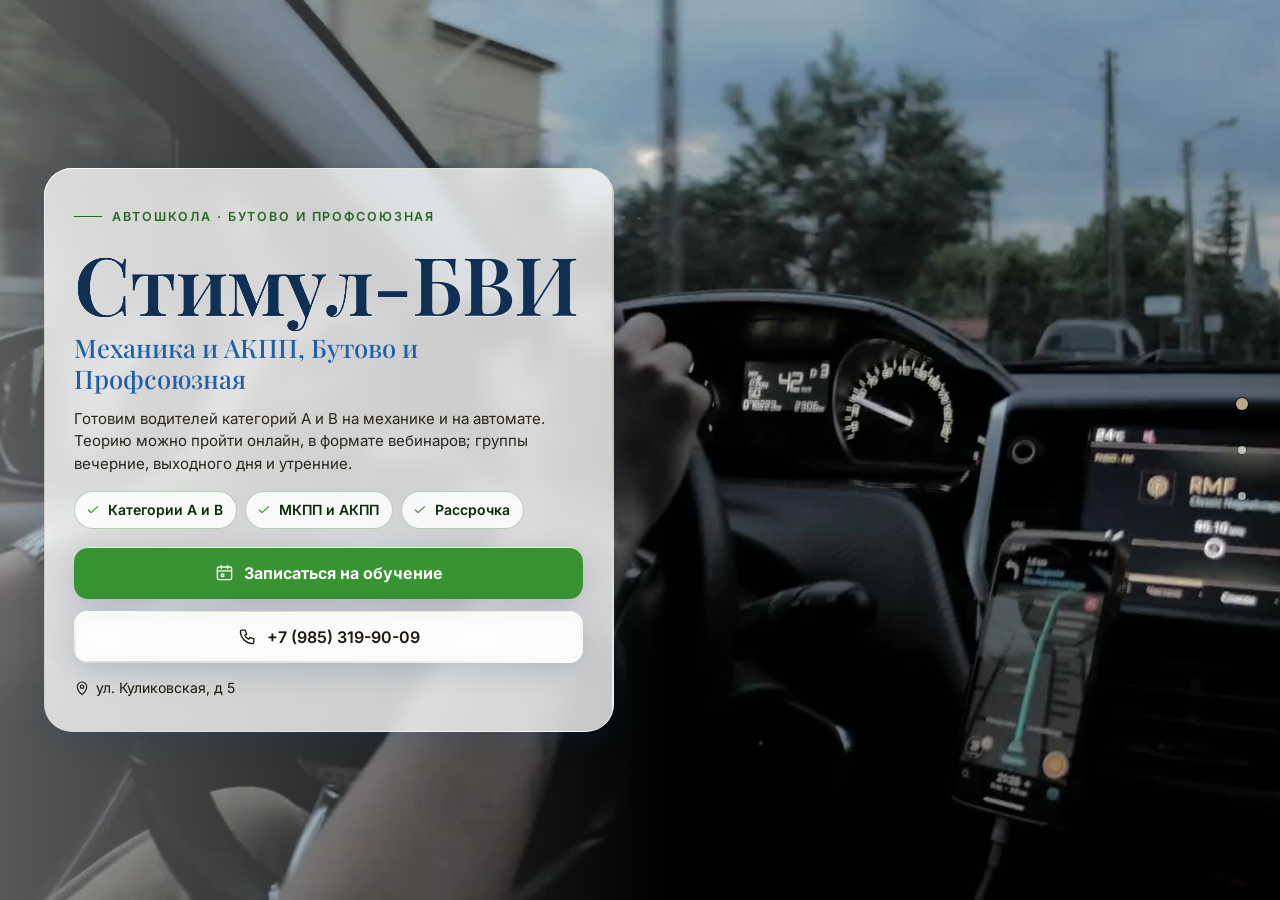
<file: index.html>
<!DOCTYPE html>
<html lang="ru" data-theme="light">
<head>
<meta charset="utf-8">
<meta name="viewport" content="width=device-width, initial-scale=1, viewport-fit=cover">
<title>Автошкола «Стимул-БВИ» — права категорий А и В, Москва, от 13 000 ₽</title>
<meta name="description" content="Автошкола «Стимул-БВИ» в Москве: категории А и В, механика и автомат, теория онлайн. Филиалы в Северном и Южном Бутово и на Профсоюзной. Телефон +7 (985) 319-90-09.">
<meta name="robots" content="noindex, nofollow, noarchive">
<meta name="geo.region" content="RU-SPE">
<meta name="geo.placename" content="Санкт-Петербург">
<meta name="geo.position" content="59.8944504;30.4585142">
<meta name="ICBM" content="59.8944504, 30.4585142">
<meta property="og:type" content="website">
<meta property="og:locale" content="ru_RU">
<meta property="og:site_name" content="Автошкола «Стимул-БВИ»">
<meta property="og:title" content="Автошкола «Стимул-БВИ» — права категорий А и В, Москва, от 13 000 ₽">
<meta property="og:description" content="Автошкола «Стимул-БВИ» в Москве: категории А и В, механика и автомат, теория онлайн. Филиалы в Северном и Южном Бутово и на Профсоюзной. Телефон +7 (985) 319-90-09.">
<meta name="twitter:card" content="summary_large_image">
<meta name="twitter:title" content="Автошкола «Стимул-БВИ» — права категорий А и В, Москва, от 13 000 ₽">
<meta name="twitter:description" content="Автошкола «Стимул-БВИ» в Москве: категории А и В, механика и автомат, теория онлайн. Филиалы в Северном и Южном Бутово и на Профсоюзной. Телефон +7 (985) 319-90-09.">
<meta name="theme-color" content="#f1fef0">
<link rel="icon" href="data:image/svg+xml,%3Csvg%20xmlns%3D%22http%3A//www.w3.org/2000/svg%22%20viewBox%3D%220%200%2064%2064%22%3E%3Crect%20width%3D%2264%22%20height%3D%2264%22%20rx%3D%2214%22%20fill%3D%22%231f5fa8%22/%3E%3Ccircle%20cx%3D%2232%22%20cy%3D%2232%22%20r%3D%2217%22%20fill%3D%22none%22%20stroke%3D%22%23fff%22%20stroke-width%3D%225%22/%3E%3Ccircle%20cx%3D%2232%22%20cy%3D%2232%22%20r%3D%225%22%20fill%3D%22%23ffc54d%22/%3E%3C/svg%3E">
<script>document.documentElement.classList.add('js');try{var _i=parseInt(localStorage.getItem('nb_fs2'),10),_f=[1,1.15,1.3,1.5][_i];if(_f)document.documentElement.style.setProperty('--fs',_f)}catch(e){}</script>
<style id="hero-timing">:root{--hero-d:1.2s}</style>
<link rel="preload" as="image" href="img/hero-poster.jpg" fetchpriority="high">
<!-- шрифты лежат внутри сайта: Google Fonts у российской аудитории режется -->
<style>
@font-face{font-family:'Inter';font-style:normal;font-weight:400;font-display:swap;src:url(assets/fonts/inter-400-cyrillic-ext.woff2) format('woff2');unicode-range:U+0460-052F, U+1C80-1C8A, U+20B4, U+2DE0-2DFF, U+A640-A69F, U+FE2E-FE2F}
@font-face{font-family:'Inter';font-style:normal;font-weight:400;font-display:swap;src:url(assets/fonts/inter-400-cyrillic.woff2) format('woff2');unicode-range:U+0301, U+0400-045F, U+0490-0491, U+04B0-04B1, U+2116}
@font-face{font-family:'Inter';font-style:normal;font-weight:400;font-display:swap;src:url(assets/fonts/inter-400-latin-ext.woff2) format('woff2');unicode-range:U+0100-02BA, U+02BD-02C5, U+02C7-02CC, U+02CE-02D7, U+02DD-02FF, U+0304, U+0308, U+0329, U+1D00-1DBF, U+1E00-1E9F, U+1EF2-1EFF, U+2020, U+20A0-20AB, U+20AD-20C0, U+2113, U+2C60-2C7F, U+A720-A7FF}
@font-face{font-family:'Inter';font-style:normal;font-weight:400;font-display:swap;src:url(assets/fonts/inter-400-latin.woff2) format('woff2');unicode-range:U+0000-00FF, U+0131, U+0152-0153, U+02BB-02BC, U+02C6, U+02DA, U+02DC, U+0304, U+0308, U+0329, U+2000-206F, U+20AC, U+2122, U+2191, U+2193, U+2212, U+2215, U+FEFF, U+FFFD}
@font-face{font-family:'Inter';font-style:normal;font-weight:500;font-display:swap;src:url(assets/fonts/inter-500-cyrillic-ext.woff2) format('woff2');unicode-range:U+0460-052F, U+1C80-1C8A, U+20B4, U+2DE0-2DFF, U+A640-A69F, U+FE2E-FE2F}
@font-face{font-family:'Inter';font-style:normal;font-weight:500;font-display:swap;src:url(assets/fonts/inter-500-cyrillic.woff2) format('woff2');unicode-range:U+0301, U+0400-045F, U+0490-0491, U+04B0-04B1, U+2116}
@font-face{font-family:'Inter';font-style:normal;font-weight:500;font-display:swap;src:url(assets/fonts/inter-500-latin-ext.woff2) format('woff2');unicode-range:U+0100-02BA, U+02BD-02C5, U+02C7-02CC, U+02CE-02D7, U+02DD-02FF, U+0304, U+0308, U+0329, U+1D00-1DBF, U+1E00-1E9F, U+1EF2-1EFF, U+2020, U+20A0-20AB, U+20AD-20C0, U+2113, U+2C60-2C7F, U+A720-A7FF}
@font-face{font-family:'Inter';font-style:normal;font-weight:500;font-display:swap;src:url(assets/fonts/inter-500-latin.woff2) format('woff2');unicode-range:U+0000-00FF, U+0131, U+0152-0153, U+02BB-02BC, U+02C6, U+02DA, U+02DC, U+0304, U+0308, U+0329, U+2000-206F, U+20AC, U+2122, U+2191, U+2193, U+2212, U+2215, U+FEFF, U+FFFD}
@font-face{font-family:'Inter';font-style:normal;font-weight:600;font-display:swap;src:url(assets/fonts/inter-600-cyrillic-ext.woff2) format('woff2');unicode-range:U+0460-052F, U+1C80-1C8A, U+20B4, U+2DE0-2DFF, U+A640-A69F, U+FE2E-FE2F}
@font-face{font-family:'Inter';font-style:normal;font-weight:600;font-display:swap;src:url(assets/fonts/inter-600-cyrillic.woff2) format('woff2');unicode-range:U+0301, U+0400-045F, U+0490-0491, U+04B0-04B1, U+2116}
@font-face{font-family:'Inter';font-style:normal;font-weight:600;font-display:swap;src:url(assets/fonts/inter-600-latin-ext.woff2) format('woff2');unicode-range:U+0100-02BA, U+02BD-02C5, U+02C7-02CC, U+02CE-02D7, U+02DD-02FF, U+0304, U+0308, U+0329, U+1D00-1DBF, U+1E00-1E9F, U+1EF2-1EFF, U+2020, U+20A0-20AB, U+20AD-20C0, U+2113, U+2C60-2C7F, U+A720-A7FF}
@font-face{font-family:'Inter';font-style:normal;font-weight:600;font-display:swap;src:url(assets/fonts/inter-600-latin.woff2) format('woff2');unicode-range:U+0000-00FF, U+0131, U+0152-0153, U+02BB-02BC, U+02C6, U+02DA, U+02DC, U+0304, U+0308, U+0329, U+2000-206F, U+20AC, U+2122, U+2191, U+2193, U+2212, U+2215, U+FEFF, U+FFFD}
@font-face{font-family:'Inter';font-style:normal;font-weight:700;font-display:swap;src:url(assets/fonts/inter-700-cyrillic-ext.woff2) format('woff2');unicode-range:U+0460-052F, U+1C80-1C8A, U+20B4, U+2DE0-2DFF, U+A640-A69F, U+FE2E-FE2F}
@font-face{font-family:'Inter';font-style:normal;font-weight:700;font-display:swap;src:url(assets/fonts/inter-700-cyrillic.woff2) format('woff2');unicode-range:U+0301, U+0400-045F, U+0490-0491, U+04B0-04B1, U+2116}
@font-face{font-family:'Inter';font-style:normal;font-weight:700;font-display:swap;src:url(assets/fonts/inter-700-latin-ext.woff2) format('woff2');unicode-range:U+0100-02BA, U+02BD-02C5, U+02C7-02CC, U+02CE-02D7, U+02DD-02FF, U+0304, U+0308, U+0329, U+1D00-1DBF, U+1E00-1E9F, U+1EF2-1EFF, U+2020, U+20A0-20AB, U+20AD-20C0, U+2113, U+2C60-2C7F, U+A720-A7FF}
@font-face{font-family:'Inter';font-style:normal;font-weight:700;font-display:swap;src:url(assets/fonts/inter-700-latin.woff2) format('woff2');unicode-range:U+0000-00FF, U+0131, U+0152-0153, U+02BB-02BC, U+02C6, U+02DA, U+02DC, U+0304, U+0308, U+0329, U+2000-206F, U+20AC, U+2122, U+2191, U+2193, U+2212, U+2215, U+FEFF, U+FFFD}
@font-face{font-family:'Playfair Display';font-style:normal;font-weight:500;font-display:swap;src:url(assets/fonts/playfair-display-500-cyrillic.woff2) format('woff2');unicode-range:U+0301, U+0400-045F, U+0490-0491, U+04B0-04B1, U+2116}
@font-face{font-family:'Playfair Display';font-style:normal;font-weight:500;font-display:swap;src:url(assets/fonts/playfair-display-500-latin-ext.woff2) format('woff2');unicode-range:U+0100-02BA, U+02BD-02C5, U+02C7-02CC, U+02CE-02D7, U+02DD-02FF, U+0304, U+0308, U+0329, U+1D00-1DBF, U+1E00-1E9F, U+1EF2-1EFF, U+2020, U+20A0-20AB, U+20AD-20C0, U+2113, U+2C60-2C7F, U+A720-A7FF}
@font-face{font-family:'Playfair Display';font-style:normal;font-weight:500;font-display:swap;src:url(assets/fonts/playfair-display-500-latin.woff2) format('woff2');unicode-range:U+0000-00FF, U+0131, U+0152-0153, U+02BB-02BC, U+02C6, U+02DA, U+02DC, U+0304, U+0308, U+0329, U+2000-206F, U+20AC, U+2122, U+2191, U+2193, U+2212, U+2215, U+FEFF, U+FFFD}
@font-face{font-family:'Playfair Display';font-style:normal;font-weight:600;font-display:swap;src:url(assets/fonts/playfair-display-600-cyrillic.woff2) format('woff2');unicode-range:U+0301, U+0400-045F, U+0490-0491, U+04B0-04B1, U+2116}
@font-face{font-family:'Playfair Display';font-style:normal;font-weight:600;font-display:swap;src:url(assets/fonts/playfair-display-600-latin-ext.woff2) format('woff2');unicode-range:U+0100-02BA, U+02BD-02C5, U+02C7-02CC, U+02CE-02D7, U+02DD-02FF, U+0304, U+0308, U+0329, U+1D00-1DBF, U+1E00-1E9F, U+1EF2-1EFF, U+2020, U+20A0-20AB, U+20AD-20C0, U+2113, U+2C60-2C7F, U+A720-A7FF}
@font-face{font-family:'Playfair Display';font-style:normal;font-weight:600;font-display:swap;src:url(assets/fonts/playfair-display-600-latin.woff2) format('woff2');unicode-range:U+0000-00FF, U+0131, U+0152-0153, U+02BB-02BC, U+02C6, U+02DA, U+02DC, U+0304, U+0308, U+0329, U+2000-206F, U+20AC, U+2122, U+2191, U+2193, U+2212, U+2215, U+FEFF, U+FFFD}
/* ===== Notary site — generator stylesheet (light warm base, dark theme by toggle) ===== */
:root{
  --p100:#665230; --p90:#97825e; --p80:#bba887; --p70:#c2b9a9; --p50:#dad5ce; --p40:#e0dedb;
  --p30:#eeece9; --p20:#f1f1f0; --p10:#f8f8f8; --n100:#0e0f11; --n90:#3c404b; --n10:#fff;

  --bg:var(--p10); --bg2:var(--p20); --bg3:var(--p30); --card:var(--n10); --text:var(--n100); --muted:var(--n90);
  --line:var(--p50); --line2:var(--p40); --accent:var(--p90); --accent-d:var(--p100); --accent-l:var(--p80); --accent-soft:var(--p30);
  --on-accent:#fff; --shadow:0 1px 10px rgba(51,51,51,.10); --shadow-lg:0 12px 40px rgba(30,24,10,.14);
  --hero-ov1:rgba(14,15,17,.72); --hero-ov2:rgba(14,15,17,.30); --sec-ov:rgba(248,248,248,.72);
  --ok:#2e8b57; --bad:#b4453b;
  /* те же цвета составляющими: rgba() понимают все браузеры, color-mix() — нет */
  --bg-rgb:248,248,248; --card-rgb:255,255,255; --accent-rgb:151,130,94; --ok-rgb:46,139,87;

  --zc:var(--fs); --fs:1; --vwu:calc(1vw / var(--fs)); --vhu:calc(1vh / var(--fs));   /* масштаб текста (А−/А+) и «честные» vw/vh под ним */
  --hdr-h:68px; --bar-h:70px; --vh:calc(100*var(--vhu)); --gap:24px; --radius:14px; --radius-s:10px;
  --font:"Inter",Tahoma,Arial,sans-serif; --serif:"Playfair Display",Georgia,"Times New Roman",serif;
  --ease:cubic-bezier(.65,.05,.36,1); --speed:520ms;
}
html[data-theme="dark"]{
  --bg:#17150f; --bg2:#1d1a13; --bg3:#252117; --card:#221e15; --text:#f1ebdf; --muted:#b9ae98;
  --line:#3a3325; --line2:#2f2a1e; --accent:#c9b17f; --accent-d:#e0cf9f; --accent-l:#8d7b58; --accent-soft:#2a251a;
  --on-accent:#17150f; --shadow:0 1px 12px rgba(0,0,0,.45); --shadow-lg:0 14px 40px rgba(0,0,0,.55);
  --hero-ov1:rgba(10,9,6,.80); --hero-ov2:rgba(10,9,6,.40); --sec-ov:rgba(16,15,12,.76);
  --bg-rgb:23,21,15; --card-rgb:34,30,21; --accent-rgb:201,177,127;
}

*,*::before,*::after{box-sizing:border-box}
/* А−/А+: весь сайт — шапка, плашки, меню, формы, окна — растёт пропорционально, как при увеличении масштаба в браузере */
html{-webkit-text-size-adjust:100%;scroll-behavior:auto;zoom:var(--fs,1)}
html,body{height:100%;margin:0;overflow:hidden;background:var(--bg);color:var(--text);
  font-family:var(--font);font-size:16px;line-height:1.55;-webkit-font-smoothing:antialiased}
body{overscroll-behavior:none;position:relative}
a{color:inherit;text-decoration:none}
img{display:block;max-width:100%}
button{font:inherit;color:inherit;background:none;border:0;padding:0;cursor:pointer}
input,select,textarea{font:inherit;color:inherit}
h1,h2,h3,h4,p{margin:0}
ul{margin:0;padding:0;list-style:none}
svg{display:block}
.ico{width:22px;height:22px;stroke:currentColor;fill:none;stroke-width:1.7;stroke-linecap:round;stroke-linejoin:round;flex:none}
.vh{position:absolute!important;width:1px;height:1px;overflow:hidden;clip:rect(0 0 0 0);white-space:nowrap}

/* ---------- typography helpers ---------- */
.kicker{display:inline-flex;align-items:center;gap:10px;font-size:13px;font-weight:600;letter-spacing:.14em;text-transform:uppercase;color:var(--accent)}
.kicker::before{content:"";width:28px;height:1px;background:var(--accent)}
.h2{font-size:clamp(26px,calc(3.2*var(--vwu,1vw)),40px);font-weight:600;letter-spacing:-.02em;line-height:1.12;margin-top:10px}
.lead{color:var(--muted);font-size:17px;max-width:640px;margin-top:12px}
.sec-head{margin-bottom:28px}
#contacts .sec-head{margin-bottom:18px}

/* ---------- buttons ---------- */
.btn{display:inline-flex;align-items:center;justify-content:center;gap:10px;min-height:48px;padding:0 22px;border-radius:999px;
  font-weight:600;font-size:15px;line-height:1;border:1.5px solid transparent;transition:background .25s,color .25s,border-color .25s,transform .2s,box-shadow .25s;white-space:nowrap}
.btn:active{transform:translateY(1px)}
.btn-primary{background:var(--accent-d);color:var(--on-accent);border-color:var(--accent-d)}
.btn-primary:hover{background:var(--accent);border-color:var(--accent);color:#fff}
html[data-theme="dark"] .btn-primary:hover{color:#17150f}
.btn-ghost{border-color:var(--line);color:var(--text);background:var(--card)}
.btn-ghost:hover{border-color:var(--accent);color:var(--accent-d)}
.btn-light{background:rgba(255,255,255,.14);color:#fff;border-color:rgba(255,255,255,.55);backdrop-filter:blur(6px)}
.btn-light:hover{background:#fff;color:var(--n100)}
.btn-white{background:#fff;color:var(--n100);border-color:#fff}
.btn-white:hover{background:var(--p30);border-color:var(--p30)}
.btn .ico{width:18px;height:18px}
.btn-sm{min-height:44px;padding:0 16px;font-size:14px}

/* ---------- header ---------- */
.hdr{position:fixed;top:0;left:0;right:0;height:var(--hdr-h);z-index:200;display:flex;align-items:center;
  zoom:calc(1 / var(--zc,1)); --vwu:1vw; --vhu:1vh;   /* А−/А+ шапку не трогают: она всегда как при 100 % (страница в zoom, шапка — встречный zoom) */
  background:rgba(var(--bg-rgb),.88);backdrop-filter:blur(12px);-webkit-backdrop-filter:blur(12px);
  border-bottom:1px solid var(--line2);transition:background .3s}
.hdr-in{width:100%;max-width:1280px;margin:0 auto;padding:0 28px;display:flex;align-items:center;gap:24px}
.brand{display:flex;align-items:center;gap:12px;min-width:0;min-height:44px}
.mono-img{object-fit:contain;background:#fff;padding:2px;box-sizing:border-box}
.mono{width:42px;height:42px;border-radius:12px;background:var(--accent-d);color:var(--on-accent);display:grid;place-items:center;
  font-family:var(--serif);font-size:20px;font-weight:600;flex:none;letter-spacing:.02em}
.brand-t{display:flex;flex-direction:column;line-height:1.15;min-width:0}
.brand-n{font-weight:600;font-size:15px;white-space:nowrap;overflow:hidden;text-overflow:ellipsis}
.brand-s{font-size:13px;color:var(--muted);white-space:nowrap;overflow:hidden;text-overflow:ellipsis}
.nav{display:flex;align-items:center;gap:4px;margin-left:auto}
.nav > li{position:relative}
.nav-a{display:inline-flex;align-items:center;gap:6px;min-height:44px;padding:10px 12px;border-radius:8px;font-size:14px;font-weight:500;color:var(--text);opacity:.8;transition:opacity .2s,background .2s}
.nav-a:hover,.nav-a.cur,.nav > li.open > .nav-a{opacity:1;background:var(--bg3)}
.nav-a .chev{width:14px;height:14px;transition:transform .25s}
.nav > li.open > .nav-a .chev{transform:rotate(180deg)}
.hdr-tools{display:flex;align-items:center;gap:6px;margin-left:8px}
.tool{width:44px;height:44px;border-radius:10px;display:grid;place-items:center;color:var(--text);opacity:.8;transition:background .2s,opacity .2s}
.tool:hover{background:var(--bg3);opacity:1}
.tool .ico{width:20px;height:20px}
.tool-lang{width:auto;padding:0 10px;gap:6px;font-size:13px;font-weight:600;letter-spacing:.04em;display:flex;align-items:center}
.lang-wrap{position:relative}
.lang-dd{position:absolute;right:0;top:calc(100% + 8px);background:var(--card);border:1px solid var(--line);border-radius:12px;box-shadow:var(--shadow-lg);
  padding:6px;min-width:190px;display:none;z-index:210}
.lang-wrap.open .lang-dd{display:block}
.lang-dd button,.lang-dd a{display:flex;width:100%;align-items:center;gap:10px;min-height:44px;padding:9px 12px;border-radius:8px;font-size:14px;text-align:left}
.lang-dd button:hover,.lang-dd a:hover{background:var(--bg3)}
.lang-dd button.cur,.lang-dd a.cur{color:var(--accent-d);font-weight:600}
.lang-dd b{font-size:13px;letter-spacing:.08em;width:26px;color:var(--muted)}
.hdr-book{margin-left:4px}
.burger{display:none}
.moon,.sun{display:none}
html[data-theme="dark"] .sun{display:block}
html:not([data-theme="dark"]) .moon{display:block}

/* mega menu */
.mega{position:absolute;left:50%;top:calc(100% + 10px);transform:translateX(-50%);width:min(980px,calc(calc(100*var(--vwu,1vw)) - 40px));
  background:var(--card);border:1px solid var(--line);border-radius:16px;box-shadow:var(--shadow-lg);padding:20px;display:none;z-index:210}
.nav > li.open > .mega{display:block}
.mega-head{display:flex;justify-content:space-between;align-items:baseline;gap:16px;padding:0 6px 14px;border-bottom:1px solid var(--line2);margin-bottom:12px}
.mega-head b{font-size:14px}
.mega-head span{font-size:13px;color:var(--muted)}
.mega-grid{display:grid;grid-template-columns:repeat(2,1fr);gap:4px}
.mega-it{display:flex;gap:12px;align-items:flex-start;padding:10px 12px;border-radius:10px;text-align:left;width:100%;transition:background .2s}
.mega-it:hover{background:var(--bg3)}
.mega-it .cic{width:38px;height:38px;border-radius:10px;background:var(--accent-soft);color:var(--accent-d);display:grid;place-items:center;flex:none}
.mega-it .cic .ico{width:20px;height:20px}
.mega-it b{display:block;font-size:14px;font-weight:600}
.mega-it small{display:block;font-size:13px;color:var(--muted);line-height:1.35;margin-top:2px}
.mega-it em{font-style:normal;font-size:13px;color:var(--accent);margin-top:3px;display:block}

/* mobile menu */
.mmenu{position:fixed;top:calc(var(--hdr-h) / var(--zc,1));left:0;right:0;bottom:var(--bar-h);z-index:190;background:var(--bg);overflow-y:auto;padding:14px 18px 30px;display:none}
.mmenu.open{display:block}
.mmenu a,.mmenu .macc > button{display:flex;align-items:center;justify-content:space-between;width:100%;padding:14px 6px;border-bottom:1px solid var(--line2);font-size:17px;font-weight:500;text-align:left}
.mmenu .macc > button .chev{width:18px;height:18px;transition:transform .25s}
.mmenu .macc.open > button .chev{transform:rotate(180deg)}
.mmenu .macc-list{display:none;padding:4px 0 8px}
.mmenu .macc.open .macc-list{display:block}
.mmenu .macc-list button{display:flex;align-items:center;gap:12px;width:100%;padding:11px 8px;border-radius:10px;text-align:left;font-size:15px}
.mmenu .macc-list button:hover{background:var(--bg3)}
.mmenu .macc-list .cic{width:32px;height:32px;border-radius:8px;background:var(--accent-soft);color:var(--accent-d);display:grid;place-items:center;flex:none}
.mmenu .macc-list .cic .ico{width:17px;height:17px}
.mmenu-foot{display:flex;flex-wrap:wrap;gap:8px;margin-top:18px}
.mmenu-foot .btn{flex:1}

/* ---------- full-page scroller ---------- */
.fp{position:relative;width:100%;height:var(--vh);overflow:hidden}
.fp-track{will-change:transform;transition:transform var(--speed) var(--ease)}
.fp-track.no-anim{transition:none}
.sec{position:relative;height:var(--vh);width:100%;overflow:hidden}
.sec-scroll{height:100%;overflow-y:auto;overflow-x:hidden;display:flex;flex-direction:column;
  padding:calc(var(--hdr-h) / var(--zc,1) + 20px) 28px calc(var(--bar-h) + 96px);-webkit-overflow-scrolling:touch;scrollbar-width:thin;scrollbar-color:var(--line) transparent}
.wrap{margin:auto;width:100%;max-width:1180px}
.sec-alt{background:var(--bg2)}

/* reveal animation */
.rv{opacity:0;transform:translateY(18px);transition:opacity .7s ease,transform .7s ease;transition-delay:calc(var(--i,0) * 90ms)}
.sec.active .rv{opacity:1;transform:none}

/* side dots */
.dots{position:fixed;right:16px;top:50%;transform:translateY(-50%);z-index:150;display:flex;flex-direction:column;gap:2px}
.dots button{position:relative;width:44px;height:44px;display:grid;place-items:center}
.dots button::after{content:"";width:8px;height:8px;border-radius:50%;background:var(--muted);opacity:.45;transition:transform .25s,opacity .25s,background .25s}
.dots button:hover::after{opacity:.9}
.dots button.cur::after{background:var(--accent);opacity:1;transform:scale(1.5)}
.dots button span{position:absolute;right:32px;top:50%;transform:translateY(-50%) translateX(6px);background:var(--n100);color:#fff;font-size:13px;
  padding:5px 10px;border-radius:6px;white-space:nowrap;opacity:0;pointer-events:none;transition:opacity .2s,transform .2s}
.dots button:hover span{opacity:1;transform:translateY(-50%)}
.sec-hero ~ .dots{color:#fff}
body[data-sec="0"] .dots button::after{background:#fff}
body[data-sec="0"] .dots button.cur::after{background:var(--p80)}

.sec:not(.sec-hero) .sec-scroll{position:relative;z-index:1}

.status{display:inline-flex;align-items:center;gap:8px;padding:8px 14px 8px 10px;border-radius:999px;background:rgba(255,255,255,.12);border:1px solid rgba(255,255,255,.28);font-size:13px;backdrop-filter:blur(6px)}
.status i{width:9px;height:9px;border-radius:50%;background:#7bd389;box-shadow:0 0 0 3px rgba(123,211,137,.28)}
.status.closed i{background:#f08a7e;box-shadow:0 0 0 3px rgba(240,138,126,.28)}
.status.soon i{background:#f0c674;box-shadow:0 0 0 3px rgba(240,198,116,.28)}
.status span{opacity:.85}
.addr-link{display:inline-flex;align-items:center;gap:6px;border-bottom:1px solid currentColor;padding:13px 0 14px;margin:-13px 0 -14px;transition:color .2s}
.addr-link:hover{color:var(--accent)}
.addr-link .ico{width:16px;height:16px}

/* ---------- services ---------- */
.svc-grid{display:grid;grid-template-columns:repeat(5,1fr);gap:14px}
.svc{display:flex;flex-direction:column;align-items:flex-start;gap:10px;padding:18px 16px 16px;border-radius:var(--radius);background:var(--card);border:1px solid var(--line2);
  text-align:left;min-height:170px;transition:transform .25s,box-shadow .25s,border-color .25s;position:relative}
.svc:hover{transform:translateY(-3px);box-shadow:var(--shadow-lg);border-color:var(--accent-l)}
.svc .cic{width:44px;height:44px;border-radius:12px;background:var(--accent-soft);color:var(--accent-d);display:grid;place-items:center}
.svc b{font-size:15px;font-weight:600;line-height:1.3}
.svc small{font-size:13px;color:var(--muted);line-height:1.35}
.svc em{font-style:normal;font-size:13px;color:var(--accent);margin-top:auto;padding-top:6px;display:inline-flex;align-items:center;gap:4px}
.svc em .ico{width:12px;height:12px}

/* ---------- about ---------- */
.about{display:grid;grid-template-columns:1.15fr .85fr;gap:48px;align-items:start}
.about-txt p{color:var(--muted);margin-top:14px;font-size:16px}
.about-txt p:first-of-type{color:var(--text)}
.quote{margin-top:22px;padding:16px 20px;border-left:3px solid var(--accent);background:var(--card);border-radius:0 12px 12px 0;font-family:var(--serif);font-size:18px;line-height:1.45;color:var(--text)}
.creds{display:grid;gap:10px}
.cred{display:flex;gap:14px;align-items:center;padding:14px 16px;border-radius:12px;background:var(--card);border:1px solid var(--line2)}
.cred .cic{width:40px;height:40px;border-radius:10px;background:var(--accent-soft);color:var(--accent-d);display:grid;place-items:center;flex:none}
.cred .cic .ico{width:20px;height:20px}
.cred small{display:block;font-size:13px;color:var(--muted);text-transform:uppercase;letter-spacing:.06em}
.cred b{display:block;font-size:15px;font-weight:600;line-height:1.3}
.chips{display:flex;flex-wrap:wrap;gap:8px;margin-top:16px}
.chips li{padding:8px 14px;border-radius:999px;border:1px solid var(--accent-l);color:var(--accent-d);font-size:13.5px;font-weight:500;background:var(--card)}
.strong-lbl{margin-top:22px;font-size:13px;text-transform:uppercase;letter-spacing:.1em;color:var(--muted)}

/* ---------- how ---------- */
.steps{display:grid;grid-template-columns:repeat(5,1fr);gap:16px;position:relative;margin-top:14px}
.steps::before{content:"";position:absolute;left:8%;right:8%;top:30px;height:1px;background:var(--line)}
.step{position:relative;padding:0 8px}
.step-n{width:60px;height:60px;border-radius:50%;background:var(--card);border:1.5px solid var(--accent-l);color:var(--accent-d);display:grid;place-items:center;
  font-family:var(--serif);font-size:24px;font-weight:600;position:relative;z-index:1;transition:background .4s,color .4s}
.sec.active .step-n{animation:pop .6s var(--ease) both;animation-delay:calc(var(--i) * 140ms + 150ms)}
@keyframes pop{0%{transform:scale(.6);opacity:0}60%{transform:scale(1.08);opacity:1}100%{transform:scale(1)}}
.step b{display:block;margin-top:16px;font-size:17px;font-weight:600}
.step p{color:var(--muted);font-size:14.5px;margin-top:6px}

/* ---------- reviews ---------- */
.reviews{display:grid;grid-template-columns:300px 1fr;gap:28px;align-items:start}
.rsum{background:var(--card);border:1px solid var(--line2);border-radius:var(--radius);padding:26px 24px;text-align:center}
.rsum .big{font-family:var(--serif);font-size:64px;line-height:1;font-weight:500;color:var(--accent-d)}
.stars{display:inline-flex;gap:3px;--fill:100%}
.stars svg{width:20px;height:20px}
.stars .st{fill:var(--line);stroke:none}
.stars .st.on{fill:#e7b73b}
.stars .st.half{fill:url(#halfgrad)}
.rsum .stars{margin-top:8px}
.rsum p{color:var(--muted);font-size:13.5px;margin-top:10px;line-height:1.4}
.rsum .btn{margin-top:16px;width:100%}
.rsum .gis{display:block;margin:10px 0 -14px;padding:14px 0;font-size:13px;color:var(--accent-d);text-decoration:underline;text-underline-offset:3px}
.rgrid{display:grid;grid-template-columns:repeat(2,1fr);gap:14px}
.rev{background:var(--card);border:1px solid var(--line2);border-radius:var(--radius);padding:20px;display:flex;flex-direction:column;gap:10px}
.rev .stars svg{width:15px;height:15px}
.rev p{font-size:14.5px;line-height:1.5;flex:1}
.rev p::before{content:"“";font-family:var(--serif);color:var(--accent);font-size:22px;line-height:0;margin-right:4px;vertical-align:-6px}
.rev-meta{display:flex;flex-wrap:wrap;justify-content:space-between;gap:4px 10px;align-items:baseline;font-size:13px;color:var(--muted)}
.rev-meta b{color:var(--text);font-weight:600}
.rev-src{display:inline-flex;align-items:center;gap:5px;white-space:nowrap;margin-left:auto}
.rev-src i{width:6px;height:6px;border-radius:50%;background:var(--accent)}
.rev-sample{color:var(--muted);font-style:italic;opacity:.85}
.rev-real{color:var(--accent-d);font-weight:600}
.rev-real i{background:var(--ok)}
.rev-is-real{border-color:var(--accent-l)}
.demo-note{margin-top:14px;max-width:760px;font-size:13.5px;line-height:1.45;color:var(--muted);background:var(--accent-soft);
  border-left:3px solid var(--accent);border-radius:0 8px 8px 0;padding:8px 12px}
.rnote{margin-top:14px;font-size:13px;color:var(--muted)}

/* ---------- faq ---------- */
.faq{display:grid;grid-template-columns:1fr 1fr;gap:0 32px;align-items:start}
.faq-col{display:flex;flex-direction:column}
.fq{border-bottom:1px solid var(--line)}
.fq > button{display:flex;width:100%;align-items:center;justify-content:space-between;gap:16px;min-height:44px;padding:16px 4px;text-align:left;font-weight:600;font-size:15.5px;line-height:1.35}
.fq > button .pl{width:26px;height:26px;border-radius:50%;border:1px solid var(--line);display:grid;place-items:center;flex:none;color:var(--accent-d);transition:transform .3s,background .3s}
.fq > button .pl .ico{width:14px;height:14px}
.fq.open > button .pl{transform:rotate(45deg);background:var(--accent-soft)}
.fq-a{display:grid;grid-template-rows:0fr;transition:grid-template-rows .35s var(--ease)}
.fq.open .fq-a{grid-template-rows:1fr}
.fq-a > div{overflow:hidden}
.fq-a p{color:var(--muted);font-size:14.5px;padding:0 4px 16px;line-height:1.55}
.fq-a .faq-note{font-size:13px;color:var(--accent-d);padding-bottom:6px}
.fq-a .faq-note:empty{display:none}

/* ---------- contacts ---------- */
.contacts{display:grid;grid-template-columns:1fr 1.05fr 1fr;gap:18px;align-items:stretch}
.contacts .cbox{padding:16px 18px}
.cbox{background:var(--card);border:1px solid var(--line2);border-radius:var(--radius);padding:20px}
.cl{display:grid;gap:12px}
.cl li{display:flex;gap:12px;align-items:flex-start}
.cl .cic{width:36px;height:36px;border-radius:10px;background:var(--accent-soft);color:var(--accent-d);display:grid;place-items:center;flex:none}
.cl .cic .ico{width:18px;height:18px}
.cl small{display:block;font-size:13px;color:var(--muted);text-transform:uppercase;letter-spacing:.06em}
.cl b{display:block;font-weight:500;font-size:15px;line-height:1.4}
.cl a.tel,.cl a.mail{display:block;padding:14px 0;margin:-14px 0}
.cl a.tel:hover,.cl a.mail:hover{color:var(--accent-d)}
.hours-link{display:inline-block;font-size:13px;color:var(--accent-d);text-decoration:underline;text-underline-offset:3px;padding:14px 0;margin:-14px 0}
.cl .msgs{display:flex;gap:8px;margin-top:4px;flex-wrap:wrap}
.cl .msgs a{display:inline-flex;align-items:center;gap:6px;padding:6px 10px;border-radius:8px;border:1px solid var(--line);font-size:13px;min-height:44px}
.cl .msgs a .ico{width:16px;height:16px}
.mapbox{display:flex;flex-direction:column;gap:12px;padding:12px}
.map{flex:1;min-height:280px;border-radius:10px;overflow:hidden;border:1px solid var(--line);background:var(--bg3);position:relative}
.map iframe{width:100%;height:100%;border:0;position:absolute;inset:0}
.map-actions{display:flex;gap:8px;flex-wrap:wrap}
.map-actions .btn{flex:1;min-height:44px;font-size:14px;padding:0 12px}

/* form */
.form h3{font-size:19px;font-weight:600}
.form .fdesc{color:var(--muted);font-size:13.5px;margin-top:6px}
.fg{display:grid;gap:8px;margin-top:12px}
.f2{display:grid;grid-template-columns:1fr 1fr;gap:10px}
.fld{display:flex;flex-direction:column;gap:4px}
.fld label{font-size:13px;color:var(--muted);font-weight:500}
.fld input,.fld select,.fld textarea{width:100%;background:var(--bg);border:1px solid var(--line);border-radius:10px;padding:8px 12px;font-size:14px;transition:border-color .2s,box-shadow .2s;min-height:44px}
.fld textarea{min-height:48px;resize:vertical}
.fld input:focus,.fld select:focus,.fld textarea:focus{outline:0;border-color:var(--accent);box-shadow:0 0 0 3px rgba(var(--accent-rgb),.22)}
.fld.err input,.fld.err select{border-color:var(--bad)}
.ferr{font-size:13px;color:var(--bad);display:none}
.fld.err .ferr{display:block}
.fnote{font-size:13px;color:var(--muted);margin-top:8px;line-height:1.4}
.fok{display:none;margin-top:10px;padding:10px 12px;border-radius:10px;background:rgba(var(--ok-rgb),.12);color:var(--ok);font-size:13.5px}
.fok.show{display:block}

.foot{margin-top:18px;padding-top:12px;padding-left:250px;flex-wrap:nowrap;align-items:flex-start;border-top:1px solid var(--line2);display:flex;justify-content:space-between;gap:16px;flex-wrap:wrap;font-size:13px;color:var(--muted)}
.foot p{max-width:none}
.foot .fl{white-space:nowrap;flex:none}
.foot .fl a{margin-left:14px;padding:14px 0;margin-top:-14px;margin-bottom:-14px;display:inline-block;min-width:44px;text-align:center;text-decoration:underline;text-underline-offset:3px}

/* ---------- bottom bar ---------- */
.bar{position:fixed;inset:auto 0 0;z-index:300;background:var(--card);box-shadow:0 -1px 10px rgba(51,51,51,.1);border-top:1px solid var(--line2);
  padding:6px 0;padding-bottom:calc(6px + env(safe-area-inset-bottom,0px))}
.bar-in{display:flex;justify-content:space-around;align-items:center;max-width:1080px;margin:0 auto}
.bi{display:flex;flex-direction:column;align-items:center;gap:5px;padding:8px 24px;border-radius:10px;font-size:13.5px;line-height:1;color:var(--text);opacity:.65;
  transition:opacity .3s,background .3s,color .3s;flex:1;max-width:190px;min-width:0}
.bi span{white-space:nowrap;max-width:100%;overflow:hidden;text-overflow:ellipsis}
.bi .ico{width:24px;height:24px}
.bi:hover{opacity:1;background:var(--bg3)}
.bi.cur{opacity:1;color:var(--accent-d)}


/* ---------- modals ---------- */
.modal{position:fixed;inset:0;z-index:400;background:rgba(14,15,17,.62);display:none;align-items:center;justify-content:center;padding:20px}
.modal.open{display:flex}
.mbox{background:var(--card);color:var(--text);border-radius:18px;width:100%;max-width:560px;max-height:min(calc(86*var(--vhu,1vh)),860px);overflow:auto;padding:26px 26px 22px;position:relative;box-shadow:var(--shadow-lg);
  animation:mup .3s var(--ease)}
@keyframes mup{from{opacity:0;transform:translateY(16px) scale(.98)}to{opacity:1;transform:none}}
.mbox-lg{max-width:760px}
.mclose{position:absolute;top:12px;right:12px;width:44px;height:44px;border-radius:50%;display:grid;place-items:center;color:var(--muted)}
.mclose:hover{background:var(--bg3);color:var(--text)}
.mbox h3{font-size:22px;font-weight:600;padding-right:36px}
.mbox .msub{color:var(--muted);font-size:14px;margin-top:4px}
.hours-t{width:100%;border-collapse:collapse;margin-top:16px;font-size:15px}
.hours-t td{padding:9px 6px;border-bottom:1px solid var(--line2)}
.hours-t td:last-child{text-align:right;font-weight:500;white-space:nowrap}
.hours-t tr.today td{color:var(--accent-d);font-weight:600}
.hours-t tr.today td:first-child::after{content:" · " attr(data-today);font-weight:400;font-size:13px;color:var(--muted)}
.hours-t tr.off td:last-child{color:var(--muted);font-weight:400}
.mnote{margin-top:14px;padding:12px 14px;border-radius:10px;background:var(--bg2);font-size:13.5px;color:var(--muted)}
.mnote b{display:block;color:var(--text);margin-bottom:3px;font-size:13px}
.mcontacts{display:flex;flex-wrap:wrap;gap:8px;margin-top:14px}
.mcontacts a{display:inline-flex;align-items:center;gap:7px;min-height:44px;padding:9px 13px;border-radius:10px;border:1px solid var(--line);font-size:13.5px}
.mcontacts a .ico{width:16px;height:16px}
.mcontacts a:hover{border-color:var(--accent)}
/* способы записи: позвонить, написать на почту, заказать обратный звонок */
.bk-opts{display:grid;gap:10px;margin-top:14px}
.bk-opt{display:flex;align-items:center;gap:14px;min-height:60px;padding:10px 16px;border-radius:14px;border:1px solid var(--line);background:var(--bg3);color:var(--text);font-size:16px;font-weight:600;text-align:left;text-decoration:none;transition:border-color .2s,background .2s}
.bk-opt:hover{border-color:var(--accent);background:var(--accent-soft)}
.bk-opt .ico{width:24px;height:24px;color:var(--accent-d);flex:none}
.bk-opt small{display:block;font-weight:400;font-size:13px;color:var(--muted);margin-top:1px}
.mbox-book{max-width:440px}
/* оплата значками, подпись у общего телефона */
.pay-pills{display:flex;flex-wrap:wrap;gap:6px;margin-top:5px}
.pay-pill{display:inline-flex;align-items:center;gap:6px;padding:4px 11px 4px 9px;border-radius:999px;border:1px solid var(--line);background:var(--bg3);font-size:13px;font-weight:600;line-height:1.3;white-space:nowrap}
.pay-pill .ico{width:15px;height:15px;color:var(--accent-d)}
.pay-pill.pay-logo{background:#fff;border-color:rgba(0,0,0,.12);padding:3px 11px;min-height:28px}
.pay-pill.pay-logo img{display:block;height:17px;width:auto}
.pay-pill.pay-logo img[src$="sbp.svg"]{height:20px}

.brand-t{display:flex;flex-direction:column;justify-content:center;gap:2px;line-height:1.1;min-width:0}
.brand-s{display:block;font-size:10.5px;font-weight:600;letter-spacing:.16em;text-transform:uppercase;color:var(--muted);white-space:nowrap;overflow:visible;text-overflow:clip}
.brand-n{font-size:16px;font-weight:600;white-space:nowrap;overflow:visible;text-overflow:clip}
.nav-a{white-space:nowrap}
#navServices{position:static}
.mega{max-height:calc(calc(100*var(--vhu,1vh)) - var(--hdr-h) - 24px);overflow-y:auto;top:calc(100% + 6px);width:min(980px,calc(calc(100*var(--vwu,1vw)) - 32px))}
@media screen and (max-width:760px){.mega-grid{grid-template-columns:1fr}}
@media screen and (max-width:479px){.brand-t{display:flex}.brand-s{font-size:9px;letter-spacing:.14em}.brand-n{font-size:12.5px;white-space:normal;line-height:1.12}}
.bk-inline{grid-template-columns:repeat(3,1fr);gap:8px}
.bk-inline .bk-opt{flex-direction:column;justify-content:center;gap:5px;min-height:76px;padding:9px 6px;font-size:13.5px;text-align:center;line-height:1.2}
.bk-inline .bk-opt .ico{width:22px;height:22px}
.bk-inline .bk-opt small{display:none}
/* services modal */
.svc-list{margin-top:16px;display:grid;grid-template-columns:1fr 1fr;gap:6px}
.svc-list button{display:flex;gap:10px;align-items:center;width:100%;min-height:44px;text-align:left;padding:10px 12px;border-radius:10px;font-size:14px;line-height:1.35;border:1px solid var(--line2);background:var(--bg)}
.svc-list button:hover{border-color:var(--accent);background:var(--accent-soft)}
.svc-list button .ico{width:16px;height:16px;color:var(--accent);margin-top:2px}
.mhint{font-size:13px;color:var(--muted);margin-top:12px}
.mhead{display:flex;gap:14px;align-items:center;padding-right:36px}
.mhead .cic{width:48px;height:48px;border-radius:12px;background:var(--accent-soft);color:var(--accent-d);display:grid;place-items:center;flex:none}

/* ---------- responsive ---------- */
@media (max-width:1200px){
  .svc-grid{grid-template-columns:repeat(5,1fr)}
  .svc{min-height:160px;padding:14px}
  .svc small{display:none}
}
@media screen and (max-width:991px){
  :root{--hdr-h:62px}
  .nav,.hdr-book{display:none}
  .burger{display:grid}
  .hdr-in{padding:0 18px;gap:12px}
}
@media (max-width:991px){
  :root{--bar-h:64px}
  .sec-scroll{padding:calc(var(--hdr-h) / var(--zc,1) + 16px) 22px calc(var(--bar-h) + 96px)}
  .dots{right:8px;gap:8px}
  .dots button span{display:none}
  .svc-grid{grid-template-columns:repeat(3,1fr);gap:10px}
  .svc{min-height:0}
  .about{grid-template-columns:1fr;gap:22px}
  .steps{grid-template-columns:repeat(5,1fr);gap:10px}
  .step-n{width:48px;height:48px;font-size:20px}
  .step b{font-size:15px}.step p{font-size:13px}
  .reviews{grid-template-columns:1fr;gap:16px}
  .rsum{display:flex;align-items:center;gap:18px;text-align:left;padding:16px 18px}
  .rsum .big{font-size:44px}.rsum .stars{margin:0}.rsum p{margin:0;flex:1}.rsum .btn{margin:0;width:auto}.rsum .gis{display:none}
  .faq{grid-template-columns:1fr;gap:0}
  .contacts{grid-template-columns:1fr 1fr}
  .foot{padding-left:0}
  .contacts .form{grid-column:1 / -1}
  .map{min-height:240px}
  .bi{padding:10px 12px;font-size:13px}
}
@media (max-width:767px){
  :root{--bar-h:62px}
  .h2{font-size:26px}
  .lead{font-size:15px}
  .sec-head{margin-bottom:18px}
  .sec-scroll{padding-left:16px;padding-right:16px}
  .svc-grid{grid-template-columns:repeat(2,1fr);gap:10px}
  .svc{padding:12px;gap:8px}
  .svc .cic{width:36px;height:36px}
  .svc b{font-size:13.5px}
  .svc em{display:none}
  .steps{grid-template-columns:1fr;gap:12px}
  .steps::before{left:24px;right:auto;top:10px;bottom:10px;height:auto;width:1px}
  .step{display:grid;grid-template-columns:48px 1fr;gap:14px;align-items:start;padding:0}
  .step-n{grid-row:1 / span 2}
  .step b{margin-top:10px;grid-column:2}
  .step p{grid-column:2;margin-top:2px}
  .rgrid{display:flex;overflow-x:auto;gap:12px;scroll-snap-type:x mandatory;padding-bottom:8px;margin:0 -16px;padding-left:16px;padding-right:16px;scrollbar-width:none}
  .rgrid::-webkit-scrollbar{display:none}
  .rev{flex:0 0 82%;scroll-snap-align:start}
  .rsum{flex-wrap:wrap;gap:12px}
  .rsum p{flex-basis:100%}
  .contacts{grid-template-columns:1fr;gap:14px}
  .contacts .form{grid-column:auto}
  .cbox{padding:16px}
  .map{min-height:220px}
  .f2{grid-template-columns:1fr}
  .foot{flex-direction:column;gap:8px;padding-left:0}
  .bi{padding:8px 4px;font-size:13px;gap:4px}
  .bi .ico{width:22px;height:22px}
  .sec-scroll{padding-bottom:calc(var(--bar-h) + 66px)}
  .mmenu{padding-bottom:80px}
  .demo-note{font-size:13px;padding:7px 10px}
  .mbox{padding:22px 18px 18px;border-radius:16px}
  .svc-list{grid-template-columns:1fr}
  .dots{right:6px;gap:0}
  .dots button{width:44px;height:44px}
  .dots button::after{width:6px;height:6px}
}
@media screen and (max-width:479px){
  :root{--hdr-h:58px}
  .mono{width:36px;height:36px;font-size:17px;border-radius:10px}
  .brand-n{font-size:14px}
  /* тапы в шапке доведены до 44px (см. .tool ниже) — на самой узкой ширине
     текстовому названию рядом с логотипом уже не хватает места без обрезки,
     поэтому в шапке оставляем только логотип-ссылку */
  .tool{width:44px;height:44px}
  .tool-lang{padding:0 8px;width:auto}
  .tool-lang .ico{display:none}
}
@media (max-width:479px){
  :root{--bar-h:60px}
  .svc{padding:11px 10px}
  .svc b{font-size:13px}
  .bi{padding:6px 2px;font-size:13px;gap:4px;width:100%;max-width:none;letter-spacing:-.01em}
  .bi .ico{width:20px;height:20px}
  .bar{padding:5px 0}
  .cl b{font-size:14px}
}
@media (max-height:640px) and (min-width:768px){
  .svc{min-height:0}
}
@media (prefers-reduced-motion:reduce){
  .fp-track{transition-duration:0s}
  .rv{transition:none;opacity:1;transform:none}
}


/* пометка «демонстрационный проект» в подвале */
.foot-demo{margin-top:.5em;font-size:13px;line-height:1.45;opacity:.62}
.foot-demo a{padding:14px 0;margin:-14px 0;display:inline-block;min-width:44px;text-decoration:underline}

/* --- материалы конторы (перенесённый контент клиента) --- */
.info-links{display:flex;flex-wrap:wrap;gap:10px;justify-content:center;margin-top:26px}
.info-links .ilink{display:inline-flex;align-items:center;gap:8px;min-height:44px;padding:9px 16px;border-radius:999px;border:1px solid var(--line);background:var(--card);color:var(--text);font:inherit;font-size:14px;cursor:pointer;transition:background .2s,border-color .2s}
.info-links .ilink:hover{border-color:var(--accent-d);background:var(--bg-alt)}
.info-tabs{display:flex;flex-wrap:wrap;gap:8px;margin:14px 0 4px}
.info-tabs button{min-height:44px;padding:7px 13px;border-radius:999px;border:1px solid var(--line);background:transparent;color:var(--text);font:inherit;font-size:13px;cursor:pointer}
.info-tabs button[aria-selected="true"]{background:var(--accent-d);border-color:var(--accent-d);color:#fff}
.info-body{max-height:min(calc(56*var(--vhu,1vh)),520px);overflow:auto;margin-top:10px;padding-right:4px}
.info-note{font-size:13px;opacity:.7;margin:6px 0 10px}
.info-i{border-bottom:1px solid var(--line)}
.info-i > button{width:100%;display:flex;justify-content:space-between;align-items:center;gap:12px;padding:13px 2px;background:none;border:0;color:inherit;font:inherit;font-weight:600;text-align:left;cursor:pointer}
.info-i > button .pl{width:26px;height:26px;border-radius:50%;border:1px solid var(--line);display:grid;place-items:center;flex:none;color:var(--accent-d);transition:transform .3s,background .3s}
.info-i > button .pl .ico{width:14px;height:14px}
.info-i.open > button .pl{transform:rotate(45deg);background:var(--accent-soft)}
.info-i > div{display:none;padding:0 2px 14px;font-size:15px;line-height:1.62}
.info-i.open > div{display:block}
.info-i p{margin:0 0 10px}
.info-i h4{margin:14px 0 6px;font-size:15px}
.info-i ul{margin:0 0 10px;padding-left:20px}
.info-i li{margin:0 0 5px}
.info-i table{width:100%;border-collapse:collapse;margin:0 0 12px;font-size:14px}
.info-i th,.info-i td{border:1px solid var(--line);padding:7px 9px;text-align:left;vertical-align:top}
.info-f{display:inline-flex;align-items:center;gap:7px;margin:0 8px 8px 0;min-height:44px;padding:7px 12px;border:1px solid var(--line);border-radius:8px;font-size:13px;text-decoration:none;color:var(--accent-d)}
.info-src{display:block;font-size:13px;opacity:.55;margin-top:8px}

/* мобильный: экран должен помещаться целиком, без прокрутки внутри секции —
   поэтому убираем самое объёмное (встроенная карта заменяется кнопкой) и поджимаем формы */
@media (max-width:760px){
  .mapbox .map{display:none}
  .mapbox{padding:0;background:none;border:0}
  /* карточка со списком контактов на телефоне не нужна: адрес, телефон, часы —
     в нижней плашке; прячем её целиком, иначе остаётся пустая рамка */
  #contacts .cbox-info{display:none}
  .foot{padding-left:0;font-size:13px;gap:8px}
  .foot .fl{white-space:normal;flex:1 1 auto}
  .foot .fl a{margin:-14px 12px -14px 0;padding:14px 0;display:inline-block}
  .form .fld{margin-bottom:8px}
  .reviews .rev:nth-child(n+4){display:none}
  .creds .cred:nth-child(n+4){display:none}
  /* второстепенное на телефоне убираем: метро и оплата есть в модалке часов,
     язык и удобное время можно написать в комментарии */
  .cl li.li-metro,.cl li.li-payment{display:none}
  .fld-lang,.fld-time{display:none}
  .foot [data-i18n="foot_disclaimer"]{display:none}
  .foot{padding-top:10px;font-size:13px}
  #about .sec-head .lead,#contacts .sec-head .lead,.form .fnote{display:none}
  /* на телефоне адрес, часы и телефоны всегда под рукой в нижней плашке,
     поэтому на экране контактов оставляем форму и кнопки карты */
  #about .quote,#about .about-txt p:nth-of-type(3){display:none}
  .creds .cred:nth-child(n+3){display:none}
}

/* ---------- размер текста и режим для слабовидящих ---------- */
.tool-a span{font-weight:700;font-size:13px;line-height:1;letter-spacing:.01em}
#hcBtn[aria-pressed="true"]{border-color:var(--accent-d);color:var(--accent-d)}

html[data-hc="1"]{
  --bg:#000; --bg2:#000; --bg3:#000; --card:#000; --text:#fff; --muted:#fff;
  --line:#fff; --line2:#fff; --accent:#ffe14d; --accent-d:#ffe14d; --accent-l:#ffe14d;
  --accent-soft:#000; --on-accent:#000; --shadow:none; --shadow-lg:none;
  --hero-ov1:rgba(0,0,0,.9); --hero-ov2:rgba(0,0,0,.85); --sec-ov:rgba(0,0,0,.92);
  --bg-rgb:0,0,0; --card-rgb:0,0,0; --accent-rgb:255,225,77;
}
html[data-hc="1"] body{background:#000;color:#fff}
html[data-hc="1"] .sec-bg,html[data-hc="1"] .hero-bg,html[data-hc="1"] .sec-photo{display:none!important}
html[data-hc="1"] *{text-shadow:none!important;box-shadow:none!important;backdrop-filter:none!important}
html[data-hc="1"] .card,html[data-hc="1"] .tool,html[data-hc="1"] .btn,
html[data-hc="1"] .chip,html[data-hc="1"] .tag{border:2px solid #fff!important;background:#000!important;color:#fff!important}
html[data-hc="1"] .btn-primary{background:#ffe14d!important;color:#000!important;border-color:#ffe14d!important}
html[data-hc="1"] .btn-primary *{color:#000!important}
html[data-hc="1"] .sec-scroll :where(p,li,span,small,b,strong,h1,h2,h3,h4,td,th,div){color:#fff!important;opacity:1!important}
html[data-hc="1"] a:not(.btn):not(.nav-a){text-decoration:underline;color:#ffe14d!important}
html[data-hc="1"] :focus-visible{outline:3px solid #ffe14d;outline-offset:2px}

/* палец должен попадать и по ширине, не только по высоте — правило в самом
   конце файла, чтобы точно не быть перебитым медиа-запросами/темой выше */
.tool,.tool-lang,.brand{min-width:44px}

</style>
<link rel="stylesheet" href="css/etalon.css?v=20261112f">
<link rel="stylesheet" href="css/title-b.css?v=20261112f">
<link rel="stylesheet" href="css/nevo.css?v=20261112f">
<link rel="stylesheet" href="css/school.css?v=1">
<script type="application/ld+json">{"@context": "https://schema.org", "@type": "DrivingSchool", "name": "Автошкола «Стимул-БВИ»", "telephone": "+7 (985) 319-90-09", "email": "stimul-bvi@yandex.ru", "sameAs": [], "address": {"@type": "PostalAddress", "streetAddress": "ул. Куликовская, д 5", "addressLocality": "Москва", "addressCountry": "RU"}, "geo": {"@type": "GeoCoordinates", "latitude": 55.5701414, "longitude": 37.564451}, "department": [{"@type": "DrivingSchool", "name": "Автошкола «Стимул-БВИ» — Северное Бутово", "telephone": "+7 (985) 319-90-09", "address": {"@type": "PostalAddress", "streetAddress": "ул. Куликовская, д 5", "addressLocality": "Москва", "addressCountry": "RU"}, "geo": {"@type": "GeoCoordinates", "latitude": 55.5701414, "longitude": 37.564451}}, {"@type": "DrivingSchool", "name": "Автошкола «Стимул-БВИ» — Южное Бутово", "telephone": "+7 (985) 319-90-09", "address": {"@type": "PostalAddress", "streetAddress": "ул. Бартеневская, д 57, к 2", "addressLocality": "Москва", "addressCountry": "RU"}, "geo": {"@type": "GeoCoordinates", "latitude": 55.5447823, "longitude": 37.5163925}}, {"@type": "DrivingSchool", "name": "Автошкола «Стимул-БВИ» — Профсоюзная", "telephone": "+7 (985) 319-90-09", "address": {"@type": "PostalAddress", "streetAddress": "улица Ивана Бабушкина", "addressLocality": "Москва", "addressCountry": "RU"}, "geo": {"@type": "GeoCoordinates", "latitude": 55.6882881, "longitude": 37.5646192}}], "hasOfferCatalog": {"@type": "OfferCatalog", "name": "Обучение вождению", "itemListElement": [{"@type": "Offer", "itemOffered": {"@type": "Course", "name": "В  — теория — Стоимость"}, "price": "17000", "priceCurrency": "RUB"}, {"@type": "Offer", "itemOffered": {"@type": "Course", "name": "В  — вождение МКПП, 1 час — Стоимость"}, "price": "500", "priceCurrency": "RUB"}, {"@type": "Offer", "itemOffered": {"@type": "Course", "name": "В  — вождение АКПП, 1 час — Стоимость"}, "price": "800", "priceCurrency": "RUB"}, {"@type": "Offer", "itemOffered": {"@type": "Course", "name": "А  — теория — Стоимость"}, "price": "13000", "priceCurrency": "RUB"}, {"@type": "Offer", "itemOffered": {"@type": "Course", "name": "А  — вождение, 1 час — Стоимость"}, "price": "1200", "priceCurrency": "RUB"}, {"@type": "Offer", "itemOffered": {"@type": "Course", "name": "А+В  — курс — Стоимость"}, "price": "25000", "priceCurrency": "RUB"}]}, "legalName": "НОЧУ ДПО «УЦ»СТИМУЛ-БВИ»"}</script>
<style id="city-map-bg">
/* Фон раздела «Как нас найти» — картинка города школы */
#contacts .sec-bg{background:#1c2633}
#contacts .sec-bg .a4bg{display:none}
#contacts .sec-bg .city-bg{position:absolute;inset:0}
#contacts .sec-bg .city-bg img{opacity:1;object-fit:cover;object-position:50% 60%}
#contacts .sec-bg::after,html[data-theme="light"]:not([data-hc="1"]) #contacts .sec-bg::after{background:linear-gradient(180deg,rgba(10,22,40,.10) 0%,rgba(10,22,40,.30) 100%)}
html[data-theme="dark"] #contacts .sec-bg::after{background:rgba(5,12,24,.55)}
@media (max-width:760px){#contacts .sec-bg .city-bg img{object-position:50% 50%}}
</style>
</head>
<body data-sec="0">
<svg xmlns="http://www.w3.org/2000/svg" style="display:none" aria-hidden="true">
<!-- Font Awesome Free 5.13.0 by @fontawesome - https://fontawesome.com License - https://fontawesome.com/license/free (Icons: CC BY 4.0) --><symbol id="fa-wa" viewBox="0 0 448 512"><path fill="currentColor" stroke="none" d="M380.9 97.1C339 55.1 283.2 32 223.9 32c-122.4 0-222 99.6-222 222 0 39.1 10.2 77.3 29.6 111L0 480l117.7-30.9c32.4 17.7 68.9 27 106.1 27h.1c122.3 0 224.1-99.6 224.1-222 0-59.3-25.2-115-67.1-157zm-157 341.6c-33.2 0-65.7-8.9-94-25.7l-6.7-4-69.8 18.3L72 359.2l-4.4-7c-18.5-29.4-28.2-63.3-28.2-98.2 0-101.7 82.8-184.5 184.6-184.5 49.3 0 95.6 19.2 130.4 54.1 34.8 34.9 56.2 81.2 56.1 130.5 0 101.8-84.9 184.6-186.6 184.6zm101.2-138.2c-5.5-2.8-32.8-16.2-37.9-18-5.1-1.9-8.8-2.8-12.5 2.8-3.7 5.6-14.3 18-17.6 21.8-3.2 3.7-6.5 4.2-12 1.4-32.6-16.3-54-29.1-75.5-66-5.7-9.8 5.7-9.1 16.3-30.3 1.8-3.7.9-6.9-.5-9.7-1.4-2.8-12.5-30.1-17.1-41.2-4.5-10.8-9.1-9.3-12.5-9.5-3.2-.2-6.9-.2-10.6-.2-3.7 0-9.7 1.4-14.8 6.9-5.1 5.6-19.4 19-19.4 46.3 0 27.3 19.9 53.7 22.6 57.4 2.8 3.7 39.1 59.7 94.8 83.8 35.2 15.2 49 16.5 66.6 13.9 10.7-1.6 32.8-13.4 37.4-26.4 4.6-13 4.6-24.1 3.2-26.4-1.3-2.5-5-3.9-10.5-6.6z"/></symbol><symbol id="fa-tg" viewBox="0 0 448 512"><path fill="currentColor" stroke="none" d="M446.7 98.6l-67.6 318.8c-5.1 22.5-18.4 28.1-37.3 17.5l-103-75.9-49.7 47.8c-5.5 5.5-10.1 10.1-20.7 10.1l7.4-104.9 190.9-172.5c8.3-7.4-1.8-11.5-12.9-4.1L117.8 284 16.2 252.2c-22.1-6.9-22.5-22.1 4.6-32.7L418.2 66.4c18.4-6.9 34.5 4.1 28.5 32.2z"/></symbol><symbol id="fa-vk" viewBox="0 0 576 512"><path fill="currentColor" stroke="none" d="M545 117.7c3.7-12.5 0-21.7-17.8-21.7h-58.9c-15 0-21.9 7.9-25.6 16.7 0 0-30 73.1-72.4 120.5-13.7 13.7-20 18.1-27.5 18.1-3.7 0-9.4-4.4-9.4-16.9V117.7c0-15-4.2-21.7-16.6-21.7h-92.6c-9.4 0-15 7-15 13.5 0 14.2 21.2 17.5 23.4 57.5v86.8c0 19-3.4 22.5-10.9 22.5-20 0-68.6-73.4-97.4-157.4-5.8-16.3-11.5-22.9-26.6-22.9H38.8c-16.8 0-20.2 7.9-20.2 16.7 0 15.6 20 93.1 93.1 195.5C160.4 378.1 229 416 291.4 416c37.5 0 42.1-8.4 42.1-22.9 0-66.8-3.4-73.1 15.4-73.1 8.7 0 23.7 4.4 58.7 38.1 40 40 46.6 57.9 69 57.9h58.9c16.8 0 25.3-8.4 20.4-25-11.2-34.9-86.9-106.7-90.3-111.5-8.7-11.2-6.2-16.2 0-26.2.1-.1 72-101.3 79.4-135.6z"/></symbol>
<symbol id="ico-max" viewBox="0 0 24 24"><text x="12" y="15.6" text-anchor="middle" font-family="Arial,Helvetica,sans-serif" font-size="9.5" font-weight="700" fill="currentColor" stroke="none">max</text></symbol>
<symbol id="ico-home" viewBox="0 0 24 24"><path d="M3 11l9-8 9 8"/><path d="M5 10v10h14V10"/><path d="M10 20v-6h4v6"/></symbol>
<symbol id="ico-scroll" viewBox="0 0 24 24"><path d="M7 3h8l4 4v14H7z"/><path d="M15 3v4h4"/><path d="M10 12h6M10 16h6"/></symbol>
<symbol id="ico-heart" viewBox="0 0 24 24"><path d="M12 20s-7-4.4-7-10a4 4 0 0 1 7-2.5A4 4 0 0 1 19 10c0 5.6-7 10-7 10z"/></symbol>
<symbol id="ico-key" viewBox="0 0 24 24"><circle cx="8" cy="15" r="4"/><path d="M11 12l9-9M15 8l2 2M18 5l2 2"/></symbol>
<symbol id="ico-briefcase" viewBox="0 0 24 24"><rect x="3" y="7" width="18" height="13" rx="2"/><path d="M9 7V4h6v3M3 12h18"/></symbol>
<symbol id="ico-stamp" viewBox="0 0 24 24"><path d="M9 10V5a3 3 0 0 1 6 0v5"/><rect x="4" y="10" width="16" height="5" rx="1"/><path d="M7 15v4h10v-4"/></symbol>
<symbol id="ico-safe" viewBox="0 0 24 24"><rect x="3" y="4" width="18" height="16" rx="2"/><circle cx="12" cy="12" r="4"/><path d="M12 10v2l1.5 1.5M6 20v2M18 20v2"/></symbol>
<symbol id="ico-mail" viewBox="0 0 24 24"><rect x="3" y="5" width="18" height="14" rx="2"/><path d="M3 7l9 6 9-6"/></symbol>
<symbol id="ico-chip" viewBox="0 0 24 24"><rect x="6" y="6" width="12" height="12" rx="2"/><rect x="9" y="9" width="6" height="6"/><path d="M9 2v4M15 2v4M9 18v4M15 18v4M2 9h4M2 15h4M18 9h4M18 15h4"/></symbol>
<symbol id="ico-plus" viewBox="0 0 24 24"><circle cx="12" cy="12" r="9"/><path d="M12 8v8M8 12h8"/></symbol>
<symbol id="ico-plus-s" viewBox="0 0 24 24"><path d="M12 6v12M6 12h12"/></symbol>
<symbol id="ico-pin" viewBox="0 0 24 24"><path d="M12 22s7-6.2 7-12a7 7 0 0 0-14 0c0 5.8 7 12 7 12z"/><circle cx="12" cy="10" r="2.5"/></symbol>
<symbol id="ico-phone" viewBox="0 0 24 24"><path d="M5 4h4l2 5-2.5 1.5a11 11 0 0 0 5 5L15 13l5 2v4a2 2 0 0 1-2 2A16 16 0 0 1 3 6a2 2 0 0 1 2-2z"/></symbol>
<symbol id="ico-pen" viewBox="0 0 24 24"><path d="M4 20h4l10-10-4-4L4 16z"/><path d="M12.5 7.5l4 4"/></symbol>
<symbol id="ico-calendar" viewBox="0 0 24 24"><rect x="3" y="5" width="18" height="16" rx="2"/><path d="M3 10h18M8 3v4M16 3v4"/><path d="M8 14h3v3H8z"/></symbol>
<symbol id="ico-clock" viewBox="0 0 24 24"><circle cx="12" cy="12" r="9"/><path d="M12 7v5l3 2"/></symbol>
<symbol id="ico-telegram" viewBox="0 0 24 24"><path d="M21 4L3 11.5l6 2 2 6 3-4 5 3.5z"/><path d="M9 13.5l12-9.5"/></symbol>
<symbol id="ico-callback" viewBox="0 0 24 24"><path d="M5 4h4l2 5-2.5 1.5a11 11 0 0 0 5 5L15 13l5 2v4a2 2 0 0 1-2 2A16 16 0 0 1 3 6a2 2 0 0 1 2-2z"/><path d="M14.5 3.5h6v6M20.5 3.5l-6.5 6.5"/></symbol>
<symbol id="ico-metro" viewBox="0 0 24 24"><circle cx="12" cy="12" r="9"/><path d="M8 16V8l4 5 4-5v8"/></symbol>
<symbol id="ico-check" viewBox="0 0 24 24"><path d="M5 12l4 4L19 7"/></symbol>
<symbol id="ico-moon" viewBox="0 0 24 24"><path d="M20 14.5A8 8 0 0 1 9.5 4a8 8 0 1 0 10.5 10.5z"/></symbol>
<symbol id="ico-sun" viewBox="0 0 24 24"><circle cx="12" cy="12" r="4"/><path d="M12 2v2M12 20v2M2 12h2M20 12h2M4.9 4.9l1.4 1.4M17.7 17.7l1.4 1.4M4.9 19.1l1.4-1.4M17.7 6.3l1.4-1.4"/></symbol>
<symbol id="ico-globe" viewBox="0 0 24 24"><circle cx="12" cy="12" r="9"/><path d="M3 12h18M12 3a14 14 0 0 1 0 18M12 3a14 14 0 0 0 0 18"/></symbol>
<symbol id="ico-menu" viewBox="0 0 24 24"><path d="M4 7h16M4 12h16M4 17h16"/></symbol>
<symbol id="ico-x" viewBox="0 0 24 24"><path d="M6 6l12 12M18 6L6 18"/></symbol>
<symbol id="ico-chev" viewBox="0 0 24 24"><path d="M6 9l6 6 6-6"/></symbol>
<symbol id="ico-card" viewBox="0 0 24 24"><rect x="3" y="6" width="18" height="12" rx="2"/><path d="M3 10h18M7 15h4"/></symbol>
<symbol id="ico-cash" viewBox="0 0 24 24"><rect x="2.5" y="6" width="19" height="12" rx="2"/><circle cx="12" cy="12" r="2.6"/><path d="M6 12h.01M18 12h.01"/></symbol>
<symbol id="ico-shield" viewBox="0 0 24 24"><path d="M12 3l8 3v6c0 5-3.5 8-8 9-4.5-1-8-4-8-9V6z"/><path d="M9 12l2 2 4-4"/></symbol>
<symbol id="ico-hash" viewBox="0 0 24 24"><path d="M10 4L8 20M16 4l-2 16M4 9h17M3 15h17"/></symbol>
<symbol id="ico-users" viewBox="0 0 24 24"><circle cx="9" cy="8" r="3.5"/><path d="M2.5 20a6.5 6.5 0 0 1 13 0"/><circle cx="17" cy="9" r="2.5"/><path d="M15.5 14.5a5 5 0 0 1 6 5"/></symbol>
<symbol id="ico-award" viewBox="0 0 24 24"><circle cx="12" cy="9" r="6"/><path d="M8.5 14L7 22l5-3 5 3-1.5-8"/></symbol>
<symbol id="ico-route" viewBox="0 0 24 24"><circle cx="6" cy="18" r="2.5"/><circle cx="18" cy="6" r="2.5"/><path d="M8.5 18H14a3 3 0 0 0 0-6h-4a3 3 0 0 1 0-6h5.5"/></symbol>
<symbol id="ico-arrow" viewBox="0 0 24 24"><path d="M5 12h14M13 6l6 6-6 6"/></symbol>
<symbol id="ico-ext" viewBox="0 0 24 24"><path d="M14 4h6v6M20 4l-9 9"/><path d="M19 14v5a1 1 0 0 1-1 1H5a1 1 0 0 1-1-1V6a1 1 0 0 1 1-1h5"/></symbol>
<symbol id="ico-send" viewBox="0 0 24 24"><path d="M21 3L10 14"/><path d="M21 3l-7 18-4-7-7-4z"/></symbol>
<symbol id="ico-vk" viewBox="0 0 24 24"><rect x="3" y="3" width="18" height="18" rx="4"/><path d="M7 9c.5 4 2.5 6 5 6v-6m0 3c1.5 0 3-1.5 3-3m-3 3c1.5 0 3 1.5 3 3"/></symbol>
<symbol id="ico-copy" viewBox="0 0 24 24"><rect x="9" y="9" width="11" height="11" rx="2"/><path d="M5 15V6a2 2 0 0 1 2-2h9"/></symbol>
<symbol id="ico-eye" viewBox="0 0 24 24"><path d="M2 12s3.8-6.5 10-6.5S22 12 22 12s-3.8 6.5-10 6.5S2 12 2 12Z"/><circle cx="12" cy="12" r="3"/></symbol>
</svg>

<!-- ===== шапка: на первом экране скрыта, закрепляется со второго ===== -->
<header class="hdr" id="hdr">
  <div class="hdr-in">
    <a class="brand" href="#home" data-go="home" aria-label="Автошкола «Стимул-БВИ»">
      <span class="brand-t"><span class="brand-s">Автошкола</span><span class="brand-n">Стимул-БВИ</span></span>
    </a>
    <ul class="nav" id="nav"><li><a class="nav-a" href="#home" data-go="home">Главная</a></li><li><a class="nav-a" href="#services" data-go="services">Цены</a></li><li><a class="nav-a" href="#contacts" data-go="contacts">Филиалы</a></li><li><a class="nav-a" href="credits.html">О сайте</a></li></ul>
    <div class="hdr-tools">
      <div class="hdr-a11y" role="group" aria-label="Размер текста, контраст и тема">
        <button class="tool tool-a" id="fsDown" type="button" title="Мельче" aria-label="Мельче"><span>А−</span></button>
        <button class="tool tool-a" id="fsUp" type="button" title="Крупнее" aria-label="Крупнее"><span>А+</span></button>
        <button class="tool" id="hcBtn" type="button" title="Для слабовидящих" aria-label="Для слабовидящих" aria-pressed="false"><svg class="ico"><use href="#ico-eye"/></svg></button>
        <button class="tool" id="themeBtn" type="button" title="Тёмная / светлая тема" aria-label="Тёмная / светлая тема"><svg class="ico moon"><use href="#ico-moon"/></svg><svg class="ico sun"><use href="#ico-sun"/></svg></button>
      </div>
      <a class="btn btn-primary btn-sm hdr-book" href="#book" data-modal="bookModal">Записаться на обучение</a>
      <a class="hdr-tel" href="tel:+79853199009" aria-label="Позвонить +7 (985) 319-90-09"><svg class="ico"><use href="#ico-phone"/></svg><span>+7 (985) 319-90-09</span></a>
      <button class="tool burger" id="burger" type="button" aria-controls="mmenu" aria-expanded="false" aria-label="Меню"><svg class="ico"><use href="#ico-menu"/></svg></button>
    </div>
  </div>
</header>

<nav class="mmenu" id="mmenu" aria-label="Меню">
  <a href="#home" data-go="home"><span>Главная</span></a>
  <a href="#services" data-go="services"><span>Цены</span></a>
  <a href="#contacts" data-go="contacts"><span>Филиалы</span></a>
  <a href="credits.html"><span>О сайте</span></a>
  <div class="mm-set">
    <div class="mm-tools" role="group" aria-label="Размер текста, контраст и тема"><button type="button" data-proxy="#fsDown" aria-label="Мельче"><span>А−</span></button><button type="button" data-proxy="#fsUp" aria-label="Крупнее"><span>А+</span></button><button type="button" data-proxy="#hcBtn" aria-label="Для слабовидящих"><svg class="ico"><use href="#ico-eye"/></svg></button><button type="button" data-proxy="#themeBtn" aria-label="Тёмная / светлая тема"><svg class="ico moon"><use href="#ico-moon"/></svg><svg class="ico sun"><use href="#ico-sun"/></svg></button></div>
  </div>
  <div class="mmenu-foot">
    <a class="btn btn-primary" href="#book" data-modal="bookModal">Записаться на обучение</a>
    <a class="btn btn-ghost" href="tel:+79853199009"><svg class="ico"><use href="#ico-phone"/></svg>+7 (985) 319-90-09</a>
  </div>
</nav>

<main class="fp" id="fp">
  <div class="fp-track" id="track">

<!-- 1. HOME -->
    <section class="sec sec-hero active" id="home" data-title="nav_home">
      <div class="hero-bg" aria-hidden="true">
        <video class="hero-video" id="heroVideo" autoplay muted loop playsinline preload="auto" poster="img/hero-poster.jpg" disablepictureinpicture tabindex="-1"></video>
        <script>(function(){var v=document.getElementById('heroVideo');if(!v)return;var c=navigator.connection;if((window.matchMedia&&matchMedia('(prefers-reduced-motion:reduce)').matches)||(c&&c.saveData)){v.removeAttribute('autoplay');return}v.src=(window.matchMedia&&matchMedia('(max-width:768px)').matches)?'img/hero-video-mobile.mp4':'img/hero-video.mp4'})();</script>
        <canvas class="hero-clouds" id="heroClouds"></canvas>
      </div>
      <div class="sec-scroll"><div class="wrap">
        <div class="hero hero-plq glass glow">
          <span class="kicker rv" style="--i:0">Автошкола · Бутово и Профсоюзная</span>
          <h1 class="hero-h1"><span class="hw" id="heroWord">Стимул-БВИ</span><span class="hn rv" style="--i:1">Механика и АКПП, Бутово и Профсоюзная</span></h1>
          <p class="hero-lead rv" style="--i:2">Готовим водителей категорий А и В на механике и на автомате. Теорию можно пройти онлайн, в формате вебинаров; группы вечерние, выходного дня и утренние.</p>
          <ul class="hero-cats rv" style="--i:3" aria-label="Обучение"><li><svg class="ico"><use href="#ico-check"/></svg>Категории А и В</li><li><svg class="ico"><use href="#ico-check"/></svg>МКПП и АКПП</li><li><svg class="ico"><use href="#ico-check"/></svg>Рассрочка</li></ul>
          <div class="hero-cta rv" style="--i:4">
            <a class="btn btn-glass btn-book glass glow" href="#book" data-modal="bookModal"><svg class="ico"><use href="#ico-calendar"/></svg><span>Записаться на обучение</span></a>
            <a class="btn btn-glass btn-call glass glow" href="tel:+79853199009"><svg class="ico"><use href="#ico-phone"/></svg><span>+7 (985) 319-90-09</span></a>
          </div>
          <p class="hero-addr rv" style="--i:5"><a class="addr-link" href="#contacts" data-go="contacts"><svg class="ico"><use href="#ico-pin"/></svg>ул. Куликовская, д 5</a></p>
          
        </div>
      </div></div>
    </section>

<!-- services -->
    <section class="sec nk-sec" id="services" data-title="nav_services">
      <div class="sec-bg" aria-hidden="true"><div class="a4bg vl-road" aria-hidden="true"><svg viewBox="0 0 1600 900" preserveAspectRatio="xMidYMax slice" focusable="false">
<rect class="vlr-band" x="0" y="520" width="1600" height="320"/><path class="vlr-edge" d="M0 524H1600M0 836H1600"/><path class="vlr-dash" d="M0 628H1600M0 732H1600"/><g class="vlr-v" style="--t:11s;--d:-2s"><g transform="translate(0 616)"><rect class="vlr-body" x="0" y="-38" width="150" height="34" rx="12"/><path class="vlr-body" d="M30 -38 L52 -66 H108 L128 -38Z"/><path class="vlr-glass" d="M58 -60 H104 L118 -40 H48Z"/><circle class="vlr-lamp" cx="146" cy="-24" r="5"/><circle class="vlr-wheel" cx="34" cy="-4" r="13"/><circle class="vlr-wheel" cx="118" cy="-4" r="13"/><rect class="vlr-plate" x="53.0" y="-35" width="44" height="26" rx="5"/><text class="vlr-plt" x="75" y="-15">B</text></g></g><g class="vlr-v" style="--t:15s;--d:-7s"><g transform="translate(0 720)"><rect class="vlr-body" x="0" y="-38" width="150" height="34" rx="12"/><path class="vlr-body" d="M30 -38 L52 -66 H108 L128 -38Z"/><path class="vlr-glass" d="M58 -60 H104 L118 -40 H48Z"/><circle class="vlr-lamp" cx="146" cy="-24" r="5"/><circle class="vlr-wheel" cx="34" cy="-4" r="13"/><circle class="vlr-wheel" cx="118" cy="-4" r="13"/><rect class="vlr-plate" x="53.0" y="-35" width="44" height="26" rx="5"/><text class="vlr-plt" x="75" y="-15">B</text></g></g><g class="vlr-v" style="--t:19s;--d:-12s"><g transform="translate(0 824)"><rect class="vlr-body" x="0" y="-38" width="150" height="34" rx="12"/><path class="vlr-body" d="M30 -38 L52 -66 H108 L128 -38Z"/><path class="vlr-glass" d="M58 -60 H104 L118 -40 H48Z"/><circle class="vlr-lamp" cx="146" cy="-24" r="5"/><circle class="vlr-wheel" cx="34" cy="-4" r="13"/><circle class="vlr-wheel" cx="118" cy="-4" r="13"/><rect class="vlr-plate" x="53.0" y="-35" width="44" height="26" rx="5"/><text class="vlr-plt" x="75" y="-15">B</text></g></g></svg></div></div>
      <div class="sec-scroll"><div class="wrap">
        <div class="sec-head glass glow"><span class="kicker rv" style="--i:0">Цены</span><h2 class="h2 rv" style="--i:1">Категории А и В: цены от 13 000 ₽</h2></div>
        <div class="cbox ac-tbl ac-c1 rv"><div class="ac-tr ac-th"><span>Курс</span><span>Стоимость</span></div><div class="ac-tr"><span class="ac-c"><i>В</i> — теория<small>со скидкой, вместо 20 000 ₽; полный пакет документов для ГИБДД</small></span><b>17&nbsp;000&nbsp;₽</b></div><div class="ac-tr"><span class="ac-c"><i>В</i> — вождение МКПП, 1 час<small>включены бензин и ремонт</small></span><b>от&nbsp;500&nbsp;₽</b></div><div class="ac-tr"><span class="ac-c"><i>В</i> — вождение АКПП, 1 час<small>включены бензин и ремонт</small></span><b>от 800&nbsp;₽</b></div><div class="ac-tr"><span class="ac-c"><i>А</i> — теория<small>со скидкой, вместо 16 000 ₽</small></span><b>13&nbsp;000&nbsp;₽</b></div><div class="ac-tr"><span class="ac-c"><i>А</i> — вождение, 1 час<small>включены бензин и ремонт</small></span><b>1 200&nbsp;₽</b></div><div class="ac-tr"><span class="ac-c"><i>А+В</i> — курс<small>срок обучения от 1,5 месяца</small></span><b>от 25&nbsp;000&nbsp;₽</b></div></div><div class="cbox ac-extra rv" style="--i:2">Госпошлина ГИБДД за удостоверение — <b>4 000 ₽</b> · пересдачи в автошколе бесплатные · платите один раз, без скрытых доплат</div>
        <ul class="a4-notes rv"><li><svg class="ico"><use href="#ico-calendar"/></svg><span>Группы: вечерние, выходного дня, утренние (Южное Бутово)</span></li><li><svg class="ico"><use href="#ico-check"/></svg><span>Пересдачи в автошколе бесплатные</span></li><li><svg class="ico"><use href="#ico-card"/></svg><span>Оплата в рассрочку, платите один раз</span></li><li><svg class="ico"><use href="#ico-award"/></svg><span>Лучшая автошкола 2019</span></li></ul>
        <div class="a4-cta rv"><a class="btn btn-primary" href="#book" data-modal="bookModal"><svg class="ico"><use href="#ico-calendar"/></svg><span>Записаться на обучение</span></a></div>
      </div></div>
    </section>

    

    

    

    

<!-- contacts -->
    <section class="sec nk-sec" id="contacts" data-title="nav_contacts">
      <div class="sec-bg" aria-hidden="true"><picture class="city-bg"><source media="(max-width:760px)" srcset="img/city-bg-m.jpg"><img src="img/city-bg.jpg" alt="" loading="lazy" decoding="async"></picture><div class="a4bg vl-scheme" aria-hidden="true"><svg viewBox="0 0 1600 900" preserveAspectRatio="xMidYMid slice" focusable="false"><path class="vls-wave" d="M0 820 C 300 790, 700 850, 1000 810 S 1400 780, 1600 820M0 860 C 400 830, 800 890, 1600 850"/><path id="vlr1" class="vls-route" d="M1147 637 Q817 814 450 740"/><path id="vlr2" class="vls-route" d="M1147 637 Q1063 398 1150 160"/><circle class="vls-ring" cx="1147" cy="637" r="16" style="animation-delay:-0.00s"/><circle class="vls-pt" cx="1147" cy="637" r="9"/><circle class="vls-ring" cx="450" cy="740" r="16" style="animation-delay:-0.45s"/><circle class="vls-pt" cx="450" cy="740" r="9"/><circle class="vls-ring" cx="1150" cy="160" r="16" style="animation-delay:-0.90s"/><circle class="vls-pt" cx="1150" cy="160" r="9"/><circle class="vls-hub" cx="1147" cy="637" r="13"/><circle class="vls-dot" r="6"><animateMotion dur="4.9s" begin="-0.7s" repeatCount="indefinite"><mpath href="#vlr1"/></animateMotion></circle><circle class="vls-dot" r="6"><animateMotion dur="5.8s" begin="-1.4s" repeatCount="indefinite"><mpath href="#vlr2"/></animateMotion></circle></svg></div></div>
      <div class="sec-scroll"><div class="wrap">
        <div class="sec-head glass glow"><span class="kicker rv" style="--i:0">Филиалы</span><h2 class="h2 rv" style="--i:1">Как нас найти</h2></div>
        <div class="contacts nk-contacts vl-contacts">
          <div class="cbox vl-offs rv"><ul class="vl-ol vl-flat"><li><span>Северное Бутово</span><a class="addr-link" href="https://yandex.ru/maps/?ll=37.564451,55.5701414&z=16&pt=37.564451,55.5701414" target="_blank" rel="noopener">ул. Куликовская, д 5</a><span class="addr-note">пн–чт 10:00–18:00, пт 10:00–17:00</span></li><li><span>Южное Бутово</span><a class="addr-link" href="https://yandex.ru/maps/?ll=37.5163925,55.5447823&z=16&pt=37.5163925,55.5447823" target="_blank" rel="noopener">ул. Бартеневская, д 57, к 2</a><span class="addr-note">вт 14:00–18:00, ср 14:00–19:00, чт 12:00–18:00, сб 14:00–19:00, вс 12:00–17:00; пн и пт выходной</span></li><li><span>Профсоюзная</span><a class="addr-link" href="https://yandex.ru/maps/?ll=37.5646192,55.6882881&z=16&pt=37.5646192,55.6882881" target="_blank" rel="noopener">улица Ивана Бабушкина</a><span class="addr-note">пн–пт 10:00–20:00</span></li></ul><p class=vl-more>Записаться на курс можно по телефону +7 (985) 319-90-09 или заявкой на сайте.</p></div>
          <div class="cbox mapbox rv" style="--i:3">
            <a class="map-static" href="https://yandex.ru/maps/?ll=37.5485,55.6011&z=10&pt=37.564451,55.5701414,pm2orm1~37.5163925,55.5447823,pm2orm2~37.5646192,55.6882881,pm2orm3" target="_blank" rel="noopener" aria-label="Открыть карту в Яндекс Картах"><img src="img/map-static.webp" width="720" height="300" alt="Карта: адреса автошколы" loading="lazy" decoding="async"><span class="map-osm">© OpenStreetMap</span></a><div class="map"><iframe data-src="https://yandex.ru/map-widget/v1/?ll=37.5485,55.6011&z=10&pt=37.564451,55.5701414,pm2orm1~37.5163925,55.5447823,pm2orm2~37.5646192,55.6882881,pm2orm3" title="Карта: Автошкола «Стимул-БВИ»" allowfullscreen></iframe></div>
            <p class="vl-tel"><svg class="ico"><use href="#ico-phone"/></svg><a class="tel" href="tel:+79853199009">+7 (985) 319-90-09</a><span class="addr-note"><span class="nw">пн–чт с 10:00 до 18:00, пт с 10:00 до 17:00</span> · <span class="nw">Южное Бутово — по дням, см. адреса</span></span><span class="addr-note">Офис: <a class="tel" href="tel:+74997441655">+7 (499) 744-16-55</a></span><span class="addr-note">Южное Бутово: <a class="tel" href="tel:+79255170341">+7 (925) 517-03-41</a></span><span class="addr-note">Южное Бутово: <a class="tel" href="tel:+74957143036">+7 (495) 714-30-36</a></span><span class="addr-note">Южное Бутово: <a class="tel" href="tel:+74957151441">+7 (495) 715-14-41</a></span></p>
            <p class="a4-mail"><svg class="ico"><use href="#ico-mail"/></svg><a class="mail" href="mailto:stimul-bvi@yandex.ru">stimul-bvi@yandex.ru</a></p>
            <div class="map-actions"><button class="btn btn-ghost" type="button" data-modal="wayModal"><svg class="ico"><use href="#ico-metro"/></svg><span>Как добраться</span></button>
              <a class="btn btn-ghost" href="https://yandex.ru/maps/?ll=37.5485,55.6011&z=10&pt=37.564451,55.5701414,pm2orm1~37.5163925,55.5447823,pm2orm2~37.5646192,55.6882881,pm2orm3" target="_blank" rel="noopener"><svg class="ico"><use href="#ico-ext"/></svg><span>На Яндекс.Картах</span></a></div>
          </div>
        </div>
      </div></div>
    </section>

    

    



  </div>
</main>

<!-- side dots -->
<nav class="dots" id="dots" aria-label="Разделы"></nav>

<!-- ===== bottom bar ===== -->
<nav class="bar" aria-label="Быстрые действия">
  <div class="bar-in">
    <a class="bi" href="https://yandex.ru/maps/?rtext=~55.5701414,37.564451&rtt=auto" target="_blank" rel="noopener"><svg class="ico"><use href="#ico-route"/></svg><span>Маршрут</span></a>
    <a class="bi" href="tel:+79853199009"><svg class="ico"><use href="#ico-phone"/></svg><span>Позвонить</span></a>
    <a class="bi" href="#mail" data-modal="mailModal"><svg class="ico"><use href="#ico-pen"/></svg><span>Написать</span></a>
    <a class="bi" href="#book" data-modal="bookModal"><svg class="ico"><use href="#ico-calendar"/></svg><span>Записаться</span></a>
    <a class="bi" href="#hours" data-modal="hoursModal"><svg class="ico"><use href="#ico-clock"/></svg><span>Часы</span></a>
    <a class="bi" href="mailto:stimul-bvi@yandex.ru"><svg class="ico"><use href="#ico-mail"/></svg><span>Почта</span></a>
  </div>
</nav>

<!-- ===== modals ===== -->
<div class="modal" id="bookModal" role="dialog" aria-modal="true" aria-labelledby="bookTitle">
  <div class="mbox mbox-book flipc flipc-swap">
    <button class="mclose" type="button" title="Закрыть" aria-label="Закрыть"><svg class="ico"><use href="#ico-x"/></svg></button>
   <div class="flip-front">
    <h3 id="bookTitle">Как удобнее записаться на обучение?</h3>
    <div class="bk-opts">
      <button class="bk-opt" type="button" data-flip="tel"><svg class="ico"><use href="#ico-phone"/></svg><span><span>Позвонить</span><small>+7 (985) 319-90-09</small></span></button>
      <button class="bk-opt" type="button" data-flip="mail"><svg class="ico"><use href="#ico-mail"/></svg><span><span>Написать на почту</span><small>stimul-bvi@yandex.ru</small></span></button>
      <button class="bk-opt" type="button" data-flip="cb"><svg class="ico"><use href="#ico-callback"/></svg><span><span>Заказать обратный звонок</span></span></button>
    </div>
   </div>
   <div class="flip-back" data-cb-back="md" aria-hidden="true"></div>
  </div>
</div>













<div class="modal" id="wayModal" role="dialog" aria-modal="true" aria-labelledby="wayModalT">
  <div class="mbox mbox-rev">
    <button class="mclose" type="button" title="Закрыть" aria-label="Закрыть"><svg class="ico"><use href="#ico-x"/></svg></button>
    <h3 id="wayModalT">Как добраться</h3>
    <div class="nk-mbody"><ul class="nk-list"><li>Северное Бутово — ул. Куликовская, д 5</li><li>Южное Бутово — ул. Бартеневская, д 57, к 2</li><li>Профсоюзная — улица Ивана Бабушкина</li></ul><p class="nk-note">Автошкола «Стимул-БВИ» в Северном Бутово: ул. Куликовская, д 5. Рядом м. Бульвар Дмитрия Донского и м. Старокачаловская.</p></div>
  </div>
</div>
<div class="modal" id="mailModal" role="dialog" aria-modal="true" aria-labelledby="mailTitle">
  <div class="mbox mbox-mail">
    <button class="mclose" type="button" title="Закрыть" aria-label="Закрыть"><svg class="ico"><use href="#ico-x"/></svg></button>
    <div id="mailBox"></div>
  </div>
</div>
<div class="modal" id="hoursModal" role="dialog" aria-modal="true" aria-labelledby="hoursTitle">
  <div class="mbox">
    <button class="mclose" type="button" title="Закрыть" aria-label="Закрыть"><svg class="ico"><use href="#ico-x"/></svg></button>
    <h3 id="hoursTitle">Часы работы</h3>
    <p class="msub">Телефон автошколы +7 (985) 319-90-09: пн–чт с 10:00 до 18:00, пт с 10:00 до 17:00, Южное Бутово — по дням, см. адреса.</p>
    <table class="hours-t"><tbody id="hoursBody"></tbody></table>
        <div class="mnote"><b>Вне часов приёма</b><span>Оставьте заявку через форму на сайте или напишите на почту — ответим в ближайший рабочий день.</span></div>
    <div class="mcontacts">
      <a href="tel:+79853199009"><svg class="ico"><use href="#ico-phone"/></svg>+7 (985) 319-90-09</a>
      <a href="mailto:stimul-bvi@yandex.ru"><svg class="ico"><use href="#ico-mail"/></svg>stimul-bvi@yandex.ru</a>

      <a href="#book" data-modal="bookModal" class="mclose-go"><svg class="ico"><use href="#ico-calendar"/></svg><span>Записаться</span></a>
    </div>
  </div>
</div>


<script>window.SITE = {"hours_known": true, "slug": "gl-stimul", "lang": "ru", "langs": ["ru"], "base": "", "name": "Автошкола «Стимул-БВИ»", "name_ru": "Автошкола «Стимул-БВИ»", "short_name": "Стимул-БВИ", "url": "", "form_to": "stimul-bvi@yandex.ru", "hours": {"mon": "10:00–18:00", "tue": "10:00–18:00", "wed": "10:00–18:00", "thu": "10:00–18:00", "fri": "10:00–17:00", "sat": "", "sun": "", "noappt": []}, "phones": ["+7 (985) 319-90-09"], "email": "stimul-bvi@yandex.ru", "lat": 55.5701414, "lon": 37.564451, "i18n": {"ru": {"_name": "Русский", "_flag": "RU", "nav_home": "Главная", "nav_services": "Обучение и цены", "nav_about": "Об автошколе", "nav_how": "Поступление", "nav_reviews": "Отзывы", "nav_faq": "Вопросы", "nav_contacts": "Контакты", "nav_book": "Записаться", "theme_toggle": "Тёмная / светлая тема", "lang_label": "Язык", "btn_book": "Записаться на обучение", "btn_services": "Все услуги", "status_open": "Открыто сейчас", "status_closed": "Сейчас закрыто", "status_until": "до {t}", "status_opens": "откроется {d} в {t}", "status_today": "сегодня", "status_tomorrow": "завтра", "badge_reviews": "Отзывы на Яндекс.Картах", "badge_hint": "Открыть отзывы на Яндекс.Картах", "contacts_kicker": "Контакты", "contacts_title": "Как нас найти", "lbl_address": "Адрес", "lbl_metro": "Метро", "lbl_phone": "Телефоны", "lbl_email": "Почта", "lbl_hours": "Часы приёма", "lbl_payment": "Оплата", "btn_route": "Проложить маршрут", "btn_map": "Открыть на Яндекс.Картах", "hours_mf": "Пн–Пт", "hours_sat": "Сб", "hours_sun": "Вс", "form_title": "Записаться на приём", "form_desc": "Заполните форму — откроется ваш почтовый клиент с готовым письмом. Или позвоните +7 (985) 319-90-09.", "f_name": "Ваше имя", "f_phone": "Телефон", "f_lang": "Язык обращения", "f_service": "Направление", "f_service_ph": "Выберите направление", "f_time": "Удобное время", "f_time_ph": "Например: вторник после 15:00", "f_comment": "Комментарий", "f_comment_ph": "Кратко опишите задачу", "f_submit": "Отправить заявку", "f_note": "Нажимая кнопку, вы открываете письмо в своём почтовом приложении — проверьте и отправьте его.", "f_err_name": "Укажите имя", "f_err_phone": "Укажите телефон в формате +7 …", "f_err_service": "Выберите услугу", "f_sent": "Письмо сформировано и открыто в почтовой программе. Если оно не открылось (например, на телефоне нет почты) — скопируйте адрес и напишите нам вручную или позвоните +7 (985) 319-90-09.", "mail_subject": "Запись на обучение — автошкола «Стимул-БВИ»", "mail_intro": "Заявка на обучение с сайта автошколы «Стимул-БВИ»", "bar_route": "Маршрут", "bar_call": "Позвонить", "bar_write": "Написать", "bar_book": "Записаться", "bar_hours": "Часы", "bar_tg": "Telegram", "bar_mail": "Почта", "hm_title": "Часы работы", "hm_today": "сегодня", "hm_closed": "выходной", "hm_outside": "Вне часов работы", "hm_outside_text": "Оставьте заявку на сайте или напишите на почту — ответим, когда откроемся.", "day_mon": "Понедельник", "day_tue": "Вторник", "day_wed": "Среда", "day_thu": "Четверг", "day_fri": "Пятница", "day_sat": "Суббота", "day_sun": "Воскресенье", "modal_close": "Закрыть", "metro_prefix": "м. ", "aria_menu": "Меню", "aria_sections": "Разделы", "aria_quick": "Быстрые действия", "lang_switch": "Языки сайта", "mail_lbl_notary": "Автошкола", "mail_lbl_name": "Имя", "mail_lbl_phone": "Телефон", "mail_lbl_lang": "Язык", "mail_lbl_service": "Категория", "mail_lbl_time": "Удобное время", "mail_lbl_comment": "Комментарий", "mail_lbl_site": "Сайт", "lbl_messengers": "Мы на связи", "status_docs_last": "приём документов до {t}", "status_docs_over": "приём документов на сегодня закончен", "a11y_bigger": "Крупнее", "a11y_smaller": "Мельче", "a11y_contrast": "Для слабовидящих", "book_pick_title": "Как удобнее записаться?", "book_mail": "Написать на почту", "hours_line": "Пн 10:00–17:00; Вт 11:00–18:00; Ср — нет приёма; Чт 10:00–17:00; Пт 10:00–17:00; Сб, Вс — выходной", "hm_noappt": "нет приёма", "pay_cash": "Наличные", "pay_card": "Банковские карты", "cb_btn": "Заказать обратный звонок", "cb_title": "Заказать обратный звонок", "cb_sub": "Оставьте номер — откроется письмо в автошколу с просьбой перезвонить.", "cb_back": "Назад", "f_email": "Почта", "f_optional": "необязательно", "f_err_email": "Проверьте адрес почты", "cb_service": "Какое обучение нужно", "cb_service_ph": "Выберите направление", "cb_service_other": "Пока не знаю", "cb_time": "Удобное время для звонка", "cb_time_ph": "Например: завтра после 15:00", "cb_submit": "Заказать звонок", "cb_note": "Нажимая кнопку, вы открываете письмо в своём почтовом приложении — проверьте и отправьте его.", "cb_sent": "Письмо сформировано и открыто в почтовой программе. Если оно не открылось (например, на телефоне нет почты) — скопируйте адрес и напишите нам вручную или позвоните +7 (985) 319-90-09.", "mail_cb_subject": "Просьба перезвонить — автошкола «Стимул-БВИ»", "mail_cb_intro": "Прошу перезвонить мне", "mail_cb_about": "по вопросу", "mail_cb_time": "Удобное время для звонка", "mail_lbl_email": "Почта", "mail_modal_title": "Написать на почту", "mail_modal_sub": "Заполните форму — откроется ваша почтовая программа с готовым письмом в автошколу.", "mail_addr_lbl": "Адрес для писем", "mail_copy": "Скопировать адрес", "mail_copied": "Адрес скопирован", "tel_title": "Позвонить", "tel_sub": "Звоните в часы приёма — ответим на вопросы и запишем на приём.", "phone_common": "учебная часть", "cat_B": "Категория B", "cat_IND": "Индивидуальное обучение", "cat_KID": "Детская автошкола", "cat_KAP": "Контраварийная подготовка", "cat_ADP": "Адаптация к своему автомобилю", "nav_docs": "Документы", "nav_team": "Преподаватели", "nav_admit": "Документы для поступления", "nav_more": "Отзывы и документы"}}, "svc": {}, "cats": [{"id": "B", "icon": "plus", "items": []}, {"id": "IND", "icon": "plus", "items": []}, {"id": "KID", "icon": "plus", "items": []}, {"id": "KAP", "icon": "plus", "items": []}, {"id": "ADP", "icon": "plus", "items": []}]};</script>
<script>
/* Notary site engine: full-page scroller, i18n, theme, menus, modals, hours status, form. No dependencies. */
(function () {
  'use strict';
  var S = window.SITE || {};
  var I18N = S.i18n || {};
  var LANGS = Object.keys(I18N);
  var $ = function (sel, root) { return (root || document).querySelector(sel); };
  var $$ = function (sel, root) { return Array.prototype.slice.call((root || document).querySelectorAll(sel)); };
  var html = document.documentElement, body = document.body;
  var lang = 'ru', dict = {};

  /* ---------- helpers ---------- */
  function fmt(str, vars) {
    return String(str).replace(/\{(\w+)\}/g, function (m, k) { return (vars && k in vars) ? vars[k] : (S.vars && k in S.vars ? S.vars[k] : m); });
  }
  function t(key, vars) { var v = dict[key]; if (v === undefined) v = (I18N.ru || {})[key]; if (v === undefined) return key; return fmt(v, vars); }
  function store(k, v) { try { if (v === undefined) return localStorage.getItem(k); localStorage.setItem(k, v); } catch (e) { return null; } }

  /* ---------- i18n ---------- */
  /* Every language is a separate static page (ru at the root, others in /<lang>/); the page already contains its
     dictionary (+ Russian as fallback), so applyLang only (re)fills the dynamic bits — hours table, status, dots. */
  function applyLang(code) {
    if (!I18N[code]) code = 'ru';
    lang = code; dict = I18N[code];
    html.setAttribute('lang', code === 'kg' ? 'ky' : code);
    $$('[data-i18n]').forEach(function (el) {
      var k = el.getAttribute('data-i18n'); var v = t(k);
      if (el.hasAttribute('data-i18n-html')) el.innerHTML = v; else el.textContent = v;
    });
    $$('[data-i18n-ph]').forEach(function (el) { el.setAttribute('placeholder', t(el.getAttribute('data-i18n-ph'))); });
    $$('[data-i18n-title]').forEach(function (el) { el.setAttribute('title', t(el.getAttribute('data-i18n-title'))); el.setAttribute('aria-label', t(el.getAttribute('data-i18n-title'))); });
    $$('.lang-dd [data-lang]').forEach(function (b) { b.classList.toggle('cur', b.getAttribute('data-lang') === code); });
    var cur = $('#langCur'); if (cur) cur.textContent = (dict._flag || code.toUpperCase());
    store('nb_lang', code);
    updateStatus(); buildDots(); buildHours();
    scheduleFit();
    if ($('#infoModal') && (infoData || S.content)) renderInfo();
  }
  function langHref(code) { return (S.base || '') + (code === 'ru' ? '' : code + '/'); }
  function initLang() {
    var page = S.lang || 'ru';
    // legacy links ?lang=xx / #lang=xx → the real language page (hash with the section is kept)
    var want = ((location.search + location.hash).match(/lang=(\w+)/) || [])[1];
    if (want && want !== page && (S.langs || []).indexOf(want) >= 0) {
      var sec = (location.hash.match(/#([a-z]+)/) || [])[1];
      location.replace(langHref(want) + (sec && sec !== 'lang' ? '#' + sec : ''));
      return;
    }
    applyLang(page);
  }

  /* ---------- theme ---------- */
  function initTheme() {
    var saved = store('nb_theme_etalon');   /* свой ключ: на github.io другие демо пишут сюда nb_theme */
    if (saved === 'light' || saved === 'dark') html.setAttribute('data-theme', saved);
    var b = $('#themeBtn'); if (b) b.addEventListener('click', function () {
      var next = html.getAttribute('data-theme') === 'dark' ? 'light' : 'dark';
      html.setAttribute('data-theme', next); store('nb_theme_etalon', next);
    });
  }

  /* ---------- размер текста и режим для слабовидящих ----------
     А−/А+ меняют масштаб всей страницы (CSS zoom на <html>): шапка, плашки, меню, формы, окна и подписи растут
     вместе. Чтобы раскладка перестраивалась так же, как при увеличении масштаба в браузере (колонки сворачиваются,
     меню шапки уходит в бургер, плашки занимают свободное место), пороги всех @media (max/min-width|height)
     пересчитываются под масштаб: «ширина окна» для вёрстки — это ширина окна ÷ масштаб. */
  var FS = [1, 1.15, 1.3, 1.5], fsNow = 1, mqList = null;
  function mqCollect() {
    mqList = [];
    function walk(rules) {
      for (var k = 0; k < rules.length; k++) {
        var r = rules[k];
        if (r.media && r.cssRules && !/^screen\b/.test(r.media.mediaText) && /(?:max|min)-(?:width|height)\s*:\s*[\d.]+px/.test(r.media.mediaText)) mqList.push({ r: r, t: r.media.mediaText });
        if (r.cssRules) walk(r.cssRules);
      }
    }
    Array.prototype.forEach.call(document.styleSheets, function (sh) { var rules; try { rules = sh.cssRules; } catch (e) { return; } if (rules) walk(rules); });
  }
  function mqScale(f) {
    if (!mqList) { if (f === 1) return; mqCollect(); }
    mqList.forEach(function (o) {
      var txt = f === 1 ? o.t : o.t.replace(/((?:max|min)-(?:width|height)\s*:\s*)([\d.]+)px/g, function (m, a, n) { return a + Math.round(n * f) + 'px'; });
      if (o.r.media.mediaText !== txt) o.r.media.mediaText = txt;
    });
  }
  function initA11y() {
    var i = parseInt(store('nb_fs2'), 10); if (isNaN(i) || i < 0 || i >= FS.length) i = 0;
    function apply() {
      fsNow = FS[i];
      html.style.setProperty('--fs', fsNow); html.setAttribute('data-fs', String(i)); store('nb_fs2', String(i));
      mqScale(fsNow);
      var d = $('#fsDown'), u = $('#fsUp');
      if (d) d.disabled = (i === 0); if (u) u.disabled = (i === FS.length - 1);
      window.dispatchEvent(new Event('resize'));                // высоты разделов пересчитать
    }
    apply();
    var u = $('#fsUp'), d = $('#fsDown');
    if (u) u.addEventListener('click', function () { if (i < FS.length - 1) { i++; apply(); } });
    if (d) d.addEventListener('click', function () { if (i > 0) { i--; apply(); } });
    if (store('nb_hc') === '1') html.setAttribute('data-hc', '1');
    var h = $('#hcBtn');
    if (h) {
      h.setAttribute('aria-pressed', html.getAttribute('data-hc') === '1' ? 'true' : 'false');
      h.addEventListener('click', function () {
        var on = html.getAttribute('data-hc') !== '1';
        if (on) html.setAttribute('data-hc', '1'); else html.removeAttribute('data-hc');
        h.setAttribute('aria-pressed', on ? 'true' : 'false'); store('nb_hc', on ? '1' : '0');
      });
    }
  }
  initA11y();

  /* ---------- full page scroller ---------- */
  var track = $('#track'), secs = track ? $$('.sec', track) : [];
  var idx = 0, vh = window.innerHeight / fsNow, lastFlip = 0, lastFlipP = -1e9, lastInner = -1e9;
  /* видимая высота: меньшее из окна и «малого» экрана (100svh — с показанными панелями браузера, адресной строкой и полоской жестов);
     на Android во встроенном браузере Telegram и в Chrome окно бывает выше видимой части — тогда низ экрана уходил под край */
  function visH() {
    var h = window.innerHeight, c = document.documentElement.clientHeight;
    if (c && c < h) h = c;
    try { var pr = document.createElement('div'); pr.style.cssText = 'position:fixed;top:0;left:0;width:0;height:100svh;visibility:hidden;pointer-events:none';
      document.body.appendChild(pr); var sv = pr.offsetHeight; pr.remove(); if (sv > 0 && sv < h) h = sv; } catch (e) { }
    /* встроенные браузеры (Telegram) иногда отдают окно выше видимой части — сверяемся с visualViewport,
       но не во время набора текста (клавиатура) и не при увеличении щипком */
    var vv = window.visualViewport, a = document.activeElement;
    if (vv && vv.scale <= 1.01 && !(a && /^(INPUT|TEXTAREA|SELECT)$/.test(a.tagName))) { var vvh = Math.floor(vv.height); if (vvh > 240 && vvh < h) h = vvh; }
    return h;
  }
  function setVh() {
    var vr = visH(); vh = vr / fsNow; html.style.setProperty('--vh', vh + 'px');   /* в «масштабных» пикселях страницы */
    html.style.setProperty('--vhr', vr + 'px');   /* та же высота в настоящих пикселях — для первого экрана (у него встречный zoom) */
    if (!track) return;
    track.classList.add('no-anim'); track.style.transform = 'translateY(' + (-idx * vh) + 'px)';
    void track.offsetHeight; track.classList.remove('no-anim');
  }
  function goTo(i, noAnim) {
    if (!track) return;
    i = Math.max(0, Math.min(secs.length - 1, i));
    var changed = i !== idx; idx = i;
    if (noAnim) track.classList.add('no-anim');
    track.style.transform = 'translateY(' + (-idx * vh) + 'px)';
    if (noAnim) { void track.offsetHeight; track.classList.remove('no-anim'); }
    body.setAttribute('data-sec', idx);
    secs.forEach(function (s, k) { s.classList.toggle('active', k === idx); });
    if (window.nkAnimSync) window.nkAnimSync();
    var id = secs[idx].id;
    $$('.dots button').forEach(function (d, k) { d.classList.toggle('cur', k === idx); });
    $$('[data-go]').forEach(function (a) { a.classList.toggle('cur', a.getAttribute('data-go') === id); });
    if (changed) { lastFlip = Date.now(); lastFlipP = performance.now(); try { history.replaceState(null, '', '#' + id); } catch (e) { } }
    closeMenus();
  }
  function goId(id) { var k = secs.findIndex(function (s) { return s.id === id; }); if (k >= 0) goTo(k); }
  function canScroll(el, dir) {
    if (!el) return false;
    if (dir > 0) return el.scrollTop + el.clientHeight < el.scrollHeight - 2;
    return el.scrollTop > 2;
  }
  function locked() { return body.classList.contains('modal-open') || body.classList.contains('menu-open'); }

  /* Колесо и тачпад. Один жест = один переход. Жест — это поток событий wheel без пауз дольше WHEEL_QUIET мс.
     Пока идёт анимация перехода и пока поток не затих, новые события только продлевают блокировку: инерция
     тачпада (десятки мелких событий подряд, иногда секунду и дольше) не листает дальше. Отдельный новый жест
     распознаётся по паузе или по явному «разгону» дельты поверх затухающего хвоста. */
  var WHEEL_QUIET = 180, WHEEL_THRESH = 36, wheelAcc = 0, wheelAt = -1e9, wheelHold = false, wheelTail = [];
  function wheelDelta(e) {
    var d = e.deltaY;
    if (e.deltaMode === 1) d *= 33; else if (e.deltaMode === 2) d *= vh;   // строки (Firefox) и страницы → пиксели
    return d;
  }
  function onWheel(e) {
    if (locked()) return;
    var sc = e.target.closest ? e.target.closest('.sec-scroll') : null;
    var d = wheelDelta(e);
    /* время берём у самого события: если страница на миг зависла, накопившиеся события не примут за новый жест */
    var ts = (e.timeStamp && e.timeStamp < 1e11) ? e.timeStamp : performance.now();
    if (Math.abs(e.deltaX) > Math.abs(e.deltaY)) return;                // horizontal (review carousel)
    if (sc && canScroll(sc, d)) { lastInner = ts; return; }              // native inner scroll
    e.preventDefault();
    var gap = ts - wheelAt; wheelAt = ts;
    var ad = Math.abs(d);
    if (gap > WHEEL_QUIET || gap < 0) { wheelHold = false; wheelAcc = 0; wheelTail = []; }   // тишина: новый жест
    wheelTail.push(ad); if (wheelTail.length > 6) wheelTail.shift();
    if (ts - lastFlipP < 620) { wheelHold = true; wheelAcc = 0; return; }          // идёт анимация перехода
    if (ts - lastInner < 350) { wheelAcc = 0; return; }                            // только что доехали до края внутри
    if (wheelHold) {
      /* тот же поток после перехода: пропускаем, пока не появится явный новый толчок */
      var before = wheelTail.slice(0, -1), base = before.length ? Math.max.apply(null, before) : 0;
      if (ad >= 60 && ad > base * 2.5) { wheelHold = false; wheelAcc = 0; } else return;
    }
    if (ad < 2) return;
    wheelAcc += d;
    if (Math.abs(wheelAcc) < WHEEL_THRESH) return;
    var dir = wheelAcc > 0 ? 1 : -1;
    wheelAcc = 0; wheelHold = true;
    goTo(idx + dir);
  }

  /* Касание. Короткий свайп (≥ 40 px или быстрый жест от 24 px) переключает экран сразу. Если внутри экрана своя
     прокрутка — сначала она: свайп, который целиком ушёл на докрутку, экран не листает; свайп, у которого после
     упора осталась «лишняя» длина, листает сразу, без второго свайпа. Пока палец ведёт — экран не двигается. */
  var tY = 0, tX = 0, tT = 0, tOn = false, tSc = null, tScroll0 = 0, tNative = false;
  function evTime(e) { return (e.timeStamp && e.timeStamp < 1e11) ? e.timeStamp : performance.now(); }
  function onTouchStart(e) {
    if (e.touches.length !== 1) { tOn = false; return; }
    var p = e.touches[0]; tY = p.clientY; tX = p.clientX; tT = evTime(e); tOn = true; tNative = false;
    tSc = e.target.closest ? e.target.closest('.sec-scroll') : null;
    tScroll0 = tSc ? tSc.scrollTop : 0;
  }
  function onTouchMove(e) {
    if (locked() || !tOn) return;
    var p = e.touches[0]; var dy = tY - p.clientY, dx = tX - p.clientX;
    if (Math.abs(dx) > Math.abs(dy)) return;                             // horizontal gesture – let it be
    if (tSc && canScroll(tSc, dy)) { tNative = true; return; }           // свой скролл внутри экрана ещё есть
    if (e.cancelable) e.preventDefault();                                 // иначе страница стоит на месте
  }
  function onTouchEnd(e) {
    if (locked() || !tOn) return;
    var p = e.changedTouches[0]; var dy = tY - p.clientY, dx = tX - p.clientX, dt = Math.max(1, evTime(e) - tT);
    tOn = false;
    if (Math.abs(dx) > Math.abs(dy)) return;
    var dir = dy > 0 ? 1 : -1;
    var used = tSc ? Math.abs(tSc.scrollTop - tScroll0) : 0;             // сколько пальцу «съела» внутренняя прокрутка
    var rest = Math.abs(dy) - used;                                       // длина свайпа сверх неё
    if (tSc && canScroll(tSc, dir)) return;                               // внутри ещё есть что докручивать — листать рано
    var fast = Math.abs(dy) / dt > 0.45;
    if (!(rest >= 40 || (fast && rest >= 24))) return;
    if (Date.now() - lastFlip < 450) return;
    goTo(idx + dir);
  }
  function onKey(e) {
    if (locked()) { if (e.key === 'Escape') { closeModals(); closeMenus(); } return; }
    var tag = (e.target.tagName || '').toLowerCase();
    if (tag === 'input' || tag === 'textarea' || tag === 'select') return;
    var sc = $('.sec-scroll', secs[idx]);
    var k = e.key;
    if (k === 'ArrowDown' || k === 'PageDown' || k === ' ') {
      e.preventDefault();
      if (canScroll(sc, 1)) { sc.scrollBy({ top: k === 'ArrowDown' ? 90 : sc.clientHeight * .8, behavior: 'smooth' }); } else goTo(idx + 1);
    } else if (k === 'ArrowUp' || k === 'PageUp') {
      e.preventDefault();
      if (canScroll(sc, -1)) { sc.scrollBy({ top: -(k === 'ArrowUp' ? 90 : sc.clientHeight * .8), behavior: 'smooth' }); } else goTo(idx - 1);
    } else if (k === 'Home') { e.preventDefault(); goTo(0); }
    else if (k === 'End') { e.preventDefault(); goTo(secs.length - 1); }
    else if (k === 'Escape') { closeMenus(); }
  }
  function buildDots() {
    var box = $('#dots'); if (!box) return;
    box.innerHTML = '';
    secs.forEach(function (s, k) {
      var b = document.createElement('button'); b.type = 'button';
      var name = t(s.getAttribute('data-title') || ('nav_' + s.id));
      b.setAttribute('aria-label', name); b.innerHTML = '<span></span>'; b.firstChild.textContent = name;
      if (k === idx) b.classList.add('cur');
      b.addEventListener('click', function () { goTo(k); });
      box.appendChild(b);
    });
  }
  function initScroller() {
    if (!track) return;
    setVh();
    window.addEventListener('resize', setVh);
    window.addEventListener('orientationchange', function () { setTimeout(setVh, 200); });
    if (window.visualViewport) visualViewport.addEventListener('resize', function () { setVh(); if (typeof scheduleFit === 'function') scheduleFit(); });
    [400, 1200, 2500].forEach(function (t) { setTimeout(function () { setVh(); if (typeof scheduleFit === 'function') scheduleFit(); }, t); });   /* панели встроенного браузера встают на место не сразу */
    window.addEventListener('wheel', onWheel, { passive: false });
    window.addEventListener('touchstart', onTouchStart, { passive: true });
    window.addEventListener('touchmove', onTouchMove, { passive: false });
    window.addEventListener('touchend', onTouchEnd, { passive: true });
    window.addEventListener('keydown', onKey);
    document.addEventListener('click', function (e) {
      var a = e.target.closest ? e.target.closest('[data-go]') : null;
      if (!a) return;
      e.preventDefault(); closeModals(); goId(a.getAttribute('data-go'));
      var f = a.getAttribute('data-focus'); if (f) setTimeout(function () { var el = $(f); if (el) el.focus({ preventScroll: true }); }, 600);
    });
    var h = location.hash.replace('#', '').replace(/lang=\w+/, '').replace(/[&?]/g, '');
    var start = h ? secs.findIndex(function (s) { return s.id === h; }) : 0;
    goTo(start > 0 ? start : 0, true);
    // prevent the page itself from scrolling on focus jumps
    window.addEventListener('scroll', function () { if (window.scrollY) window.scrollTo(0, 0); });
  }

  /* ---------- menus ---------- */
  function closeMenus() {
    $$('.nav > li.open').forEach(function (li) { li.classList.remove('open'); });
    var lw = $('.lang-wrap'); if (lw) lw.classList.remove('open');
    var mm = $('#mmenu'); if (mm && mm.classList.contains('open')) { mm.classList.remove('open'); body.classList.remove('menu-open'); }
    var bg = $('#burger'); if (bg) bg.setAttribute('aria-expanded', 'false');
  }
  function initMenus() {
    var svcLi = $('#navServices');
    if (svcLi) {
      var btn = $('.nav-a', svcLi);
      btn.addEventListener('click', function (e) { e.preventDefault(); e.stopPropagation(); var o = svcLi.classList.contains('open'); closeMenus(); if (!o) svcLi.classList.add('open'); });
      var hoverT;
      svcLi.addEventListener('mouseenter', function () { if (window.innerWidth > 991) { clearTimeout(hoverT); svcLi.classList.add('open'); } });
      svcLi.addEventListener('mouseleave', function () { if (window.innerWidth > 991) hoverT = setTimeout(function () { svcLi.classList.remove('open'); }, 180); });
    }
    var lw = $('.lang-wrap');
    if (lw) {
      $('#langBtn').addEventListener('click', function (e) { e.stopPropagation(); var o = lw.classList.contains('open'); $$('.nav > li.open').forEach(function (li) { li.classList.remove('open'); }); lw.classList.toggle('open', !o); });
      // language items are links to the static language pages; keep the current section in the hash
      $$('.lang-dd [data-lang]').forEach(function (b) { b.addEventListener('click', function (e) {
        var code = b.getAttribute('data-lang'); lw.classList.remove('open');
        if (code === lang) { e.preventDefault(); return; }
        var sec = secs[idx] ? secs[idx].id : '';
        if (b.tagName === 'A') { if (sec && sec !== 'home') b.setAttribute('href', langHref(code) + '#' + sec); return; }
        applyLang(code);
      }); });
    }
    var bg = $('#burger'), mm = $('#mmenu');
    if (bg && mm) bg.addEventListener('click', function (e) {
      e.stopPropagation();
      var o = mm.classList.contains('open');
      closeMenus();
      if (!o) { mm.classList.add('open'); body.classList.add('menu-open'); bg.setAttribute('aria-expanded', 'true'); }
    });
    $$('.macc > button').forEach(function (b) { b.addEventListener('click', function () { b.parentNode.classList.toggle('open'); }); });
    document.addEventListener('click', function (e) {
      if (e.target.closest && (e.target.closest('.nav > li.open') || e.target.closest('.lang-wrap') || e.target.closest('#mmenu') || e.target.closest('#burger'))) return;
      $$('.nav > li.open').forEach(function (li) { li.classList.remove('open'); });
      if (lw) lw.classList.remove('open');
    });
    $$('[data-cat]').forEach(function (b) { b.addEventListener('click', function (e) { e.preventDefault(); openCat(b.getAttribute('data-cat')); }); });
  }

  /* ---------- modals ---------- */
  function openModal(id) { var m = $('#' + id); if (!m) return; closeMenus(); $$('.modal.open').forEach(function (o) { if (o !== m) o.classList.remove('open'); }); m.classList.add('open'); body.classList.add('modal-open'); var c = $('.mclose', m); if (c) c.focus({ preventScroll: true }); }
  function closeModals() { $$('.modal.open').forEach(function (m) { m.classList.remove('open'); }); body.classList.remove('modal-open'); resetFlips(); }
  function initModals() {
    $$('[data-modal]').forEach(function (b) { b.addEventListener('click', function (e) { e.preventDefault(); openModal(b.getAttribute('data-modal')); }); });
    $$('.modal').forEach(function (m) {
      m.addEventListener('click', function (e) { if (e.target === m) closeModals(); });
      $$('.mclose', m).forEach(function (c) { c.addEventListener('click', closeModals); });
    });
    document.addEventListener('keydown', function (e) { if (e.key === 'Escape') closeModals(); });
  }

  /* ---------- services category modal ---------- */
  var cats = S.cats || [];
  function catById(id) { for (var i = 0; i < cats.length; i++) if (cats[i].id === id) return cats[i]; return null; }
  function openCat(id) {
    var c = catById(id); if (!c) return;
    var m = $('#svcModal'); if (!m) return;
    $('#svcTitle', m).textContent = t('cat_' + c.id);
    $('#svcDesc', m).textContent = t('cat_' + c.id + '_d');
    var ic = $('#svcIcon', m); var tpl = $('#ico-' + c.icon); ic.innerHTML = tpl ? tpl.innerHTML : '';
    var list = $('#svcList', m); list.innerHTML = '';
    var tr = (S.svc && S.svc[c.id]) || [];          // translated names for the page language; missing → Russian original
    c.items.forEach(function (ru, i) {
      var name = (lang !== 'ru' && tr[i]) ? tr[i] : ru;
      var b = document.createElement('button'); b.type = 'button';
      var chk = $('#ico-check'); b.innerHTML = (chk ? chk.innerHTML : '') + '<span></span>'; b.lastChild.textContent = name;
      // the request e-mail is read by a Russian-speaking office: translated name + Russian original
      b.addEventListener('click', function () { pickService(c.id, name === ru ? ru : name + ' (' + ru + ')'); });
      list.appendChild(b);
    });
    var bk = $('#svcBook', m); bk.onclick = function () { var sel = $('#fService'); if (sel) sel.value = c.id; closeModals(); openModal('bookModal'); };
    openModal('svcModal');
  }
  function pickService(catId, item) {
    closeModals();
    var sel = $('#fService'); if (sel) sel.value = catId;
    var cm = $('#fComment'); if (cm && item) cm.value = item;
    goId('contacts');
    setTimeout(function () { var n = $('#fName'); if (n) n.focus({ preventScroll: true }); }, 600);
  }

  /* ---------- hours / status ---------- */
  var DAYS = ['sun', 'mon', 'tue', 'wed', 'thu', 'fri', 'sat'];
  function mskNow() { var d = new Date(); return new Date(d.getTime() + (d.getTimezoneOffset() + 180) * 60000); }
  function parseRange(s) { var m = String(s || '').match(/(\d{1,2}):(\d{2})\s*[–—-]\s*(\d{1,2}):(\d{2})/); if (!m) return null; return { o: +m[1] * 60 + +m[2], c: +m[3] * 60 + +m[4], os: m[1].padStart(2, '0') + ':' + m[2], cs: m[3].padStart(2, '0') + ':' + m[4] }; }
  function dayRange(dow) { var h = S.hours || {}; return parseRange(h[DAYS[dow]]); }
  /* Приём документов заканчивается раньше закрытия конторы (hours.doc).
     Отсюда три состояния «светофора»: зелёный — работаем и принимаем документы,
     жёлтый — открыто, но приём документов кончается/закончился, красный — закрыто.
     Всё считается по реальному расписанию, ничего не выдумывается. */
  function docMins(dow) {
    var h = S.hours || {}, doc = h.doc; if (!doc) return null;
    var v = dow === 0 ? doc.sun : dow === 6 ? doc.sat : doc.mon_fri;
    var m = String(v || '').match(/(\d{1,2}):(\d{2})/); if (!m) return null;
    return { m: +m[1] * 60 + +m[2], s: m[1].padStart(2, '0') + ':' + m[2] };
  }
  function updateStatus() {
    var el = $('#status'); if (!el) return;
    var now = mskNow(), dow = now.getDay(), mins = now.getHours() * 60 + now.getMinutes();
    var r = dayRange(dow), open = r && mins >= r.o && mins < r.c;
    var soon = false;
    var txt;
    if (open) {
      var dm = docMins(dow);
      if (dm && mins >= dm.m) { soon = true; txt = t('status_open') + ' · ' + t('status_docs_over'); }
      else if (dm && mins >= dm.m - 30) { soon = true; txt = t('status_open') + ' · ' + t('status_docs_last', { t: dm.s }); }
      else txt = t('status_open') + ' · ' + t('status_until', { t: r.cs });
    }
    else {
      var when = null, d = dow, add = 0;
      if (r && mins < r.o) when = { d: t('status_today'), t: r.os };
      else for (var i = 1; i <= 7 && !when; i++) { var rr = dayRange((dow + i) % 7); if (rr) when = { d: i === 1 ? t('status_tomorrow') : t('day_' + DAYS[(dow + i) % 7]).toLowerCase(), t: rr.os }; }
      txt = t('status_closed') + (when ? ' · ' + t('status_opens', when) : '');
    }
    el.classList.toggle('closed', !open);
    el.classList.toggle('soon', !!soon);
    $('span', el).textContent = txt;
  }
  function buildHours() {
    var tb = $('#hoursBody'); if (!tb) return;
    var h = S.hours || {}, dow = mskNow().getDay(); tb.innerHTML = '';
    for (var i = 1; i <= 7; i++) {
      var d = i % 7, key = DAYS[d], val = h[key];
      var r = parseRange(val), tr = document.createElement('tr');
      if (d === dow) { tr.className = 'today'; }
      if (!r) tr.classList.add('off');
      var td1 = document.createElement('td'); td1.textContent = t('day_' + key); td1.setAttribute('data-today', t('hm_today'));
      var td2 = document.createElement('td'); td2.textContent = r ? (r.os + ' – ' + r.cs) : t((h.noappt || []).indexOf(key) >= 0 ? 'hm_noappt' : 'hm_closed');
      tr.appendChild(td1); tr.appendChild(td2); tb.appendChild(tr);
    }
  }

  /* ---------- stars ---------- */
  var starN = 0;
  function starsHtml(rating) {
    var out = '', r = Math.max(0, Math.min(5, parseFloat(String(rating).replace(',', '.')) || 0));
    var path = 'M12 2.5l2.9 6.1 6.6.8-4.9 4.6 1.3 6.6L12 17.4l-5.9 3.2 1.3-6.6L2.5 9.4l6.6-.8z';
    for (var i = 0; i < 5; i++) {
      var p = Math.max(0, Math.min(1, r - i)), id = 'sc' + (starN++);
      out += '<svg viewBox="0 0 24 24" aria-hidden="true"><path class="st" d="' + path + '"/>';
      if (p > 0) out += '<clipPath id="' + id + '"><rect x="0" y="0" width="' + (24 * p).toFixed(1) + '" height="24"/></clipPath><path class="st on" clip-path="url(#' + id + ')" d="' + path + '"/>';
      out += '</svg>';
    }
    return out;
  }
  function initStars() { $$('[data-stars]').forEach(function (el) { el.innerHTML = starsHtml(el.getAttribute('data-stars')); }); }

  /* ---------- FAQ ---------- */
  function initFaq() {
    $$('.fq > button').forEach(function (b) {
      b.addEventListener('click', function () {
        var it = b.parentNode, open = it.classList.contains('open');
        it.classList.toggle('open', !open); b.setAttribute('aria-expanded', String(!open));
      });
    });
    var first = $('.fq');
    if (first && window.innerWidth / fsNow > 760) { first.classList.add('open'); $('button', first).setAttribute('aria-expanded', 'true'); }
  }

  /* ---------- form ---------- */
  function initForm() {
    var f = $('#bookForm'); if (!f) return;
    function setErr(id, on) { var fl = $('#' + id).closest('.fld'); fl.classList.toggle('err', !!on); }
    f.addEventListener('submit', function (e) {
      e.preventDefault();
      var name = $('#fName').value.trim(), phone = $('#fPhone').value.trim(), svc = $('#fService'), ok = true;
      var digits = phone.replace(/\D/g, '');
      setErr('fName', name.length < 2); if (name.length < 2) ok = false;
      setErr('fPhone', digits.length < 10); if (digits.length < 10) ok = false;
      setErr('fService', !svc.value); if (!svc.value) ok = false;
      if (!ok) return;
      var svcName = svc.options[svc.selectedIndex].textContent;
      var notaryName = S.name_ru && S.name_ru !== S.name ? S.name + ' / ' + S.name_ru : (S.name || '');
      var lines = [t('mail_intro'), '',
        t('mail_lbl_notary') + ': ' + notaryName,
        t('mail_lbl_name') + ': ' + name,
        t('mail_lbl_phone') + ': ' + phone,
        t('mail_lbl_lang') + ': ' + $('#fLang').value,
        t('mail_lbl_service') + ': ' + svcName,
        t('mail_lbl_time') + ': ' + ($('#fTime').value.trim() || '—'),
        t('mail_lbl_comment') + ': ' + ($('#fComment').value.trim() || '—'), '',
        t('mail_lbl_site') + ': ' + (S.url || location.href)];
      var href = 'mailto:' + (S.form_to || '') + '?subject=' + encodeURIComponent(t('mail_subject')) + '&body=' + encodeURIComponent(lines.join('\n'));
      window.location.href = href;
      showSent($('#fOk'), 'f_sent');
    });
    $$('input,select,textarea', f).forEach(function (el) { el.addEventListener('input', function () { el.closest('.fld').classList.remove('err'); }); });
  }


  /* ---------- обратный звонок: плашка переворачивается (3D flip) в форму; без серверов — письмо через mailto ---------- */
  function flipCard(card, toBack, done, mid) {
    var front = $('.flip-front', card), back = $('.flip-back', card);
    function swap() {
      if (mid) mid();   /* в момент, когда плашка стоит ребром: смена вида и высоты не видна */
      card.classList.toggle('show-back', toBack);
      if (front) front.setAttribute('aria-hidden', toBack ? 'true' : 'false');
      if (back) back.setAttribute('aria-hidden', toBack ? 'false' : 'true');
    }
    var reduced = window.matchMedia && matchMedia('(prefers-reduced-motion:reduce)').matches;
    if (reduced || !card.animate || card._flipping) { if (!card._flipping) { swap(); if (done) done(); } return; }
    card._flipping = true;
    var P = 'perspective(1500px) ';
    var out = card.animate([{ transform: P + 'rotateY(0deg) scale(1)' }, { transform: P + 'rotateY(90deg) scale(.94)' }],
      { duration: 360, easing: 'cubic-bezier(.55,0,.9,.55)', fill: 'forwards' });
    out.onfinish = function () {
      swap();
      var inn = card.animate([{ transform: P + 'rotateY(-90deg) scale(.94)' }, { transform: P + 'rotateY(0deg) scale(1)' }],
        { duration: 620, easing: 'cubic-bezier(.2,.9,.3,1.18)' });
      out.cancel();
      inn.onfinish = function () { card._flipping = false; if (done) done(); };
    };
  }
  function resetFlips() { $$('.flipc.show-back').forEach(function (c) { c.classList.remove('show-back'); showView(c, null); var f = $('.flip-front', c), b = $('.flip-back', c); if (f) f.setAttribute('aria-hidden', 'false'); if (b) b.setAttribute('aria-hidden', 'true'); }); }
  function cbHTML(p) {
    var opts = '<option value="" selected disabled>' + esch(t('cb_service_ph')) + '</option>' +
      (S.cats || []).map(function (c) { var n = t('cat_' + c.id); return '<option value="' + esch(n) + '">' + esch(n) + '</option>'; }).join('') +
      '<option value="' + esch(t('cb_service_other')) + '">' + esch(t('cb_service_other')) + '</option>';
    function fld(id, label, input, err, opt) {
      return '<div class="fld"><label for="' + id + '">' + esch(label) + (opt ? ' <span class="opt">(' + esch(t('f_optional')) + ')</span>' : '') + '</label>' + input + (err ? '<span class="ferr">' + esch(err) + '</span>' : '') + '</div>';
    }
    return '<h3>' + esch(t('cb_title')) + '</h3><p class="fdesc">' + esch(t('cb_sub')) + '</p>' +
      '<form class="fg cb-form" novalidate>' +
      '<div class="f2">' +
        fld('cb' + p + 'Name', t('f_name'), '<input id="cb' + p + 'Name" name="name" type="text" autocomplete="name" required>', t('f_err_name')) +
        fld('cb' + p + 'Phone', t('f_phone'), '<input id="cb' + p + 'Phone" name="phone" type="tel" inputmode="tel" autocomplete="tel" placeholder="+7 " required>', t('f_err_phone')) +
      '</div><div class="f2">' +
        fld('cb' + p + 'Email', t('f_email'), '<input id="cb' + p + 'Email" name="email" type="email" inputmode="email" autocomplete="email" placeholder="name@example.ru">', t('f_err_email'), true) +
        fld('cb' + p + 'Service', t('cb_service'), '<select id="cb' + p + 'Service" name="service" required>' + opts + '</select>', t('f_err_service')) +
      '</div>' +
      fld('cb' + p + 'Time', t('cb_time'), '<input id="cb' + p + 'Time" name="time" type="text" placeholder="' + esch(t('cb_time_ph')) + '">', '', true) +
      '<div class="cb-actions"><button class="btn btn-ghost cb-back-btn" type="button"><svg class="ico" style="transform:rotate(180deg)"><use href="#ico-arrow"/></svg><span>' + esch(t('cb_back')) + '</span></button>' +
      '<button class="btn btn-primary" type="submit"><svg class="ico"><use href="#ico-send"/></svg><span>' + esch(t('cb_submit')) + '</span></button></div>' +
      '<p class="fnote">' + esch(t('cb_note')) + '</p>' +
      (dict.pd_note || (I18N.ru || {}).pd_note ? '<p class="pd-note">' + esch(t('pd_note')) + ' <a href="' + esch((S.base || '') + 'politika.html') + '" target="_blank" rel="noopener">' + esch(t('pd_link')) + '</a></p>' : '') + '<p class="fok"></p></form>';
  }
  /* Обратная сторона плашки «Записаться на приём» — три вида: обратный звонок (cb), письмо (mail), телефон (tel).
     Показывается один, остальные скрыты; «Назад» переворачивает плашку обратно. Тот же 3D-переворот. */
  function telHTML() {
    var h = S.hours || {}, dow = mskNow().getDay(), rows = '';
    for (var i = 1; i <= 7; i++) {
      var d = i % 7, key = DAYS[d], r = parseRange(h[key]);
      rows += '<tr class="' + (d === dow ? 'today ' : '') + (r ? '' : 'off') + '"><td data-today="' + esch(t('hm_today')) + '">' + esch(t('day_' + key)) + '</td><td>' +
        esch(r ? (r.os + ' – ' + r.cs) : t((h.noappt || []).indexOf(key) >= 0 ? 'hm_noappt' : 'hm_closed')) + '</td></tr>';
    }
    var num = (S.phones || [])[0] || '', href = 'tel:' + num.replace(/[^\d+]/g, '');
    return '<h3>' + esch(t('tel_title')) + '</h3><p class="fdesc">' + esch(t('tel_sub')) + '</p>' +
      '<a class="tel-num" href="' + esch(href) + '">' + esch(num) + '</a>' +
      (S.phone2 ? '<a class="tel-num2" href="tel:' + esch(S.phone2.replace(/[^\d+]/g, '')) + '"><b>' + esch(S.phone2) + '</b><span>' + esch(t('phone_common')) + '</span></a>' : '') +
      '<a class="btn btn-primary tel-call" href="' + esch(href) + '"><svg class="ico"><use href="#ico-phone"/></svg><span>' + esch(t('bar_call')) + '</span></a>' +
      '<div class="tel-hours"><b>' + esch(t('lbl_hours')) + '</b><table class="hours-t hours-mini"><tbody>' + rows + '</tbody></table></div>' +
      '<div class="cb-actions solo"><button class="btn btn-ghost cb-back-btn" type="button"><svg class="ico" style="transform:rotate(180deg)"><use href="#ico-arrow"/></svg><span>' + esch(t('cb_back')) + '</span></button></div>';
  }
  function showView(card, v) {   /* v = null — все виды скрыты, плашка по высоте равна лицевой стороне */
    var back = $('.flip-back', card); if (!back) return;
    $$('.fb-view', back).forEach(function (el) { el.hidden = !v || el.getAttribute('data-view') !== v; });
    if (v) card.setAttribute('data-view', v);
  }
  function initCallback() {
    $$('[data-cb-back]').forEach(function (back) {
      var card = back.closest('.flipc'), p = back.getAttribute('data-cb-back');
      back.innerHTML = '<div class="fb-view" data-view="cb">' + cbHTML(p) + '</div>' +
        '<div class="fb-view" data-view="mail" hidden>' + mailHTML(p, true) + '</div>' +
        '<div class="fb-view" data-view="tel" hidden>' + telHTML() + '</div>';
      showView(card, null); card.setAttribute('data-view', 'cb');
      var form = $('.cb-form', back), ok = $('.fok', form);
      $$('.cb-back-btn', back).forEach(function (bb) {
        bb.addEventListener('click', function () {
          var v = card.getAttribute('data-view');
          flipCard(card, false, function () { var b = $('[data-flip="' + v + '"]', card); if (b) b.focus({ preventScroll: true }); }, function () { showView(card, null); });
        });
      });
      bindMailForm($('.ml-form', back));
      $$('input,select', form).forEach(function (el) { el.addEventListener('input', function () { el.closest('.fld').classList.remove('err'); }); el.addEventListener('change', function () { el.closest('.fld').classList.remove('err'); }); });
      form.addEventListener('submit', function (e) {
        e.preventDefault();
        var q = function (n) { return form.elements[n]; };
        var name = q('name').value.trim(), phone = q('phone').value.trim(), email = q('email').value.trim(), svc = q('service').value, time = q('time').value.trim();
        var bad = { name: name.length < 2, phone: phone.replace(/\D/g, '').length < 10, email: !!email && !/^[^\s@]+@[^\s@]+\.[^\s@]{2,}$/.test(email), service: !svc };
        var okAll = true;
        Object.keys(bad).forEach(function (k) { q(k).closest('.fld').classList.toggle('err', bad[k]); if (bad[k]) okAll = false; });
        if (!okAll) { var f = form.querySelector('.fld.err input,.fld.err select'); if (f) f.focus({ preventScroll: true }); return; }
        var notary = S.name_ru && S.name_ru !== S.name ? S.name + ' / ' + S.name_ru : (S.name || '');
        var lines = [t('mail_cb_intro') + (svc ? ' ' + t('mail_cb_about') + ' «' + svc + '»' : '') + (time ? ' — ' + t('mail_cb_time').toLowerCase() + ': ' + time : '') + '.', '',
          t('mail_lbl_notary') + ': ' + notary,
          t('mail_lbl_name') + ': ' + name,
          t('mail_lbl_phone') + ': ' + phone,
          t('mail_lbl_email') + ': ' + (email || '—'),
          t('mail_lbl_service') + ': ' + svc,
          t('mail_cb_time') + ': ' + (time || '—'), '',
          t('mail_lbl_site') + ': ' + (S.url || location.href)];
        window.location.href = 'mailto:' + (S.form_to || '') + '?subject=' + encodeURIComponent(t('mail_cb_subject')) + '&body=' + encodeURIComponent(lines.join('\n'));
        showSent(ok, 'cb_sent');
      });
    });
    $$('[data-flip]').forEach(function (btn) {
      btn.addEventListener('click', function () {
        var card = btn.closest('.flipc'); if (!card || card._flipping) return;
        var v = btn.getAttribute('data-flip');
        flipCard(card, true, function () {
          var f = $('.fb-view[data-view="' + v + '"] ' + (v === 'tel' ? '.tel-call' : 'input'), card);
          if (f) f.focus({ preventScroll: true });
        }, function () { showView(card, v); });
      });
    });
  }

  /* ---------- письмо на почту ----------
     Одна форма письма для окна «Написать» (нижняя полоса) и для обратной стороны плашки записи. Почтового сервера нет:
     письмо открывается в почтовой программе (mailto). Если программы нет (частый случай на телефоне) — адрес
     показан рядом с кнопкой «Скопировать адрес», его же показывает сообщение после отправки. */
  var LANG_OPTS = ['Русский', 'English', 'O‘zbekcha', 'Тоҷикӣ', 'Кыргызча', 'Azərbaycanca', '中文'];
  function mailAddr() { return S.form_to || S.email || ''; }
  function copyRow(cls) {
    var a = mailAddr();
    return '<span class="mail-addr ' + (cls || '') + '"><b>' + esch(a) + '</b><button class="btn btn-ghost btn-sm mail-copy" type="button" data-copy="' + esch(a) + '">' +
      '<svg class="ico"><use href="#ico-copy"/></svg><span>' + esch(t('mail_copy')) + '</span></button></span>';
  }
  function showSent(el, key) {
    if (!el) return;
    el.innerHTML = '<span class="ok-t">' + esch(t(key)) + '</span>' + copyRow('in-ok');
    el.classList.add('show');
    try { el.scrollIntoView({ block: 'nearest', behavior: 'smooth' }); } catch (e) { }   /* сообщение не должно остаться за краем окна */
  }
  function copyText(txt, ok, fail) {
    function legacy() {
      var ta = document.createElement('textarea'); ta.value = txt; ta.setAttribute('readonly', '');
      ta.style.cssText = 'position:fixed;top:0;left:0;opacity:0;font-size:16px';
      document.body.appendChild(ta); ta.focus({ preventScroll: true }); ta.select(); ta.setSelectionRange(0, txt.length);
      var r = false; try { r = document.execCommand('copy'); } catch (e) { }
      document.body.removeChild(ta); if (r) ok(); else fail();
    }
    if (navigator.clipboard && navigator.clipboard.writeText && window.isSecureContext) navigator.clipboard.writeText(txt).then(ok, legacy); else legacy();
  }
  function initCopy() {
    document.addEventListener('click', function (e) {
      var b = e.target.closest && e.target.closest('.mail-copy'); if (!b) return;
      e.preventDefault();
      var lab = $('span', b), txt = b.getAttribute('data-copy');
      copyText(txt, function () {
        lab.textContent = t('mail_copied'); b.classList.add('done');
        clearTimeout(b._ct); b._ct = setTimeout(function () { lab.textContent = t('mail_copy'); b.classList.remove('done'); }, 2400);
      }, function () {   // копирование запрещено: выделяем адрес, чтобы его можно было скопировать вручную
        var bb = $('b', b.parentNode); if (bb && window.getSelection) { var r = document.createRange(); r.selectNodeContents(bb); var sel = window.getSelection(); sel.removeAllRanges(); sel.addRange(r); }
      });
    });
  }
  function mailHTML(p, back, tid) {
    var svc = '<option value="" selected>' + esch(t('f_service_ph')) + '</option>' +
      (S.cats || []).map(function (c) { return '<option value="' + esch(c.id) + '">' + esch(t('cat_' + c.id)) + '</option>'; }).join('');
    var lng = LANG_OPTS.map(function (l, i) { return '<option value="' + esch(l) + '"' + (i ? '' : ' selected') + '>' + esch(l) + '</option>'; }).join('');
    var id = function (n) { return 'ml' + p + n; };
    function fld(i, label, input, err) {
      return '<div class="fld"><label for="' + i + '">' + esch(label) + '</label>' + input + (err ? '<span class="ferr">' + esch(err) + '</span>' : '') + '</div>';
    }
    return '<h3' + (tid ? ' id="' + tid + '"' : '') + '>' + esch(t('mail_modal_title')) + '</h3><p class="fdesc">' + esch(t('mail_modal_sub')) + '</p>' +
      '<form class="fg ml-form" novalidate>' +
      '<div class="f2">' +
        fld(id('Name'), t('f_name'), '<input id="' + id('Name') + '" name="name" type="text" autocomplete="name" required>', t('f_err_name')) +
        fld(id('Phone'), t('f_phone'), '<input id="' + id('Phone') + '" name="phone" type="tel" inputmode="tel" autocomplete="tel" placeholder="+7 " required>', t('f_err_phone')) +
      '</div><div class="f2">' +
        fld(id('Lang'), t('f_lang'), '<select id="' + id('Lang') + '" name="lang">' + lng + '</select>') +
        fld(id('Service'), t('f_service'), '<select id="' + id('Service') + '" name="service" required>' + svc + '</select>', t('f_err_service')) +
      '</div>' +
      fld(id('Time'), t('f_time'), '<input id="' + id('Time') + '" name="time" type="text" placeholder="' + esch(t('f_time_ph')) + '">') +
      fld(id('Comment'), t('f_comment'), '<textarea id="' + id('Comment') + '" name="comment" rows="2" placeholder="' + esch(t('f_comment_ph')) + '"></textarea>') +
      '<div class="mail-line"><span>' + esch(t('mail_addr_lbl')) + '</span>' + copyRow() + '</div>' +
      '<div class="cb-actions' + (back ? '' : ' solo') + '">' +
        (back ? '<button class="btn btn-ghost cb-back-btn" type="button"><svg class="ico" style="transform:rotate(180deg)"><use href="#ico-arrow"/></svg><span>' + esch(t('cb_back')) + '</span></button>' : '') +
        '<button class="btn btn-primary" type="submit"><svg class="ico"><use href="#ico-send"/></svg><span>' + esch(t('f_submit')) + '</span></button></div>' +
      '<p class="fnote">' + esch(t('f_note')) + '</p>' +
      (dict.pd_note || (I18N.ru || {}).pd_note ? '<p class="pd-note">' + esch(t('pd_note')) + ' <a href="' + esch((S.base || '') + 'politika.html') + '" target="_blank" rel="noopener">' + esch(t('pd_link')) + '</a></p>' : '') + '<p class="fok"></p></form>';
  }
  function bindMailForm(form) {
    var ok = $('.fok', form);
    $$('input,select,textarea', form).forEach(function (el) { el.addEventListener('input', function () { el.closest('.fld').classList.remove('err'); }); el.addEventListener('change', function () { el.closest('.fld').classList.remove('err'); }); });
    form.addEventListener('submit', function (e) {
      e.preventDefault();
      var q = function (n) { return form.elements[n]; };
      var name = q('name').value.trim(), phone = q('phone').value.trim(), svc = q('service');
      var bad = { name: name.length < 2, phone: phone.replace(/\D/g, '').length < 10, service: !svc.value };
      var okAll = true;
      Object.keys(bad).forEach(function (k) { q(k).closest('.fld').classList.toggle('err', bad[k]); if (bad[k]) okAll = false; });
      if (!okAll) { var f = form.querySelector('.fld.err input,.fld.err select'); if (f) f.focus({ preventScroll: true }); return; }
      var svcName = svc.options[svc.selectedIndex].textContent;
      var notary = S.name_ru && S.name_ru !== S.name ? S.name + ' / ' + S.name_ru : (S.name || '');
      var lines = [t('mail_intro'), '',
        t('mail_lbl_notary') + ': ' + notary,
        t('mail_lbl_name') + ': ' + name,
        t('mail_lbl_phone') + ': ' + phone,
        t('mail_lbl_lang') + ': ' + q('lang').value,
        t('mail_lbl_service') + ': ' + svcName,
        t('mail_lbl_time') + ': ' + (q('time').value.trim() || '—'),
        t('mail_lbl_comment') + ': ' + (q('comment').value.trim() || '—'), '',
        t('mail_lbl_site') + ': ' + (S.url || location.href)];
      window.location.href = 'mailto:' + mailAddr() + '?subject=' + encodeURIComponent(t('mail_subject')) + '&body=' + encodeURIComponent(lines.join('\n'));
      showSent(ok, 'f_sent');
    });
  }
  function initMail() {
    initCopy();
    var box = $('#mailBox'); if (!box) return;
    box.innerHTML = mailHTML('M', false, 'mailTitle');
    bindMailForm($('form', box));
  }

  /* ---------- материалы конторы ----------
     Контент со старого сайта клиента (тарифы, памятки по документам, разъяснения,
     полезная информация, ПДн) переносится дословно и живёт в одной модалке с
     вкладками — чтобы не заводить отдельные страницы и не ломать перелистывание. */
  var INFO_TABS = [['tariffs', 'info_tariffs'], ['docs', 'info_docs'], ['articles', 'info_articles'],
                   ['useful', 'info_useful'], ['pdn', 'info_pdn']];
  var infoTab = '', infoData = null, infoLoading = null;
  function C() { return infoData || S.content || {}; }
  /* Контент клиента общий для всех языковых версий и лежит отдельным content.json,
     чтобы не утяжелять каждую страницу: грузим при первом открытии модалки. */
  function loadInfo() {
    if (infoData || !S.content_url) return Promise.resolve();
    if (!infoLoading) {
      infoLoading = fetch(S.content_url).then(function (r) { return r.json(); })
        .then(function (j) { infoData = j; }).catch(function () { infoData = {}; });
    }
    return infoLoading;
  }
  /* Типографика текста материалов: союзы, предлоги и отдельные буквы не остаются в конце строки (неразрывный пробел),
     тире не отрывается от слова, «ст. 35» и «№ 5» не рвутся; в длинные слова добавляются мягкие переносы,
     чтобы текст «по ширине» не растягивался в рваные пробелы. */
  var VOW = 'аеёиоуыэюя', START = ' бл бр вз вл вм вн вр гл гн гр дв дл дн др жд жм зв зд зл зн зр кл кн кр кс кт кв лг мн мг мл мс пл пн пр пс пт рв рд рж рт сб св сг сд сж сз ск см сн сп ср ст сх сч тв тк тл тр тс фл фр хл хр цв чв чт шк шл шн шт шв щр ';
  function hyph(w) {
    if (w.length < 7 || w === w.toUpperCase()) return w;
    var lw = w.toLowerCase(), n = lw.length, cuts = [], i = 0, v;
    function isV(k) { return VOW.indexOf(lw.charAt(k)) >= 0; }
    while (i < n && !isV(i)) i++;                         // первая гласная
    while (i < n) {
      v = i; i++;
      var s = i; while (i < n && !isV(i)) i++;            // согласные между гласными: s..i-1
      if (i >= n) break;                                  // дальше гласных нет
      var k = i - s;
      if (k === 0) continue;                              // две гласные подряд: не переносим
      var c1 = lw.charAt(s), c2 = lw.charAt(s + 1), cut;
      if (k === 1) cut = (c1 === 'й' || c1 === 'ь' || c1 === 'ъ') ? s + 1 : s;
      else if (c1 === 'й') cut = s + 1;                                           // ой|ти
      else if (c2 === 'ь' || c2 === 'ъ') cut = s + 2;                             // каль|ций
      else cut = START.indexOf(' ' + c1 + c2 + ' ') >= 0 ? s : s + 1;             // сочетание, с которого начинаются слова, уходит на новую строку целиком
      if (cut >= 3 && n - cut >= 3) cuts.push(cut);
    }
    if (!cuts.length) return w;
    var out = '', prev = 0;
    cuts.forEach(function (c) { out += w.slice(prev, c) + '\u00AD'; prev = c; });
    return out + w.slice(prev);
  }
  var NB = '\u00A0';
  function typo(s, hy) {
    s = String(s == null ? '' : s)
      .replace(/(^|[\s(«„"])([А-Яа-яЁёA-Za-z]{1,2})\s+(?=\S)/g, function (m, a, w) { return a + w + NB; })
      .replace(/(^|[\s(«„"])(для|при|без|над|под|про|или|как|что|так|еще|ещё|бы)\s+(?=\S)/gi, function (m, a, w) { return a + w + NB; })
      .replace(/(^|[\s(])(ст|п|пп|ч|гл|г|№|кв|д|ул)\.?\s+(?=\d)/gi, function (m, a, w) { return a + w + (m.indexOf('.') >= 0 ? '.' : '') + NB; })
      .replace(/\s+([–—-])\s+/g, NB + '$1 ');
    if (hy) s = s.replace(/[А-Яа-яЁё]{7,}/g, hyph);
    return s;
  }
  function esch(v) { return String(v == null ? '' : v).replace(/[&<>"]/g, function (c) { return { '&': '&amp;', '<': '&lt;', '>': '&gt;', '"': '&quot;' }[c]; }); }
  function infoHas(id) {
    var c = C();
    if (id === 'tariffs') { var tf = c.tariffs || {}; return !!((tf.rows || []).length || tf.intro || (tf.files || []).length); }
    if (id === 'docs') return !!(c.docs || []).length;
    if (id === 'articles') return !!(c.articles || []).length;
    if (id === 'useful') return !!((c.useful || []).length || ((c.history || {}).paragraphs || []).length);
    if (id === 'pdn') return (((c.pdn || {}).paragraphs) || []).length > 0;
    return false;
  }
  function pars(list) { return (list || []).map(function (p) { return '<p>' + esch(typo(p, true)) + '</p>'; }).join(''); }
  function files(list) {
    return (list || []).map(function (f) {
      return '<a class="info-f" href="' + esch(f.url) + '" target="_blank" rel="noopener">' +
        '<svg class="ico"><use href="#ico-scroll"/></svg>' + esch(f.title || t('info_file')) + '</a>';
    }).join('');
  }
  function src() { return ''; }   // адрес страницы-источника остаётся в данных, но посетителю не показывается
  function acc(title, inner) {
    return '<div class="info-i"><button type="button" aria-expanded="false"><span>' + esch(typo(title, false)) +
      '</span><span class="pl"><svg class="ico"><use href="#ico-plus-s"/></svg></span></button><div>' + inner + '</div></div>';
  }
  function infoBody(id) {
    var c = C(), out = '';
    if (id === 'tariffs') {
      var tf = c.tariffs || {}, inner = pars(tf.intro ? [tf.intro] : []);
      if ((tf.rows || []).length) {
        inner += '<table><tbody>' + tf.rows.map(function (r) {
          return '<tr><td>' + esch(r.service) + '</td><td>' + esch(r.tariff) + '</td><td>' + esch(r.upth) + '</td><td>' + esch(r.total) + '</td></tr>';
        }).join('') + '</tbody></table>';
      }
      inner += files(tf.files) + pars(tf.note ? [tf.note] : []) + src(tf.source_url);
      out = acc(tf.title || t('info_tariffs'), inner);
    } else if (id === 'docs') {
      out = (c.docs || []).map(function (d) {
        var inner = pars(d.intro ? [d.intro] : []);
        (d.sections || []).forEach(function (sec) {
          if (sec.title) inner += '<h4>' + esch(typo(sec.title, false)) + '</h4>';
          if (sec.text) inner += '<p>' + esch(typo(sec.text, true)) + '</p>';
          if ((sec.items || []).length) inner += '<ul>' + sec.items.map(function (i) { return '<li>' + esch(typo(i, true)) + '</li>'; }).join('') + '</ul>';
        });
        return acc(d.title, inner + files(d.files) + src(d.source_url));
      }).join('');
    } else if (id === 'articles') {
      out = (c.articles || []).map(function (a) {
        var head = a.title ? ((a.date ? a.date + ' · ' : '') + a.title) : (a.date || t('info_articles'));
        return acc(head, pars(a.paragraphs) + files(a.files) + src(a.source_url));
      }).join('');
    } else if (id === 'useful') {
      out = (c.useful || []).map(function (u) {
        var inner = pars(u.text ? [u.text] : []);
        (u.entries || []).forEach(function (e) {
          var bits = [];
          if (e.address) bits.push(esch(e.address));
          (e.phones || []).forEach(function (ph) { bits.push('<a href="tel:' + esch(String(ph).replace(/[^+\d]/g, '')) + '">' + esch(ph) + '</a>'); });
          if (e.email) bits.push('<a href="mailto:' + esch(e.email) + '">' + esch(e.email) + '</a>');
          if (e.url) bits.push('<a href="' + esch(e.url) + '" target="_blank" rel="noopener">' + esch(e.url) + '</a>');
          inner += '<p><b>' + esch(e.name) + '</b><br>' + bits.join('<br>') + '</p>';
        });
        return acc(u.title, inner + src(u.source_url));
      }).join('');
      var h = c.history || {};
      if ((h.paragraphs || []).length) out += acc(h.title || '', pars(h.paragraphs) + src(h.source_url));
    } else if (id === 'pdn') {
      var pd = c.pdn || {};
      out = acc(pd.title || t('info_pdn'), pars(pd.paragraphs) + src(pd.source_url));
    }
    return out;
  }
  function renderInfo() {
    var tabsEl = $('#infoTabs'), bodyEl = $('#infoBody');
    if (!tabsEl || !bodyEl) return;
    var avail = INFO_TABS.filter(function (x) { return infoHas(x[0]); });
    if (!avail.length) return;
    if (!infoTab || avail.map(function (x) { return x[0]; }).indexOf(infoTab) < 0) infoTab = avail[0][0];
    tabsEl.innerHTML = avail.map(function (x) {
      return '<button type="button" role="tab" data-itab="' + x[0] + '" aria-selected="' + (x[0] === infoTab) + '">' + esch(t(x[1])) + '</button>';
    }).join('');
    var note = t('info_ru_note');
    bodyEl.innerHTML = (note ? '<p class="info-note">' + esch(note) + '</p>' : '') + infoBody(infoTab);
    var first = $('.info-i', bodyEl);
    if (first) { first.classList.add('open'); $('button', first).setAttribute('aria-expanded', 'true'); }
  }
  function openInfo(tab) {
    var m = $('#infoModal'); if (m) m.removeAttribute('hidden');
    openModal('infoModal');
    loadInfo().then(function () {
      if (tab && infoHas(tab)) infoTab = tab;
      renderInfo();
    });
  }
  function initInfo() {
    var m = $('#infoModal'); if (!m) return;
    if (!S.content_url && !INFO_TABS.some(function (x) { return infoHas(x[0]); })) { m.remove(); return; }
    m.removeAttribute('hidden');
    $$('[data-info]').forEach(function (b) {
      b.addEventListener('click', function (e) { e.preventDefault(); openInfo(b.getAttribute('data-info')); });
    });
    var tabsEl = $('#infoTabs'), bodyEl = $('#infoBody');
    tabsEl.addEventListener('click', function (e) {
      var b = e.target.closest('[data-itab]'); if (!b) return;
      infoTab = b.getAttribute('data-itab'); renderInfo();
      bodyEl.scrollTop = 0;
    });
    bodyEl.addEventListener('click', function (e) {
      var b = e.target.closest('.info-i > button'); if (!b) return;
      var it = b.parentNode, open = it.classList.toggle('open');
      b.setAttribute('aria-expanded', open ? 'true' : 'false');
    });
  }

  /* ---------- посадка экрана в телефон ----------
     На узких экранах контент секции бывает выше окна, и палец сначала листает
     секцию, а только потом перелистывается страница — не то перелистывание,
     ради которого всё затевалось. Поэтому на мобильных ужимаем содержимое
     секции ровно под высоту экрана.
     Важно: zoom секции масштабирует заодно и кнопки/ссылки, утаскивая тап-
     таргеты ниже 44px. Чтобы этого не было, но при этом не отключать само
     сжатие (иначе секции начинают скроллиться внутри себя), у конкретных
     интерактивных элементов из TAP_EXEMPT_SEL на каждой итерации подбора
     ставится встречный zoom = 1/k — они остаются в реальном размере, а под
     них при подборе k честно учитывается их настоящая (не ужатая) высота. */
  var TAP_EXEMPT_SEL = '.info-links .ilink,.map-actions .btn,.fg .btn-primary,.foot-demo a,.foot .fl a,.rsum .btn,.cl .msgs a';
  var MIN_ZOOM = 0.8;
  /* шапка и нижняя панель при крупном шрифте телефона (встроенный браузер Telegram берёт размер шрифта из настроек)
     выше, чем заложено в --hdr-h/--bar-h: берём их настоящую высоту, иначе низ раздела уходит под панель */
  var safeProbe;
  function measureChrome() {
    html.style.removeProperty('--bar-h'); html.style.removeProperty('--hdr-h');
    html.classList.remove('nk-bar-icons');
    if (fsNow !== 1) return;
    var bar = $('.bar'), hdr = $('.hdr');
    if (bar) {
      var caps = $$('.bi span', bar).some(function (sp) { return sp.offsetWidth > 0 && (sp.scrollWidth > sp.parentNode.clientWidth + 1 || sp.offsetHeight > 22); });
      if (caps) html.classList.add('nk-bar-icons');
      if (!safeProbe) { safeProbe = document.createElement('div'); safeProbe.style.cssText = 'position:fixed;left:0;bottom:0;width:0;height:0;visibility:hidden;padding-bottom:env(safe-area-inset-bottom,0px)'; document.body.appendChild(safeProbe); }
      var safe = parseFloat(getComputedStyle(safeProbe).paddingBottom) || 0;
      var bh = Math.ceil(bar.getBoundingClientRect().height - safe);
      var cssBar = parseFloat(getComputedStyle(html).getPropertyValue('--bar-h')) || 0;
      if (bh > cssBar + 1) html.style.setProperty('--bar-h', bh + 'px');
    }
    if (hdr) {
      var hh = Math.ceil(hdr.getBoundingClientRect().height);
      var cssHdr = parseFloat(getComputedStyle(html).getPropertyValue('--hdr-h')) || 0;
      if (hh > cssHdr + 1) html.style.setProperty('--hdr-h', hh + 'px');
    }
  }
  function overflowing() {
    return $$('.sec').some(function (sec) { var sc = $('.sec-scroll', sec); return sc && sc.clientHeight && sc.scrollHeight > sc.clientHeight + 2; });
  }
  /* живые картинки внизу разделов: полоса занимает свободное место между текстом и нижней панелью, текст не закрывает */
  function fitAnims() {
    var bar = $('.bar'), bh = bar ? bar.getBoundingClientRect().height : 0, vis = visH(), phone = window.innerWidth <= 767;
    $$('.nk-anim').forEach(function (a) {
      var sec = a.closest('.sec'), inner = sec && $('.sec-scroll .wrap', sec);
      if (!inner) return;
      var top0 = sec.getBoundingClientRect().top, cb = inner.getBoundingClientRect().bottom - top0;
      var gap = phone ? 6 : 10, limit = Math.min(sec.clientHeight, vis) - bh, free = limit - cb - gap - (phone ? 4 : 10);
      var hMax = phone ? 100 : 116, h = Math.min(hMax, free);
      if (h < 18) { a.style.display = 'none'; return; }
      a.style.display = ''; a.style.height = Math.floor(h) + 'px'; a.style.bottom = Math.ceil(sec.clientHeight - limit + gap) + 'px';
      var sv = $('svg', a); if (sv) sv.setAttribute('preserveAspectRatio', phone ? 'xMidYMax slice' : 'xMidYMax meet');
    });
    window.nkAnimSync();
  }
  window.nkAnimSync = function () {
    var reduce = window.matchMedia && matchMedia('(prefers-reduced-motion: reduce)').matches;
    var phoneV = window.innerWidth <= 767;
    $$('.vb4 video').forEach(function (v) {
      if (!v.poster) v.poster = phoneV ? v.getAttribute('data-pm') : v.getAttribute('data-pd');
      var on = !reduce && v.closest('.sec').classList.contains('active');
      if (on) { if (!v.getAttribute('src')) { v.src = phoneV ? v.getAttribute('data-m') : v.getAttribute('data-d'); } var pr = v.play(); if (pr && pr.catch) pr.catch(function () {}); }
      else if (!v.paused) v.pause();
    });
    $$('.nk-anim svg, .vb svg').forEach(function (sv) {
      if (!sv.pauseAnimations) return;
      var on = !reduce && sv.closest('.sec').classList.contains('active');
      if (on) sv.unpauseAnimations(); else sv.pauseAnimations();
    });
  };
  function fitSections() {
    var phone = window.innerWidth / fsNow <= 767;
    if (!window.matchMedia('(max-height:700px)').matches) html.classList.remove('nk-compact');
    measureChrome(); fitPass();
    /* не влезло даже ужатым — плотная раскладка (как у низких телефонов) и ещё раз */
    if (phone && overflowing() && !html.classList.contains('nk-compact')) { html.classList.add('nk-compact'); measureChrome(); fitPass(); }
    if (typeof fitAnims === 'function') fitAnims();
  }
  function fitPass() {
    var wide = window.innerWidth / fsNow > 760;
    /* на широком экране тоже поджимаем, но чуть-чуть: секция контактов бывает
       выше окна, и подвал уезжает под нижнюю плашку */
    /* при увеличенном тексте (А+) раздел не ужимается обратно: он прокручивается внутри себя */
    var floor0 = fsNow > 1 ? 1 : (wide ? 0.8 : MIN_ZOOM);
    $$('.sec').forEach(function (sec) {
      var sc = $('.sec-scroll', sec), inner = sc && $('.wrap', sc);
      if (!sc || !inner) return;
      /* первый экран А−/А+ не трогают: он всегда как при 100 % (окно — настоящее, без поправки на масштаб) */
      var floor = sec.classList.contains('sec-hero') ? (window.innerWidth > 760 ? 0.8 : 1) : floor0;   /* на телефоне плашка первого экрана компактная — не ужимаем */
      if (sec.getAttribute('data-fit') === 'scroll' || (sec.getAttribute('data-fit') === 'scroll-m' && !wide)) floor = 1;   /* scroll-m: на телефоне не сжимается (формы и текст в настоящем размере), а прокручивается */   /* длинный справочный экран («Тарифы»): не сжимается, а прокручивается внутри */
      var exempt = $$(TAP_EXEMPT_SEL, inner);
      function setExemptZoom(z) { exempt.forEach(function (e) { e.style.zoom = z; }); }
      inner.style.zoom = '';
      setExemptZoom('');
      var have = sc.clientHeight;
      if (!have) return;
      /* zoom, а не transform: transform уменьшает картинку, но не размер блока,
         и секция всё равно осталась бы прокручиваемой */
      var k = 1, over = sc.scrollHeight > have + 2;
      if (over) k = Math.max(have / sc.scrollHeight * 0.99, floor);
      for (var i = 0; over && i < 6; i++) {
        inner.style.zoom = k;
        setExemptZoom(1 / k);
        if (sc.scrollHeight <= sc.clientHeight + 2 || k <= floor) break;
        k = Math.max(k * (sc.clientHeight / sc.scrollHeight) * 0.99, floor);
      }
      /* страховка: низ содержимого обязан стоять над нижней панелью видимой части окна */
      if (fsNow === 1 && !sec.classList.contains('sec-hero') && window.innerWidth <= 767) {
        var bar = $('.bar'), bh = bar ? bar.getBoundingClientRect().height : 0;
        var limit = Math.min(sc.clientHeight, visH()) - bh - 4, top0 = sec.getBoundingClientRect().top;
        for (var j = 0; j < 4; j++) {
          var wb = inner.getBoundingClientRect().bottom - top0, wt = inner.getBoundingClientRect().top - top0;
          if (wb <= limit || k <= 0.7) break;
          k = Math.max(k * (limit - wt) / (wb - wt) * 0.99, 0.7);
          inner.style.zoom = k; setExemptZoom(1 / Math.max(k, 0.86));
        }
      }
    });
  }
  var fitTimer;
  function scheduleFit() { clearTimeout(fitTimer); fitTimer = setTimeout(fitSections, 120); }

  /* ---------- init ---------- */
  function init() {
    initTheme(); initStars(); initFaq(); initForm(); initMenus(); initModals(); initInfo();
    initLang(); initCallback(); initMail(); initScroller();
    setInterval(updateStatus, 60000);
    scheduleFit();
    window.addEventListener('resize', scheduleFit);
    window.addEventListener('orientationchange', scheduleFit);
    window.addEventListener('load', scheduleFit);
    if (document.fonts && document.fonts.ready) document.fonts.ready.then(scheduleFit);
    if (window.nkAnimSync) window.nkAnimSync();
    var y = $('#year'); if (y) y.textContent = new Date().getFullYear();
    // block scroll on inner content when a modal is open
    $$('.mbox').forEach(function (m) { m.addEventListener('wheel', function (e) { e.stopPropagation(); }, { passive: true }); });
  }
  if (document.readyState === 'loading') document.addEventListener('DOMContentLoaded', init); else init();
  window.NB = { goTo: goTo, goId: goId, applyLang: applyLang, openCat: openCat, openModal: openModal, openInfo: openInfo };
})();

</script>
<script>
(function () {
  var box = document.getElementById('revAll'), done = false;
  function e(s) { return String(s).replace(/[&<>"]/g, function (c) { return {'&':'&amp;','<':'&lt;','>':'&gt;','"':'&quot;'}[c]; }); }
  document.querySelectorAll('[data-modal="revModal"]').forEach(function (b) { b.addEventListener('click', function () {
    if (done) return; done = true;
    fetch('reviews.json').then(function (r) { return r.json(); }).then(function (list) {
      box.innerHTML = list.map(function (r) {
        return '<article class="nk-rev">' + (r.title ? '<b class="nk-rev-t">' + e(r.title) + '</b>' : '') +
          '<p>' + e(r.text).replace(/\n/g, '<br>') + '</p><div class="nk-rev-meta"><b>' + e(r.name) + '</b><small>' + e(r.date || '') + '</small></div></article>';
      }).join('');
    }).catch(function () { done = false; box.innerHTML = '<p class="msub">Не удалось загрузить отзывы. Попробуйте ещё раз.</p>'; });
  }); });
})();
</script>
<script src="js/etalon.js" defer></script>
<script src="js/title-b.js" defer></script>
<script src="js/fit-title.js" defer></script>
<script src="js/diag.js?v=1"></script>
<!-- visits-counter: заход на сайт школы; без cookies и хранилища, IP не сохраняется; ?k=1 — наш просмотр -->
<script>(function(){try{var q=location.search,s=(location.pathname.split('/')[1]||'').toLowerCase();if(!s)return;var n=0,done=false,iv=setInterval(function(){if(done)return;if(document.visibilityState==='visible')n++;if(n<3)return;done=true;clearInterval(iv);var u='https://rinazolotareva.ru/vseti-api/avto-hit?s='+encodeURIComponent(s)+'&k='+(/[?&]k=1\b/.test(q)?1:0)+'&w='+(navigator.webdriver?1:0)+'&m='+(/Mobi|Android|iPhone|iPad/i.test(navigator.userAgent)?1:0);if(!(navigator.sendBeacon&&navigator.sendBeacon(u)))new Image().src=u;},1000);}catch(e){}})();</script>
</body>
</html>
</file>
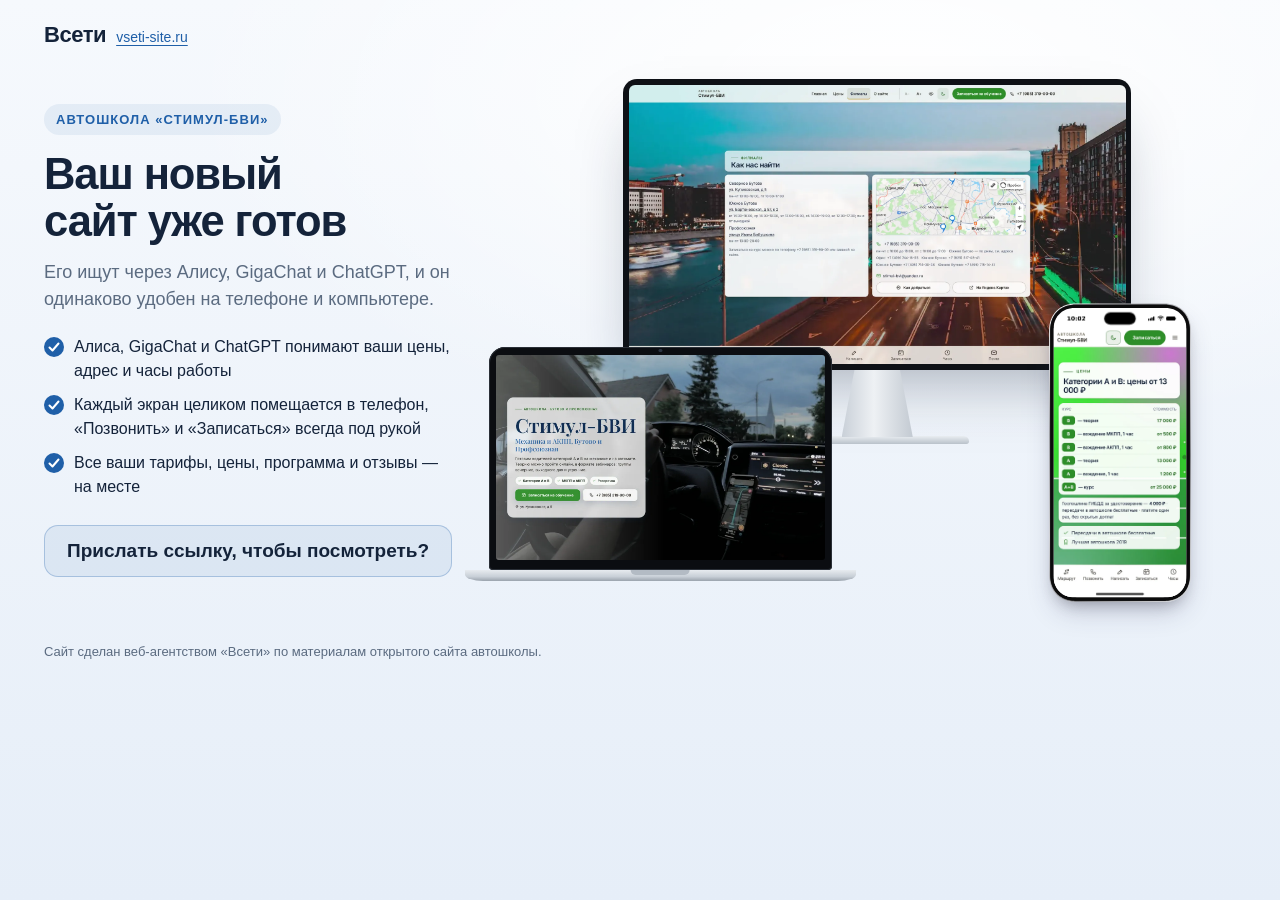
<file: vitrina/index.html>
<!doctype html>
<html lang="ru">
<head>
<meta charset="utf-8">
<meta name="viewport" content="width=device-width, initial-scale=1">
<meta name="robots" content="noindex, nofollow">
<title>Новый сайт автошколы «Стимул-БВИ» — веб-агентство «Всети»</title>
<style>
@layer stageshow{:where(.ss-phone){position:relative}.ss-phone{flex-shrink:0;box-shadow:0 calc(var(--ps) * 40) calc(var(--ps) * 80) calc(var(--ps) * -16) #32325d40,0 calc(var(--ps) * 24) calc(var(--ps) * 48) calc(var(--ps) * -24) #0000004d}.ss-phone__glass{height:100%}.ss-phone__window{position:relative;overflow:hidden;isolation:isolate}.ss-phone:is([data-frame=pro],[data-frame=silver],[data-frame=bezel],[data-frame=clay],[data-frame=outline],[data-frame=bare]){--ss-phone-glass: #0b0b0c;--ss-phone-rim: #2c2c2d;--ss-phone-seam: #e0dfdc;--ss-phone-line: var(--ss-text-faint, #9a9a9d);background:none}.ss-phone__bands{position:absolute;inset:0;overflow:visible;pointer-events:none}.ss-phone:is([data-frame=pro],[data-frame=silver],[data-frame=bezel],[data-frame=clay],[data-frame=outline]) .ss-phone__glass{position:relative}.ss-phone[data-frame=pro]{--ss-phone-band-1: #e3e3e6;--ss-phone-band-2: #9a9ba0;--ss-phone-band-3: #cfd0d4;--ss-phone-band-4: #85868b;--ss-phone-band-5: #c9cacd}.ss-stage[data-theme=dark] .ss-phone[data-frame=pro],.ss-stage[data-theme=glass] .ss-phone[data-frame=pro][data-dark]{--ss-phone-band-1: #5b5c61;--ss-phone-band-2: #2b2c2f;--ss-phone-band-3: #48494d;--ss-phone-band-4: #232427;--ss-phone-band-5: #404145}.ss-phone[data-frame=silver]{--ss-phone-band-1: #f4f4f6;--ss-phone-band-2: #c9cacf;--ss-phone-band-3: #eeeef1;--ss-phone-band-4: #b9babf;--ss-phone-band-5: #e6e6ea}.ss-phone[data-frame=bezel]{--ss-phone-glass: #111113}.ss-phone[data-frame=clay]{--ss-phone-clay-top: color-mix(in srgb, var(--ss-phone-clay, #ecebe8), #fff 45%);--ss-phone-clay-bottom: color-mix(in srgb, var(--ss-phone-clay, #ecebe8), #000 6%);box-shadow:0 calc(var(--ps) * 30) calc(var(--ps) * 60) calc(var(--ps) * -12) #32325d33,0 calc(var(--ps) * 16) calc(var(--ps) * 32) calc(var(--ps) * -16) #00000029}.ss-stage[data-theme=dark] .ss-phone[data-frame=clay]{--ss-phone-clay-top: color-mix(in srgb, var(--ss-phone-clay, #2a2a2e), #fff 6%);--ss-phone-clay-bottom: var(--ss-phone-clay, #2a2a2e);--ss-phone-seam: #333338}.ss-phone[data-frame=outline]{box-shadow:none}.ss-stage[data-theme=blueprint] .ss-phone[data-frame=outline]{--ss-phone-line: var(--ss-line)}.ss-phone:not([data-frame=android],[data-frame=soft]) .ss-phone__status{height:62px;padding:0}.ss-phone:not([data-frame=android],[data-frame=soft]) .ss-phone__time{position:absolute;top:21.5px;left:0;width:138.5px;line-height:22px;text-align:center}.ss-phone:not([data-frame=android],[data-frame=soft]) .ss-phone__glyphs{position:absolute;top:25.33px;left:285.25px;align-items:flex-start;gap:8px}.ss-phone:not([data-frame=android],[data-frame=soft]) .ss-phone__signal{margin-top:1px}.ss-phone:not([data-frame=android],[data-frame=soft]) .ss-phone__battery{margin-top:.33px}.ss-phone[data-frame=photo]{position:relative;background:none}.ss-phone__photo{position:absolute;z-index:4;background:var(--ss-phone-photo-light, none) center / 100% 100% no-repeat;pointer-events:none}.ss-stage[data-theme=dark] .ss-phone__photo,.ss-phone[data-dark] .ss-phone__photo{background-image:var(--ss-phone-photo-dark, var(--ss-phone-photo-light, none))}.ss-phone[data-frame=android]{background:linear-gradient(150deg,#3a3b3f,#1d1e21 40%,#2f3034 70%,#1a1b1e)}.ss-phone[data-frame=android] .ss-phone__glass{background:#050505}.ss-phone[data-frame=android] .ss-phone__island{top:14px;width:24px;height:24px;border-radius:50%}.ss-phone[data-frame=android] .ss-phone__status{height:48px;padding:0 26px}.ss-phone[data-frame=android] .ss-phone__time{font-family:system-ui,sans-serif;font-size:15px;font-weight:500}.ss-phone[data-frame=android] .ss-phone__content[data-status]{padding-top:48px}.ss-phone[data-frame=android] .ss-phone__home{width:108px;height:4px}.ss-phone[data-frame=soft]{box-shadow:0 0 0 calc(var(--ps) * 1.5) #0a25400d,0 calc(var(--ps) * 30) calc(var(--ps) * 60) calc(var(--ps) * -12) #32325d2e,0 calc(var(--ps) * 18) calc(var(--ps) * 36) calc(var(--ps) * -18) #0000001f}.ss-phone[data-frame=soft] .ss-phone__glass{background:#f6f9fc;box-shadow:inset 0 calc(var(--ps) * -2.9) calc(var(--ps) * 7.2) #0a254038}.ss-stage[data-theme=dark] .ss-phone[data-frame=soft] .ss-phone__glass{background:#1c2433;box-shadow:inset 0 calc(var(--ps) * -2.9) calc(var(--ps) * 7.2) #00000073}.ss-phone__screen{--pt: 1px;position:absolute;top:0;left:0;display:flex;flex-direction:column;overflow:hidden;background:#fff;color:#000;font-family:-apple-system,system-ui,sans-serif;font-size:15px;letter-spacing:-.015em;transform-origin:0 0;-webkit-font-smoothing:antialiased}.ss-phone[data-dark] .ss-phone__screen{background:#000;color:#fff}.ss-phone__status{position:absolute;top:0;right:0;left:0;z-index:2;display:flex;align-items:center;justify-content:space-between;height:54px;padding:0 34px 0 52px;transition:color .3s ease;will-change:transform}.ss-phone__time{font-family:SF Pro Text,-apple-system,system-ui,sans-serif;font-variation-settings:"opsz" 17;font-size:17.67px;font-weight:590;letter-spacing:0}.ss-phone__island{position:absolute;top:var(--ss-island-top, 14px);left:50%;z-index:3;width:var(--ss-island-w, 95px);height:37px;border-radius:18.5px;background:#000;transform:translate(-50%)}.ss-phone__glyphs{display:flex;align-items:center;gap:8px}.ss-phone__glyph{display:block}.ss-phone__content{position:relative;flex:1;min-height:0}.ss-phone__content[data-status]{padding-top:62px}.ss-phone__content:not([data-status]){padding-top:44px}.ss-phone[data-frame=bare] .ss-phone__content{padding-right:8px;padding-left:8px}.ss-phone__home{position:absolute;bottom:8px;left:50%;z-index:2;width:144px;height:5px;border-radius:2.5px;background:currentColor;transform:translate(-50%);transition:color .3s ease;will-change:transform}.ss-lock{position:absolute;inset:0;color:#fff;text-align:center}.ss-lock__date{margin-top:66px;font-size:22px;font-weight:600;letter-spacing:-.01em;opacity:.85}.ss-lock__clock{margin-top:-4px;font-size:112px;font-weight:700;line-height:1;letter-spacing:-.035em;font-variant-numeric:tabular-nums;opacity:.92}.ss-lock__stack{position:absolute;right:0;bottom:118px;left:0;display:flex;flex-direction:column;gap:8px;text-align:left}.ss-lock__stack[data-at=top]{top:290px;bottom:auto}.ss-lock__controls{position:absolute;right:46px;bottom:48px;left:46px;display:flex;justify-content:space-between}.ss-lock__control{display:grid;place-items:center;width:50px;height:50px;border-radius:50%;background:#0a0c1842;backdrop-filter:blur(24px) saturate(1.3);color:#fff}.ss-notification{display:flex;align-items:center;gap:13px;margin:0 18px;padding:14px 17px 14px 14px;border-radius:23px;background:#fcfcfdc2;backdrop-filter:blur(30px) saturate(1.25);box-shadow:0 4px 24px #0000000f;color:#000;text-align:left}.ss-notification[data-banner]{position:absolute;top:56px;right:0;left:0;z-index:2;animation:ss-banner-in .52s cubic-bezier(.2,.9,.25,1) both}@keyframes ss-banner-in{0%{transform:translateY(-110px)}}.ss-notification__icon{display:grid;flex-shrink:0;place-items:center;width:38px;height:38px;overflow:hidden;border-radius:9px;background:var(--ss-accent);color:#fff}.ss-notification__icon:has(>img){background:none}.ss-notification__icon>img{display:block;width:100%;height:100%}.ss-notification__text{display:flex;flex:1;flex-direction:column;min-width:0;font-size:15px;line-height:18px;letter-spacing:-.016em}.ss-notification__head{display:flex;align-items:baseline;gap:8px}.ss-notification__title{flex:1;min-width:0;overflow:hidden;font-weight:600;white-space:nowrap;text-overflow:ellipsis}.ss-notification__time{flex-shrink:0;font-size:12px;letter-spacing:-.005em;color:#3c3c4399}.ss-notification__body{display:-webkit-box;overflow:hidden;-webkit-line-clamp:3;-webkit-box-orient:vertical}.ss-lock[data-size=satellite] .ss-lock__stack{top:232px;bottom:auto}.ss-lock[data-size=satellite][data-clock=off] .ss-lock__stack{top:74px}.ss-notification{will-change:transform}.ss-phone:not([data-dark]) .ss-notification{background:#ffffffeb;box-shadow:0 0 0 .5px #00000014,0 8px 24px #0000001f}.ss-phone__time-bar{display:inline-block;width:30px;height:7px;border-radius:4px;background:currentColor;opacity:.5}}
:root{--ink:#14233a;--muted:#5b6b80;--accent:#1f5fa8;--sand:#ffc94d;--bg1:#f6f9fd;--bg2:#e6eef8}
*{box-sizing:border-box}
html,body{margin:0}
body{font:16px/1.5 -apple-system,"Segoe UI",Roboto,Arial,sans-serif;color:var(--ink);background:radial-gradient(1200px 600px at 70% 10%,#ffffff 0,rgba(255,255,255,0) 60%),linear-gradient(180deg,var(--bg1),var(--bg2));min-height:100vh}
a{color:inherit}
.top{display:flex;align-items:center;justify-content:space-between;max-width:1240px;margin:0 auto;padding:18px 24px}
.brand{display:flex;align-items:baseline;gap:10px;text-decoration:none}
.brand b{font-size:22px;letter-spacing:-.02em}
.brand span{font-size:14px;color:var(--accent);text-decoration:underline;text-underline-offset:3px}
.hero{max-width:1240px;margin:0 auto;padding:10px 24px 40px;display:grid;grid-template-columns:minmax(0,.82fr) minmax(0,1.5fr);gap:36px;align-items:center}
.eyebrow{display:inline-block;font-size:13px;font-weight:600;letter-spacing:.08em;text-transform:uppercase;color:var(--accent);background:rgba(31,95,168,.08);padding:6px 12px;border-radius:999px}
h1{text-wrap:balance;font-size:clamp(30px,3.4vw,48px);line-height:1.08;letter-spacing:-.025em;margin:16px 0 14px}
.lead{font-size:18px;color:var(--muted);margin:0 0 22px;max-width:30em}
.pts{list-style:none;padding:0;margin:0 0 26px;display:grid;gap:10px}
.pts li{display:flex;gap:10px;align-items:flex-start}
.pts li::before{content:"";flex:none;width:20px;height:20px;margin-top:2px;border-radius:50%;background:var(--accent) url("data:image/svg+xml,%3Csvg xmlns='http://www.w3.org/2000/svg' viewBox='0 0 20 20'%3E%3Cpath d='M5.5 10.5l3 3 6-7' fill='none' stroke='%23fff' stroke-width='2' stroke-linecap='round' stroke-linejoin='round'/%3E%3C/svg%3E") center/100% no-repeat}
.cta{display:flex;flex-wrap:wrap;gap:14px;align-items:center}
.btn{display:inline-flex;align-items:center;gap:8px;min-height:52px;padding:0 26px;border-radius:14px;background:var(--accent);color:#fff;font-weight:600;text-decoration:none;box-shadow:0 10px 24px rgba(31,95,168,.28)}
.btn:hover{background:#174a86}
.ask{margin:0;display:inline-flex;align-items:center;min-height:52px;padding:12px 22px;line-height:1.3;border-radius:14px;background:rgba(31,95,168,.08);border:1.5px solid rgba(31,95,168,.28);color:var(--ink);font-size:19px;font-weight:600}
/* сцена с устройствами */
.stage{position:relative;width:100%;aspect-ratio:16/11.2}
.dv{position:absolute}
.dv img{display:block;width:100%;height:100%;object-fit:cover;object-position:center top}
.mon .scr img,.lap .scr img{height:auto}
.mon{left:18%;top:0;width:68%}
.mon .scr{padding:1.1%;background:#0e1116;border-radius:14px;box-shadow:0 30px 60px -20px rgba(20,35,58,.35)}
.mon .scr img{border-radius:6px}
.mon .neck{width:14%;aspect-ratio:1/.95;margin:0 auto;background:linear-gradient(90deg,#c9d0d8,#eef1f4 45%,#c3cad2);clip-path:polygon(18% 0,82% 0,100% 100%,0 100%)}
.mon .foot{width:36%;aspect-ratio:36/1.5;margin:-1px auto 0;border-radius:6px 6px 3px 3px;background:linear-gradient(180deg,#e9edf1,#b9c1ca);box-shadow:0 12px 20px -8px rgba(20,35,58,.4)}
.lap{left:0;bottom:4%;width:46%}
.lap .scr{padding:2.2% 2.2% 3%;background:#0b0d11;border-radius:16px 16px 4px 4px;position:relative;box-shadow:0 0 0 1px #2a2f37 inset}
.lap .scr::before{content:"";position:absolute;top:1%;left:50%;width:.9%;aspect-ratio:1;border-radius:50%;background:#2b3442;transform:translateX(-50%)}
.lap .scr img{border-radius:3px}
.lap .base{position:relative;height:0;padding-bottom:3.2%;margin:0 -7%;background:linear-gradient(180deg,#e7ebef 0,#c8cfd7 60%,#9aa3ad 100%);border-radius:0 0 18px 18px/0 0 60% 60%;box-shadow:0 22px 30px -14px rgba(20,35,58,.45)}
.lap .base::after{content:"";position:absolute;top:0;left:50%;width:15%;height:40%;transform:translateX(-50%);background:#b3bbc4;border-radius:0 0 8px 8px}
.tab{right:1.5%;bottom:3%;width:23%}
.tab .scr{aspect-ratio:820/1180;padding:4.5%;background:#121419;border-radius:22px;box-shadow:0 0 0 2px #c7ced6,0 28px 50px -18px rgba(20,35,58,.45)}
.tab .scr img{border-radius:10px}
.ph{right:6%;bottom:0;width:340px;transform-origin:100% 100%}
.ph-shot{display:block;width:100%;height:auto}
.note{max-width:1240px;margin:0 auto;padding:0 24px 34px;color:var(--muted);font-size:13px}
@media (max-width:600px){
  .stage{aspect-ratio:16/9.8}
  .mon{display:none}
  .lap{left:6%;width:64%;bottom:6%}
  .ph{right:5%}
}
@media (max-width:900px){
  .hero{grid-template-columns:1fr;gap:26px;padding-top:0}
  .stage{order:-1}
  .lead{font-size:16.5px}
}
</style>
</head>
<body>
<header class="top"><a class="brand" href="https://vseti-site.ru/" target="_blank" rel="noopener"><b>Всети</b><span>vseti-site.ru</span></a></header>
<main class="hero">
  <div class="txt">
    <span class="eyebrow">Автошкола «Стимул-БВИ»</span>
    <h1>Ваш новый сайт уже готов</h1>
    <p class="lead">Его ищут через Алису, GigaChat и ChatGPT, и он одинаково удобен на телефоне и компьютере.</p>
    <ul class="pts">
      <li>Алиса, GigaChat и ChatGPT понимают ваши цены, адрес и часы работы</li>
      <li>Каждый экран целиком помещается в телефон, «Позвонить» и «Записаться» всегда под рукой</li>
      <li>Все ваши тарифы, цены, программа и отзывы — на месте</li>
    </ul>
    <div class="cta">
      <p class="ask">Прислать ссылку, чтобы посмотреть?</p>
    </div>
  </div>
  <div class="stage" id="stage" aria-label="Новый сайт на компьютере, ноутбуке и телефоне">
    <div class="dv mon"><div class="scr"><img src="img/monitor.webp?v=2" alt="" width="1600" height="900"></div><div class="neck"></div><div class="foot"></div></div>
    <div class="dv lap"><div class="scr"><img src="img/laptop.webp?v=2" alt="" width="1280" height="800"></div><div class="base"></div></div>
    <div class="dv ph" id="ph"><div class="ss-phone z-phone" data-frame="pro" style="width: 340px; height: 714.953px; padding: 2.38318px; border-radius: 61.1682px; --ps: 0.794392523364486px;"><svg class="ss-phone__bands" width="100%" height="100%" aria-hidden="true"><defs><linearGradient id="ph-band" x1="0.2" y1="0" x2="0.8" y2="1"><stop offset="0" style="stop-color: var(--ss-phone-band-1);"></stop><stop offset="0.22" style="stop-color: var(--ss-phone-band-2);"></stop><stop offset="0.48" style="stop-color: var(--ss-phone-band-3);"></stop><stop offset="0.74" style="stop-color: var(--ss-phone-band-4);"></stop><stop offset="1" style="stop-color: var(--ss-phone-band-5);"></stop></linearGradient><linearGradient id="ph-clay" x1="0" y1="0" x2="0" y2="1"><stop offset="0" style="stop-color: var(--ss-phone-clay-top);"></stop><stop offset="1" style="stop-color: var(--ss-phone-clay-bottom);"></stop></linearGradient></defs><g transform="translate(10.327102803738317 10.327102803738317)" stroke-linejoin="round"><path d="M262.94 0.00L267.09 0.06L270.49 0.24L273.65 0.53L276.65 0.94L279.51 1.47L282.27 2.11L284.93 2.87L287.50 3.74L289.97 4.72L292.36 5.81L294.65 7.02L296.85 8.33L298.96 9.75L300.98 11.27L302.90 12.90L304.72 14.62L306.45 16.45L308.08 18.37L309.60 20.38L311.02 22.49L312.33 24.70L313.53 26.99L314.63 29.37L315.61 31.85L316.48 34.41L317.24 37.07L317.88 39.83L318.41 42.70L318.82 45.69L319.11 48.85L319.29 52.25L319.35 56.40L319.35 637.90L319.29 642.04L319.11 645.45L318.82 648.60L318.41 651.60L317.88 654.47L317.24 657.23L316.48 659.89L315.61 662.45L314.63 664.92L313.53 667.31L312.33 669.60L311.02 671.80L309.60 673.91L308.08 675.93L306.45 677.85L304.72 679.68L302.90 681.40L300.98 683.03L298.96 684.55L296.85 685.97L294.65 687.28L292.36 688.49L289.97 689.58L287.50 690.56L284.93 691.43L282.27 692.19L279.51 692.83L276.65 693.36L273.65 693.77L270.49 694.06L267.09 694.24L262.94 694.30L56.40 694.30L52.25 694.24L48.85 694.06L45.69 693.77L42.70 693.36L39.83 692.83L37.07 692.19L34.41 691.43L31.85 690.56L29.37 689.58L26.99 688.49L24.70 687.28L22.49 685.97L20.38 684.55L18.37 683.03L16.45 681.40L14.62 679.68L12.90 677.85L11.27 675.93L9.75 673.91L8.33 671.80L7.02 669.60L5.81 667.31L4.72 664.92L3.74 662.45L2.87 659.89L2.11 657.23L1.47 654.47L0.94 651.60L0.53 648.60L0.24 645.45L0.06 642.04L0.00 637.90L0.00 56.40L0.06 52.25L0.24 48.85L0.53 45.69L0.94 42.70L1.47 39.83L2.11 37.07L2.87 34.41L3.74 31.85L4.72 29.37L5.81 26.99L7.02 24.70L8.33 22.49L9.75 20.38L11.27 18.37L12.90 16.45L14.62 14.62L16.45 12.90L18.37 11.27L20.38 9.75L22.49 8.33L24.70 7.02L26.99 5.81L29.37 4.72L31.85 3.74L34.41 2.87L37.07 2.11L39.83 1.47L42.70 0.94L45.69 0.53L48.85 0.24L52.25 0.06L56.40 0.00Z" fill="none" stroke-width="20.654205607476634" stroke="url(#ph-band)"></path><path d="M262.94 0.00L267.09 0.06L270.49 0.24L273.65 0.53L276.65 0.94L279.51 1.47L282.27 2.11L284.93 2.87L287.50 3.74L289.97 4.72L292.36 5.81L294.65 7.02L296.85 8.33L298.96 9.75L300.98 11.27L302.90 12.90L304.72 14.62L306.45 16.45L308.08 18.37L309.60 20.38L311.02 22.49L312.33 24.70L313.53 26.99L314.63 29.37L315.61 31.85L316.48 34.41L317.24 37.07L317.88 39.83L318.41 42.70L318.82 45.69L319.11 48.85L319.29 52.25L319.35 56.40L319.35 637.90L319.29 642.04L319.11 645.45L318.82 648.60L318.41 651.60L317.88 654.47L317.24 657.23L316.48 659.89L315.61 662.45L314.63 664.92L313.53 667.31L312.33 669.60L311.02 671.80L309.60 673.91L308.08 675.93L306.45 677.85L304.72 679.68L302.90 681.40L300.98 683.03L298.96 684.55L296.85 685.97L294.65 687.28L292.36 688.49L289.97 689.58L287.50 690.56L284.93 691.43L282.27 692.19L279.51 692.83L276.65 693.36L273.65 693.77L270.49 694.06L267.09 694.24L262.94 694.30L56.40 694.30L52.25 694.24L48.85 694.06L45.69 693.77L42.70 693.36L39.83 692.83L37.07 692.19L34.41 691.43L31.85 690.56L29.37 689.58L26.99 688.49L24.70 687.28L22.49 685.97L20.38 684.55L18.37 683.03L16.45 681.40L14.62 679.68L12.90 677.85L11.27 675.93L9.75 673.91L8.33 671.80L7.02 669.60L5.81 667.31L4.72 664.92L3.74 662.45L2.87 659.89L2.11 657.23L1.47 654.47L0.94 651.60L0.53 648.60L0.24 645.45L0.06 642.04L0.00 637.90L0.00 56.40L0.06 52.25L0.24 48.85L0.53 45.69L0.94 42.70L1.47 39.83L2.11 37.07L2.87 34.41L3.74 31.85L4.72 29.37L5.81 26.99L7.02 24.70L8.33 22.49L9.75 20.38L11.27 18.37L12.90 16.45L14.62 14.62L16.45 12.90L18.37 11.27L20.38 9.75L22.49 8.33L24.70 7.02L26.99 5.81L29.37 4.72L31.85 3.74L34.41 2.87L37.07 2.11L39.83 1.47L42.70 0.94L45.69 0.53L48.85 0.24L52.25 0.06L56.40 0.00Z" fill="none" stroke-width="15.88785046728972" style="stroke: var(--ss-phone-rim);"></path><path d="M262.94 0.00L267.09 0.06L270.49 0.24L273.65 0.53L276.65 0.94L279.51 1.47L282.27 2.11L284.93 2.87L287.50 3.74L289.97 4.72L292.36 5.81L294.65 7.02L296.85 8.33L298.96 9.75L300.98 11.27L302.90 12.90L304.72 14.62L306.45 16.45L308.08 18.37L309.60 20.38L311.02 22.49L312.33 24.70L313.53 26.99L314.63 29.37L315.61 31.85L316.48 34.41L317.24 37.07L317.88 39.83L318.41 42.70L318.82 45.69L319.11 48.85L319.29 52.25L319.35 56.40L319.35 637.90L319.29 642.04L319.11 645.45L318.82 648.60L318.41 651.60L317.88 654.47L317.24 657.23L316.48 659.89L315.61 662.45L314.63 664.92L313.53 667.31L312.33 669.60L311.02 671.80L309.60 673.91L308.08 675.93L306.45 677.85L304.72 679.68L302.90 681.40L300.98 683.03L298.96 684.55L296.85 685.97L294.65 687.28L292.36 688.49L289.97 689.58L287.50 690.56L284.93 691.43L282.27 692.19L279.51 692.83L276.65 693.36L273.65 693.77L270.49 694.06L267.09 694.24L262.94 694.30L56.40 694.30L52.25 694.24L48.85 694.06L45.69 693.77L42.70 693.36L39.83 692.83L37.07 692.19L34.41 691.43L31.85 690.56L29.37 689.58L26.99 688.49L24.70 687.28L22.49 685.97L20.38 684.55L18.37 683.03L16.45 681.40L14.62 679.68L12.90 677.85L11.27 675.93L9.75 673.91L8.33 671.80L7.02 669.60L5.81 667.31L4.72 664.92L3.74 662.45L2.87 659.89L2.11 657.23L1.47 654.47L0.94 651.60L0.53 648.60L0.24 645.45L0.06 642.04L0.00 637.90L0.00 56.40L0.06 52.25L0.24 48.85L0.53 45.69L0.94 42.70L1.47 39.83L2.11 37.07L2.87 34.41L3.74 31.85L4.72 29.37L5.81 26.99L7.02 24.70L8.33 22.49L9.75 20.38L11.27 18.37L12.90 16.45L14.62 14.62L16.45 12.90L18.37 11.27L20.38 9.75L22.49 8.33L24.70 7.02L26.99 5.81L29.37 4.72L31.85 3.74L34.41 2.87L37.07 2.11L39.83 1.47L42.70 0.94L45.69 0.53L48.85 0.24L52.25 0.06L56.40 0.00Z" fill="none" stroke-width="14.69626168224299" style="stroke: var(--ss-phone-glass);"></path></g></svg><div class="ss-phone__glass" style="padding: 7.94393px; border-radius: 58.785px;"><div class="ss-phone__window" style="width: 319.346px; height: 694.299px; clip-path: path(&quot;M 262.94 0 L 267.09 0.06 L 270.49 0.24 L 273.65 0.53 L 276.65 0.94 L 279.51 1.47 L 282.27 2.11 L 284.93 2.87 L 287.5 3.74 L 289.97 4.72 L 292.36 5.81 L 294.65 7.02 L 296.85 8.33 L 298.96 9.75 L 300.98 11.27 L 302.9 12.9 L 304.72 14.62 L 306.45 16.45 L 308.08 18.37 L 309.6 20.38 L 311.02 22.49 L 312.33 24.7 L 313.53 26.99 L 314.63 29.37 L 315.61 31.85 L 316.48 34.41 L 317.24 37.07 L 317.88 39.83 L 318.41 42.7 L 318.82 45.69 L 319.11 48.85 L 319.29 52.25 L 319.35 56.4 L 319.35 637.9 L 319.29 642.04 L 319.11 645.45 L 318.82 648.6 L 318.41 651.6 L 317.88 654.47 L 317.24 657.23 L 316.48 659.89 L 315.61 662.45 L 314.63 664.92 L 313.53 667.31 L 312.33 669.6 L 311.02 671.8 L 309.6 673.91 L 308.08 675.93 L 306.45 677.85 L 304.72 679.68 L 302.9 681.4 L 300.98 683.03 L 298.96 684.55 L 296.85 685.97 L 294.65 687.28 L 292.36 688.49 L 289.97 689.58 L 287.5 690.56 L 284.93 691.43 L 282.27 692.19 L 279.51 692.83 L 276.65 693.36 L 273.65 693.77 L 270.49 694.06 L 267.09 694.24 L 262.94 694.3 L 56.4 694.3 L 52.25 694.24 L 48.85 694.06 L 45.69 693.77 L 42.7 693.36 L 39.83 692.83 L 37.07 692.19 L 34.41 691.43 L 31.85 690.56 L 29.37 689.58 L 26.99 688.49 L 24.7 687.28 L 22.49 685.97 L 20.38 684.55 L 18.37 683.03 L 16.45 681.4 L 14.62 679.68 L 12.9 677.85 L 11.27 675.93 L 9.75 673.91 L 8.33 671.8 L 7.02 669.6 L 5.81 667.31 L 4.72 664.92 L 3.74 662.45 L 2.87 659.89 L 2.11 657.23 L 1.47 654.47 L 0.94 651.6 L 0.53 648.6 L 0.24 645.45 L 0.06 642.04 L 0 637.9 L 0 56.4 L 0.06 52.25 L 0.24 48.85 L 0.53 45.69 L 0.94 42.7 L 1.47 39.83 L 2.11 37.07 L 2.87 34.41 L 3.74 31.85 L 4.72 29.37 L 5.81 26.99 L 7.02 24.7 L 8.33 22.49 L 9.75 20.38 L 11.27 18.37 L 12.9 16.45 L 14.62 14.62 L 16.45 12.9 L 18.37 11.27 L 20.38 9.75 L 22.49 8.33 L 24.7 7.02 L 26.99 5.81 L 29.37 4.72 L 31.85 3.74 L 34.41 2.87 L 37.07 2.11 L 39.83 1.47 L 42.7 0.94 L 45.69 0.53 L 48.85 0.24 L 52.25 0.06 L 56.4 0 Z&quot;);"><div class="ss-phone__screen" style="width: 402px; height: 874px; transform: scale(0.794393); --ss-screen-r: 64px;"><div class="ss-phone__status"><span class="ss-phone__time">10:02</span><span class="ss-phone__glyphs"><svg viewBox="0 0 20.33 13.67" width="20.33" height="13.67" class="ss-phone__glyph ss-phone__signal"><rect x="0" y="7.34" width="3.333" height="6.33" rx="1.667" fill="currentColor"></rect><rect x="5.667" y="5" width="3.333" height="8.67" rx="1.667" fill="currentColor"></rect><rect x="11.334" y="2.67" width="3.333" height="11" rx="1.667" fill="currentColor"></rect><rect x="17.000999999999998" y="0" width="3.333" height="13.67" rx="1.667" fill="currentColor"></rect></svg><svg viewBox="0 0 19.33 14.33" width="19.33" height="14.33" class="ss-phone__glyph ss-phone__wifi"><path fill-rule="evenodd" fill="currentColor" d="M0.415933 5.54283C0.902185 6.04412 1.66017 5.95818 2.27513 5.41393C4.30595 3.58064 6.83731 2.63535 9.66901 2.63535C12.5007 2.63535 15.0464 3.60928 17.0629 5.41393C17.6636 5.97251 18.4215 6.0298 18.9221 5.54283C19.4226 5.02722 19.4942 4.2538 18.9793 3.70954C16.8341 1.51819 13.3302 0 9.66901 0C6.00783 0 2.48965 1.53251 0.358727 3.72387C-0.156127 4.2538 -0.0989213 5.02722 0.415933 5.55715L0.415933 5.54283ZM3.94841 9.13779C4.50617 9.68205 5.22124 9.62476 5.85051 9.10915C6.88022 8.29276 8.25316 7.73418 9.66901 7.7485C11.0706 7.7485 12.4435 8.29276 13.4875 9.12347C14.1168 9.63908 14.8605 9.66773 15.4039 9.12347C15.9331 8.57921 16.0189 7.7485 15.4611 7.23289C14.0739 5.98683 11.9859 5.11315 9.68332 5.11315C7.38077 5.11315 5.27845 5.98683 3.9055 7.23289C3.41925 7.69121 3.31914 8.47896 3.96271 9.13779L3.94841 9.13779ZM8.72511 13.8929C9.34008 14.4801 9.98365 14.4801 10.5986 13.8929L11.757 12.7757C12.372 12.1742 12.5007 11.4151 11.7999 10.8995C11.2136 10.4841 10.4699 10.212 9.66901 10.212C8.86813 10.212 8.11015 10.4841 7.53809 10.9138C6.83731 11.4151 6.98033 12.1885 7.59529 12.7757L8.73942 13.8929L8.72511 13.8929Z"></path></svg><svg viewBox="0 0 29.33 13.67" width="29.33" height="13.67" class="ss-phone__glyph ss-phone__battery"><path fill="currentColor" d="M0 6.4C0 4.15979 0 3.03969 0.435974 2.18404C0.819467 1.43139 1.43139 0.819467 2.18404 0.435974C3.03969 0 4.15979 0 6.4 0L19.933 0C22.1732 0 23.2933 0 24.149 0.435974C24.9016 0.819467 25.5135 1.43139 25.897 2.18404C26.333 3.03969 26.333 4.15979 26.333 6.4L26.333 7.26666C26.333 9.50687 26.333 10.627 25.897 11.4826C25.5135 12.2353 24.9016 12.8472 24.149 13.2307C23.2933 13.6667 22.1732 13.6667 19.933 13.6667L6.4 13.6667C4.15979 13.6667 3.03969 13.6667 2.18404 13.2307C1.43139 12.8472 0.819467 12.2353 0.435974 11.4826C0 10.627 0 9.50687 0 7.26666L0 6.4Z"></path><path fill-rule="evenodd" fill="currentColor" transform="translate(27.33 4.33)" d="M0 0L0 5C0.601505 4.8625 2 3.75 2 2.5C2 1.25 0.601505 0.1375 0 0Z"></path></svg></span></div><span class="ss-phone__island"></span><div class="ss-phone__content" data-status="true"><img class="ph-shot" src="img/phone.webp?v=2" alt="Новый сайт автошколы «Стимул-БВИ» на телефоне" width="393" height="794"></div><span class="ss-phone__home"></span></div></div></div></div></div>
  </div>
</main>
<p class="note">Сайт сделан веб-агентством «Всети» по материалам открытого сайта автошколы.</p>
<script>
(function(){var st=document.getElementById('stage'),ph=document.getElementById('ph');
function fit(){var k=st.clientWidth*(innerWidth<=600?0.27:0.19)/340;ph.style.transform='scale('+k+')';}
fit();addEventListener('resize',fit);})();
</script>
</body>
</html>
</file>
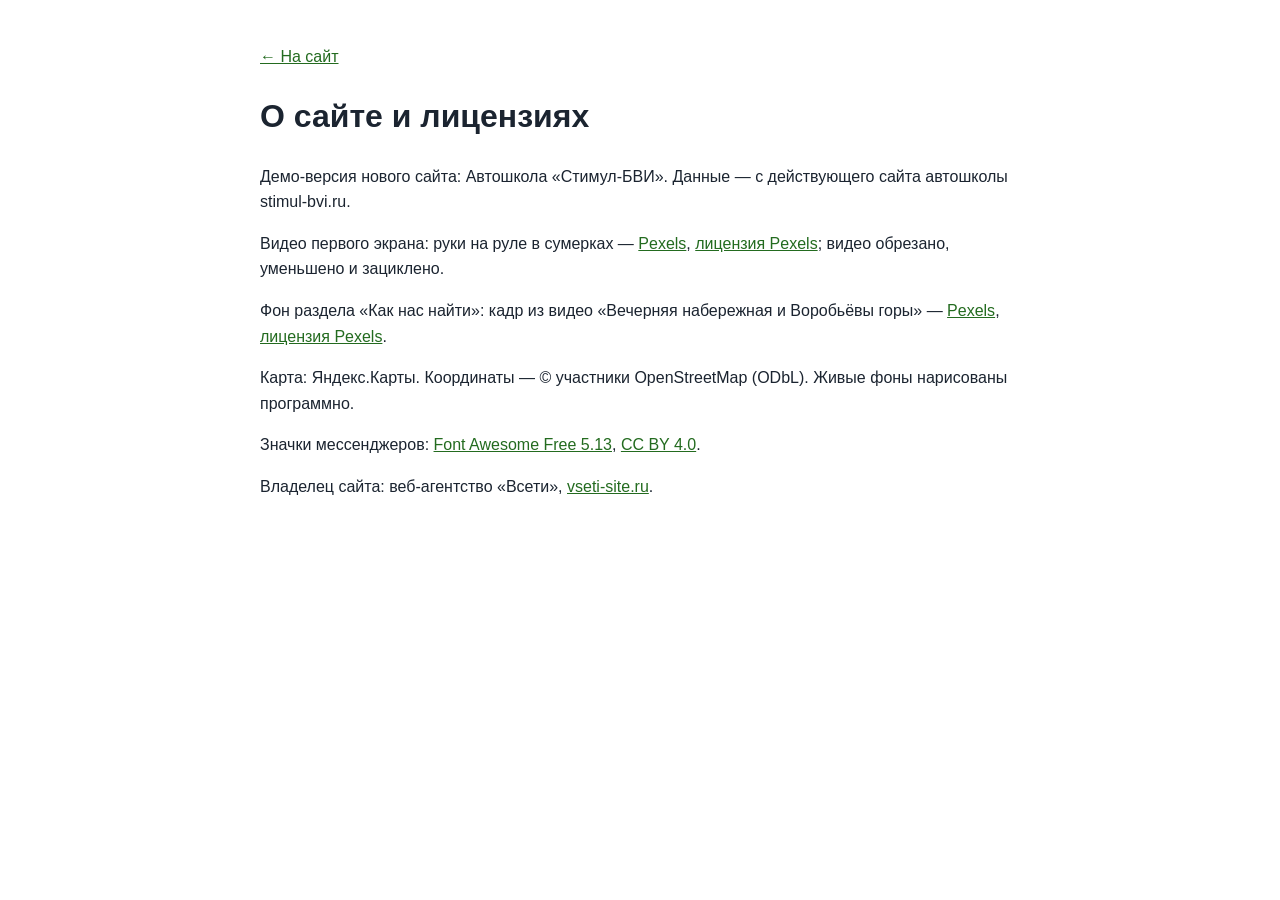
<file: credits.html>
<!doctype html><html lang="ru"><head><meta charset="utf-8"><meta name="viewport" content="width=device-width,initial-scale=1"><meta name="robots" content="noindex"><title>О сайте — Автошкола «Стимул-БВИ»</title>
<style>body{font:16px/1.6 Inter,Arial,sans-serif;max-width:760px;margin:0 auto;padding:28px 18px;color:#1b2430}a{color:#236b1f}</style></head><body>
<p><a href="./">← На сайт</a></p><h1>О сайте и лицензиях</h1>
<p>Демо-версия нового сайта: Автошкола «Стимул-БВИ». Данные — с действующего сайта автошколы stimul-bvi.ru.</p>
<p>Видео первого экрана: руки на руле в сумерках — <a href="https://www.pexels.com/video/13802598/" target="_blank" rel="noopener">Pexels</a>, <a href="https://www.pexels.com/license/" target="_blank" rel="noopener">лицензия Pexels</a>; видео обрезано, уменьшено и зациклено.</p>
<p>Фон раздела «Как нас найти»: кадр из видео «Вечерняя набережная и Воробьёвы горы» — <a href="https://www.pexels.com/video/5077580/" target="_blank" rel="noopener">Pexels</a>, <a href="https://www.pexels.com/license/" target="_blank" rel="noopener">лицензия Pexels</a>.</p>
<p>Карта: Яндекс.Карты. Координаты — © участники OpenStreetMap (ODbL). Живые фоны нарисованы программно.</p>
<p>Значки мессенджеров: <a href="https://fontawesome.com" target="_blank" rel="noopener">Font Awesome Free 5.13</a>, <a href="https://creativecommons.org/licenses/by/4.0/" target="_blank" rel="noopener">CC BY 4.0</a>.</p>
<p>Владелец сайта: веб-агентство «Всети», <a href="https://vseti-site.ru" target="_blank" rel="noopener">vseti-site.ru</a>.</p>
</body></html>
</file>
<file: css/etalon.css>
/* ==========================================================================
   Эталон нотариуса. Общий слой поверх встроенных стилей index.html:
   видео-первый экран, «жидкое стекло», интерьеры на фоне экранов,
   шапка и нижняя панель со второго экрана, карточки Spotlight Card.
   ========================================================================== */

/* плавное проявление подсветки рамки (Chrome/Safari/Firefox новых версий) */
@property --hl{syntax:'<number>';inherits:true;initial-value:0}

:root{
  --glass:rgba(0,0,0,.4);
  --glass-blur:4px;
  --spot:255,196,108;          /* тёплый янтарь под интерьеры */
  --spring:cubic-bezier(.2,.9,.3,1.35);
}

/* ---------- светлый текст на тёмном стекле для всего, что лежит на фото ---------- */
.sec:not(.sec-hero),.hdr,.bar,.mmenu{
  --card:rgba(0,0,0,.4); --card-rgb:0,0,0;
  --text:#fff; --muted:rgba(255,255,255,.84);
  --line:rgba(255,255,255,.3); --line2:rgba(255,255,255,.2);
  --accent:#ecd9ac; --accent-d:#f6e9c8; --accent-l:#d3bc8a; --accent-soft:rgba(255,255,255,.13);
  --bg:rgba(0,0,0,.3); --bg2:transparent; --bg3:rgba(255,255,255,.13);
  --on-accent:#1d170b;
  --shadow:0 1px 12px rgba(0,0,0,.35); --shadow-lg:0 18px 50px rgba(0,0,0,.5);
  --ok:#8fe3a8; --bad:#ff9f96;
  color:#fff;
}
.sec:not(.sec-hero){background:#2b2319}
.sec:not(.sec-hero) .sec-scroll{
  position:relative;z-index:1;
  padding-top:calc(var(--hdr-h) / var(--zc,1) + 12px);padding-bottom:calc(var(--bar-h) + 12px);
  text-shadow:0 1px 2px rgba(0,0,0,.45)
}
.sec:not(.sec-hero) :is(input,select,textarea,button.btn,.btn){text-shadow:none}

/* ---------- фон экранов: интерьеры, затемнение ровно 50% ---------- */
.sec-bg{position:absolute;inset:0;z-index:0;overflow:hidden;pointer-events:none;background:#2b2319}
.sec-bg picture{display:block;width:100%;height:100%}
.sec-bg img{display:block;width:100%;height:100%;object-fit:cover;opacity:0;transition:opacity .9s ease}
.sec-bg img.ld,html:not(.js) .sec-bg img{opacity:1}
.sec-bg::after{content:"";position:absolute;inset:0;background:rgba(0,0,0,.5)}

/* ==========================================================================
   Жидкое стекло
   ========================================================================== */
.glass,
.sec:not(.sec-hero) :is(.sec-head,.svc,.step,.rev,.rsum,.cred,.cbox,.fq,.about-txt,.tf-card,.quote,.ilink,.chips li,.foot,.rate-chip){
  position:relative;isolation:isolate;
  background:var(--glass);
  -webkit-backdrop-filter:blur(var(--glass-blur));backdrop-filter:blur(var(--glass-blur));
  border:0;border-radius:var(--radius);
  box-shadow:0 8px 30px rgba(0,0,0,.14);
}
/* тонкая светлая рамка-градиент; рядом с курсором рамка разгорается (--hl, --x, --y) */
.glass::after,
.sec:not(.sec-hero) :is(.sec-head,.svc,.step,.rev,.rsum,.cred,.cbox,.fq,.about-txt,.tf-card,.quote,.ilink,.chips li,.foot,.rate-chip)::after{
  content:"";position:absolute;inset:0;border-radius:inherit;padding:1.4px;pointer-events:none;z-index:2;
  background:
    radial-gradient(230px circle at var(--x,50%) var(--y,50%),rgba(255,226,160,calc(var(--hl,0)*1)),rgba(var(--spot),calc(var(--hl,0)*.65)) 38%,transparent 72%),
    linear-gradient(160deg,rgba(255,255,255,.58) 0%,rgba(255,255,255,.16) 22%,rgba(255,255,255,0) 44%,rgba(255,255,255,0) 60%,rgba(255,255,255,.16) 82%,rgba(255,255,255,.5) 100%);
  -webkit-mask:linear-gradient(#000 0 0) content-box,linear-gradient(#000 0 0);
  -webkit-mask-composite:xor;mask-composite:exclude;
}
.sec:not(.sec-hero) .sec-head{display:block;width:fit-content;max-width:100%;border-radius:18px;padding:14px 22px 16px;margin-bottom:16px}
.sec:not(.sec-hero) .sec-head .h2{margin-top:8px}
.sec:not(.sec-hero) .sec-head .lead{margin-top:8px}
.sec:not(.sec-hero) .sec-head .demo-note{background:rgba(255,255,255,.1);border-left-color:var(--accent)}

/* ==========================================================================
   Spotlight Card: пятно света под курсором внутри карточки (::before),
   подсветка рамки рядом с курсором (::after выше), «прыжок» scale + тень.
   Позицию --x/--y ставит один общий обработчик pointermove (js/etalon.js).
   ========================================================================== */
.glow{position:relative;isolation:isolate;--hov:1.035}
.glow::before{
  content:"";position:absolute;inset:0;border-radius:inherit;pointer-events:none;z-index:-1;
  background:
    radial-gradient(340px circle at var(--x,50%) var(--y,50%),rgba(var(--spot),.5),rgba(var(--spot),.2) 38%,transparent 72%);
  opacity:0;transition:opacity .35s ease;
}
.glow.lit{--hl:1}
.glow.lit::before{opacity:1}
.glow{transition:scale .38s var(--spring),box-shadow .32s ease,--hl .3s ease}
.glow.rv{transition:opacity .7s ease var(--rvd),translate .7s ease var(--rvd),scale .38s var(--spring),box-shadow .32s ease,--hl .3s ease}
@media (hover:hover) and (pointer:fine){
  .glow:hover{scale:var(--hov);z-index:6;box-shadow:0 24px 54px rgba(0,0,0,.5),0 0 34px rgba(var(--spot),.2)}
}
/* ---------- «Контакты» («Как нас найти»): плашки при наведении и касании загораются жёлтым — яркая рамка и мягкое
   свечение вокруг; размер не меняется (никаких увеличений и сдвигов раскладки), видно в обеих темах ---------- */
:root{--gy-ring:255,208,80;--gy-glow:255,200,64}
html[data-theme="light"]{--gy-ring:232,154,0;--gy-glow:255,186,30}
#contacts .glow{--gy:0 0 0 2.5px rgba(var(--gy-ring),.98),0 0 22px 4px rgba(var(--gy-glow),.66),0 0 58px 14px rgba(var(--gy-glow),.32),0 8px 30px rgba(0,0,0,.14);
  --gy0:0 0 0 0 rgba(var(--gy-ring),0),0 0 0 0 rgba(var(--gy-glow),0),0 0 0 0 rgba(var(--gy-glow),0),0 8px 30px rgba(0,0,0,.14)}
@media (hover:hover) and (pointer:fine){
  #contacts .glow:hover{scale:1;box-shadow:var(--gy)}
  /* заголовок с рейтингом: когда курсор на значке рейтинга, светится только значок */
  #contacts .sec-head:has(.rate-chip:hover):hover{box-shadow:var(--gy0)}
}
#contacts .glow.tap{animation:cGlowTap 1.4s ease-out,glowHl .62s ease-out}
@keyframes cGlowTap{0%{box-shadow:var(--gy0)}14%,62%{box-shadow:var(--gy)}100%{box-shadow:var(--gy0)}}
html[data-hc="1"] #contacts .glow:hover{outline:3px solid #ffd400;outline-offset:2px}
/* крупные плашки берут нижнюю границу 1,03: 3,5 % от 600 px — это уже 20 px */
.hero-plq,.about-txt,.tf-card,.sec-head,.cbox{--hov:1.03}

/* касание на телефоне: вспышка пятна в точке касания и подпрыгивание */
.glow.tap{animation:glowTap .62s var(--spring),glowHl .62s ease-out}
.glow.tap::before{animation:spotFlash .62s ease-out}
@keyframes glowTap{0%{scale:1}38%{scale:var(--tap,1.045)}100%{scale:1}}
@keyframes glowHl{0%{--hl:0}22%{--hl:1}100%{--hl:0}}
@keyframes spotFlash{0%{opacity:0}18%{opacity:1}100%{opacity:0}}

/* ---------- появление блоков при входе на экран ---------- */
.rv{--rvd:calc(var(--i,0) * 90ms);opacity:0;transform:none;translate:0 18px;
  transition:opacity .7s ease var(--rvd),translate .7s ease var(--rvd)}
.sec.active .rv{opacity:1;transform:none;translate:0 0}
/* первый экран: блоки стартуют сами (экран активен с загрузки), по очереди после слова */
.sec-hero .rv{--rvd:calc(var(--hero-d,1.8s) + var(--i,0) * 140ms);opacity:1;translate:0 0}
.sec-hero .kicker.rv{--rvd:.45s}
/* анимация заголовка стартует — скрипт ставит .go, и остальные блоки выходят следом за словом */
.sec-hero.go .rv{animation:heroIn .9s cubic-bezier(.2,.7,.2,1) var(--rvd) both}
html.js .sec-hero:not(.go) .rv{opacity:0;translate:0 18px;animation:heroSafe .01s linear 5s forwards}
@keyframes heroIn{from{opacity:0;translate:0 18px}to{opacity:1;translate:0 0}}
@keyframes heroSafe{to{opacity:1;translate:0 0}}

/* ==========================================================================
   Первый экран
   ========================================================================== */
.sec-hero{background:#8fb1d4;color:#fff;
  /* А−/А+ первый экран не трогают: страница в zoom, экран — встречный zoom (как шапка), поэтому он на любой ступени
     выглядит ровно как при 100 %. Единицы vw/vh и высота экрана считаются от окна без поправки. */
  zoom:calc(1 / var(--zc,1)); --vwu:1vw; --vhu:1vh;
  /* высота — та же видимая, что у остальных экранов (скрипт кладёт её в --vhr); 100vh во встроенном браузере Telegram на Android
     считается при спрятанной верхней панели и выше видимой части — первый экран выходил выше, и все следующие съезжали вниз */
  --vh:var(--vhr, calc(100 * var(--vhu)))}
.hero-bg{position:absolute;inset:0;overflow:hidden;background:#9db9d6 url(../img/hero-poster.jpg) 54% 50%/cover no-repeat}
.hero-video{position:absolute;inset:0;width:100%;height:100%;object-fit:cover;object-position:54% 50%;background:transparent}
.hero-clouds{
  position:absolute;left:0;top:0;width:100%;height:58%;pointer-events:none;opacity:0;transition:opacity 2.4s ease;
  -webkit-mask-image:linear-gradient(180deg,#000 0%,#000 36%,rgba(0,0,0,.55) 66%,transparent 100%);
          mask-image:linear-gradient(180deg,#000 0%,#000 36%,rgba(0,0,0,.55) 66%,transparent 100%)
}
.hero-clouds.on{opacity:1}
/* угасание к низу рисует сам шейдер (js/clouds.js): маска на canvas — лишний проход на каждый кадр */
.hero-clouds.baked{-webkit-mask-image:none;mask-image:none}
/* точки-переходы по краю не растут с А+: иначе на ступенях 130–150 % они наезжают на плашки первого экрана и карточки */
.dots{zoom:calc(1 / var(--zc,1))}

.sec-hero .sec-scroll{position:relative;z-index:1;padding:26px clamp(20px,calc(3.4*var(--vwu,1vw)),64px);display:flex;flex-direction:column}
.sec-hero .wrap{max-width:none;margin:auto 0}
.hero-plq{
  --plq-w:clamp(500px,calc(38*var(--vwu,1vw)),660px);--plq-pad:clamp(24px,calc(2.4*var(--vwu,1vw)),36px);
  width:min(100%,var(--plq-w));padding:var(--plq-pad);border-radius:28px;
  color:#fff;text-shadow:0 1px 3px rgba(0,0,0,.5);
  animation:plqIn .9s ease both
}
@keyframes plqIn{from{opacity:0;translate:0 14px}to{opacity:1;translate:0 0}}
.hero-plq .kicker{color:#f6e6bd;font-size:12.5px;letter-spacing:.15em}
.hero-plq .kicker::before{background:#f6e6bd}
.hero-h1{margin:14px 0 0;font-weight:500}
.hw{
  display:inline-block;font-family:var(--serif);font-weight:500;line-height:1.06;letter-spacing:-.005em;color:#fff;
  font-size:calc((var(--plq-w) - 2 * var(--plq-pad)) / 4.9);
  text-shadow:0 2px 22px rgba(0,0,0,.35),0 1px 2px rgba(0,0,0,.4);white-space:nowrap
}
.hn{display:block;margin-top:6px;font-family:var(--serif);font-weight:500;font-size:clamp(20px,calc(1.9*var(--vwu,1vw)),28px);line-height:1.2;color:#f7ecd2}
.hero-lead{margin-top:16px;max-width:none;font-size:clamp(15px,calc(1.15*var(--vwu,1vw)),17px);line-height:1.5;color:rgba(255,255,255,.94)}
.hero-addr{margin-top:10px;font-size:14px}
.hero-addr .addr-link{color:#fff;border-bottom-color:rgba(255,255,255,.55)}
.hero-addr .addr-link:hover{color:#f6e6bd}
.hero-cta{display:flex;flex-wrap:wrap;gap:12px;margin-top:22px}
.btn-glass{
  min-height:52px;padding:0 26px;font-size:16px;color:#fff;border:0;background:var(--glass);
  -webkit-backdrop-filter:blur(var(--glass-blur));backdrop-filter:blur(var(--glass-blur));text-shadow:none
}
.btn-glass:hover{background:var(--glass);color:#fff}
.btn-glass.btn-book{background:rgba(var(--spot),.9);color:#2a1d07;font-weight:700;box-shadow:0 8px 26px rgba(var(--spot),.3)}
.btn-glass.btn-book:hover{background:rgba(var(--spot),.95);color:#2a1d07}
.btn-glass.btn-book::after{display:none}
.btn-glass.btn-book::before{background:radial-gradient(160px circle at var(--x,50%) var(--y,50%),rgba(255,255,255,.75),rgba(255,255,255,.25) 45%,transparent 75%)}
.btn-glass .ico{width:19px;height:19px}
.hero-plq .status{margin-top:16px;background:rgba(0,0,0,.28);border-color:rgba(255,255,255,.3);text-shadow:none}

/* ==========================================================================
   Шапка и нижняя панель: только со второго экрана
   ========================================================================== */
.hdr{
  background:var(--glass);-webkit-backdrop-filter:blur(8px);backdrop-filter:blur(8px);border-bottom:0;
  transition:transform .5s var(--ease),opacity .35s ease,visibility 0s linear 0s
}
.hdr::after{content:"";position:absolute;left:0;right:0;bottom:0;height:1px;background:linear-gradient(90deg,transparent,rgba(255,255,255,.45),transparent)}
body[data-sec="0"] .hdr{transform:translateY(-105%);opacity:0;visibility:hidden;pointer-events:none;transition:transform .45s var(--ease),opacity .3s ease,visibility 0s linear .45s}
.hdr-in{max-width:1440px;padding:0 28px;gap:18px}
.brand-s{color:rgba(255,255,255,.78)}
.brand-n{font-size:16px;font-weight:600;color:#fff;text-shadow:0 1px 3px rgba(0,0,0,.4)}
.nav{gap:2px}
.nav-a{color:#fff;opacity:.9;font-size:14.5px;padding:10px 12px;white-space:nowrap}
.brand{flex:none}
.nav-a:hover,.nav-a.cur,.nav > li.open > .nav-a{background:rgba(255,255,255,.14);opacity:1}
.nav-a.cur{box-shadow:inset 0 -2px 0 rgba(var(--spot),.95)}
.hdr-tools{margin-left:10px;gap:10px}
.hdr .tool{color:#fff;opacity:.9}
.hdr .tool:hover{background:rgba(255,255,255,.14);opacity:1}
.hdr .btn-primary{background:rgba(var(--spot),.95);border-color:transparent;color:#2a1d07;font-weight:700}
.hdr .btn-primary:hover{background:#ffd998;color:#2a1d07}
.hdr-tel{display:inline-flex;align-items:center;gap:8px;min-height:44px;padding:0 6px;font-weight:600;font-size:15px;white-space:nowrap;color:#fff;border-radius:10px}
.hdr-tel .ico{width:18px;height:18px}
.hdr-tel:hover{color:#ffe2a8}
.mega{background:rgba(24,19,12,.9);-webkit-backdrop-filter:blur(16px);backdrop-filter:blur(16px);border:1px solid rgba(255,255,255,.2)}
.mega-it:hover{background:rgba(255,255,255,.12)}
.lang-dd{background:rgba(24,19,12,.92);-webkit-backdrop-filter:blur(16px);backdrop-filter:blur(16px);border:1px solid rgba(255,255,255,.22);color:#fff}
.lang-dd a:hover,.lang-dd button:hover{background:rgba(255,255,255,.12)}
.lang-dd a.cur{color:#ffe2a8}
/* размер текста, контраст, тема: прямо на плашке, рядом с языком */
.hdr-a11y{display:flex;align-items:center;gap:2px;margin-left:2px;padding-left:8px;border-left:1px solid rgba(255,255,255,.28)}
.hdr-a11y .tool{width:44px;height:44px}
.hdr #hcBtn[aria-pressed="true"]{background:rgba(255,226,168,.2);color:#ffe2a8;opacity:1}
.hdr .tool:disabled{opacity:.35;cursor:default}
.hdr .tool:disabled:hover{background:none}
.mm-tools{display:none}

.bar{
  background:var(--glass);-webkit-backdrop-filter:blur(8px);backdrop-filter:blur(8px);border-top:0;box-shadow:none;
  transition:transform .5s var(--ease),opacity .35s ease,visibility 0s linear 0s
}
.bar::before{content:"";position:absolute;left:0;right:0;top:0;height:1px;background:linear-gradient(90deg,transparent,rgba(255,255,255,.45),transparent)}
body[data-sec="0"] .bar{transform:translateY(105%);opacity:0;visibility:hidden;pointer-events:none;transition:transform .45s var(--ease),opacity .3s ease,visibility 0s linear .45s}
.bi{color:#fff;opacity:.88}
.bi:hover{background:rgba(255,255,255,.14);opacity:1}
.bi.cur{color:#ffe2a8}

.dots button::after{background:#fff;opacity:.6;box-shadow:0 0 0 1px rgba(0,0,0,.35)}
.dots button.cur::after{background:rgb(var(--spot));opacity:1}

.mmenu{background:rgba(22,17,11,.93);-webkit-backdrop-filter:blur(14px);backdrop-filter:blur(14px);color:#fff;bottom:var(--bar-h)}
.mmenu .macc-list button:hover{background:rgba(255,255,255,.12)}
.mmenu .mmenu-foot .btn{justify-content:center;padding:0 22px;font-size:16px}
.mmenu .btn-primary{background:rgba(var(--spot),.95);border-color:transparent;color:#2a1d07;font-weight:700}
.mmenu .btn-ghost{border-color:rgba(255,255,255,.4);color:#fff}
.mm-set{margin-top:16px;display:grid;gap:10px}
.mm-row{display:flex;flex-wrap:wrap;gap:8px;align-items:center}
.mm-lbl{width:56px;font-size:13px;color:var(--muted);text-transform:uppercase;letter-spacing:.08em}
.mmenu .mm-row a,.mmenu .mm-row button{display:inline-flex;width:auto;min-width:44px;min-height:44px;padding:0 12px;justify-content:center;align-items:center;
  border:1px solid rgba(255,255,255,.28);border-radius:10px;font-size:14px;font-weight:600}
.mmenu .mm-row a.cur{color:#ffe2a8;border-color:#ffe2a8}
.mmenu .mm-row .ico{width:20px;height:20px}
/* на телефоне те же четыре кнопки одним заметным рядом в меню */
.mmenu .mm-tools{grid-template-columns:repeat(4,1fr);gap:8px;padding:10px;border:1px solid rgba(255,226,168,.4);border-radius:14px;background:rgba(255,255,255,.07)}
.mmenu .mm-tools button{display:inline-flex;width:100%;min-height:52px;justify-content:center;align-items:center;border:1px solid rgba(255,255,255,.28);border-radius:10px;font-size:16px;font-weight:700;background:rgba(0,0,0,.25);padding:0}
.mmenu .mm-tools button .ico{width:22px;height:22px}
.mmenu .mm-tools button[aria-pressed="true"]{border-color:#ffe2a8;color:#ffe2a8;background:rgba(255,226,168,.14)}
.mmenu .mm-tools button:disabled{opacity:.4}

/* ==========================================================================
   Экраны: карточки на стекле
   ========================================================================== */
.sec:not(.sec-hero) .kicker{color:#f1deb0}
.sec:not(.sec-hero) .kicker::before{background:#f1deb0}
.sec:not(.sec-hero) .h2{font-size:clamp(26px,calc(3*var(--vwu,1vw)),38px)}
.sec:not(.sec-hero) .svc:hover{transform:none;border-color:transparent}
.svc .cic,.cred .cic,.cl .cic,.mega-it .cic{background:rgba(255,255,255,.14);color:#f6e9c8}
.svc small{color:rgba(255,255,255,.8)}
.about-txt{padding:20px 24px}
.sec:not(.sec-hero) .about-txt .quote{background:rgba(255,255,255,.09);border-left:3px solid rgb(var(--spot));border-radius:0 12px 12px 0;-webkit-backdrop-filter:none;backdrop-filter:none;box-shadow:none}
.sec:not(.sec-hero) .about-txt .quote::after{display:none}
.chips li{background:var(--glass);border-radius:999px}
.creds .cred{padding:14px 16px;min-height:68px}
.cred > div{min-width:0;flex:1 1 auto}

/* ---------- «Оплата»: ровные значки ----------
   Карточка занимает ту же ширину и высоту, что соседние. Если четыре значка помещаются в строку —
   идут одним рядом от левого до правого края; иначе сетка 2×2 с одинаковыми колонками, а все карточки
   «Реквизитов» выравниваются по высоте (grid-auto-rows:1fr). Размер решает ширина самой колонки
   (container query), а не окна — поэтому одинаково на 1280, 1366, 1440, 1920, планшете и в режиме «А+». */
.about-side{container:aside / inline-size}
.pay-pills,.cred .pay-pills,.cl .pay-pills{
  display:grid;grid-template-columns:repeat(2,minmax(0,1fr));gap:6px;width:100%;margin-top:3px
}
.pay-pill{
  display:flex;align-items:center;justify-content:center;min-width:0;min-height:26px;padding:2px 8px;
  font-size:12.5px;line-height:1.2;text-align:center;white-space:nowrap;box-sizing:border-box
}
.pay-pill .ico{display:none}
.pay-pill.pay-logo{padding:2px 8px;min-height:26px}
.pay-pill.pay-logo img{height:15px}
.pay-pill.pay-logo img[src$="sbp.svg"]{height:17px}
.creds .cred:has(.pay-pills){padding-top:10px;padding-bottom:10px}
.creds .cred:has(.pay-pills) small{line-height:1.25}
@container aside (min-width:405px){
  .cred .pay-pills{grid-template-columns:repeat(4,auto);justify-content:space-between;max-width:430px}
}
@container aside (max-width:404px){
  .creds{grid-auto-rows:1fr}
}

.steps::before{display:none}
.steps{gap:14px;list-style:none;padding:0}
.step{padding:20px 16px 20px;text-align:left}
.step-n{background:rgba(255,255,255,.14);border-color:rgba(var(--spot),.85);color:#f6e9c8}
.step p{color:rgba(255,255,255,.88)}

.rsum,.rev{padding:20px 22px}
.rsum .big{color:#f6e9c8}
.rev p{color:#fff}

.faq{gap:0 16px}
.faq-col{gap:12px}
.fq{border-bottom:0;padding:2px 18px}
.fq > button{padding:14px 2px}
.fq-a p{padding:0 2px 14px;color:rgba(255,255,255,.88)}
.fq > button .pl{border-color:rgba(255,255,255,.4)}

.cbox{padding:16px 18px}
.cl{gap:9px}
.mapbox{padding:12px}
.fld input,.fld select,.fld textarea{background:rgba(0,0,0,.34);color:#fff;border-color:rgba(255,255,255,.34);text-shadow:none}
.fld input::placeholder,.fld textarea::placeholder{color:rgba(255,255,255,.55)}
.fld select option{color:#111;background:#fff}
.fld input:focus,.fld select:focus,.fld textarea:focus{border-color:rgb(var(--spot));box-shadow:0 0 0 3px rgba(var(--spot),.28)}
.map{background:rgba(0,0,0,.25)}
.sec:not(.sec-hero) .btn-primary{background:rgba(var(--spot),.95);border-color:transparent;color:#2a1d07;font-weight:700}
.sec:not(.sec-hero) .btn-primary:hover{background:#ffd998;color:#2a1d07}
.sec:not(.sec-hero) .btn-ghost{background:rgba(0,0,0,.3);color:#fff;border-color:rgba(255,255,255,.4)}
.sec:not(.sec-hero) .btn-ghost:hover{border-color:rgb(var(--spot));color:#ffe2a8}
.info-links .ilink{color:#fff;padding:9px 18px}
.info-links .ilink:hover{background:var(--glass)}

/* рейтинг Яндекс.Карт в «Контактах» */
.sec-head-rate{display:flex!important;align-items:center;justify-content:space-between;gap:18px;flex-wrap:wrap;width:100%!important;padding:14px 18px 14px 24px!important}
.sec-head-rate .sh-txt .h2{margin-top:6px}
.rate-chip{display:flex;align-items:center;gap:12px;padding:8px 18px 8px 10px;border-radius:14px;color:#fff;text-decoration:none;text-shadow:none}
.rate-chip .ym{width:40px;height:40px;flex:none}
.rate-chip .badge-r{display:flex;align-items:center;gap:8px}
.rate-chip .badge-r b{font-size:26px;line-height:1;font-weight:600}
.rate-chip .stars svg{width:17px;height:17px}
.rate-chip small{display:block;margin-top:3px;font-size:13px;color:var(--muted);white-space:nowrap}

.foot{margin-top:16px;padding:12px 18px;border-top:0;border-radius:14px;align-items:center}
.foot > div:first-child{flex:1 1 0;min-width:0}
.foot a{color:#fff}

/* фокус с клавиатуры виден на любом фоне */
.sec :focus-visible,.hdr :focus-visible,.bar :focus-visible,.mmenu :focus-visible{outline:3px solid #ffe2a8;outline-offset:2px}

/* ==========================================================================
   Адаптив
   ========================================================================== */
@media screen and (max-width:1439px){
  .hdr-tel{width:44px;padding:0;justify-content:center}
  .hdr-tel span{display:none}
  .hdr-tel:hover{background:rgba(255,255,255,.14)}
  .nav-a{padding:10px 9px}
}
/* на ноутбуках поуже телефон на плашке не помещается (он есть в нижней панели и в меню) */
@media screen and (max-width:1366px){.hdr-tel{display:none}}
@media screen and (max-width:860px){
  .hdr-a11y{display:none}
}
@media (max-width:860px){
  .mmenu .mm-tools{display:grid}
}
/* таджикская и киргизская версии: пункты меню длиннее — телефон на плашке только значком до 1680 px, меню-бургер на экранах до 1320 px */
@media screen and (min-width:1440px) and (max-width:1679px){
  html[lang="tg"] .hdr-tel,html[lang="ky"] .hdr-tel{width:44px;padding:0;justify-content:center}
  html[lang="tg"] .hdr-tel span,html[lang="ky"] .hdr-tel span{display:none}
}
@media screen and (min-width:1280px) and (max-width:1319px){
  html[lang="tg"] .nav,html[lang="ky"] .nav,html[lang="tg"] .hdr-tel,html[lang="ky"] .hdr-tel{display:none}
  html[lang="tg"] .burger,html[lang="ky"] .burger{display:grid}
  html[lang="tg"] .hdr-book,html[lang="ky"] .hdr-book{display:inline-flex}
  html[lang="tg"] .hdr-tools,html[lang="ky"] .hdr-tools{margin-left:auto}
  html[lang="tg"] .hdr-in,html[lang="ky"] .hdr-in{padding:0 18px}
}
@media screen and (max-width:1279px){
  .nav,.hdr-tel{display:none}
  .burger{display:grid}
  .hdr-book{display:inline-flex}
  .hdr-tools{margin-left:auto}
  .hdr-in{padding:0 18px}
}
@media (max-width:767px){
  .sec-bg{background:#2b2319}
  .sec:not(.sec-hero) .sec-scroll{padding-bottom:calc(var(--bar-h) + 12px)}
  .sec:not(.sec-hero) .sec-head{padding:12px 16px 14px;margin-bottom:14px;border-radius:14px}
  .step{padding:14px}
  .fq{padding:0 14px}
  .rsum,.rev{padding:16px}
  .sec-head-rate{padding:12px 14px!important}
  .rate-chip{padding:6px 12px 6px 8px}
  .rate-chip .ym{width:34px;height:34px}
  .rate-chip .badge-r b{font-size:22px}
  .rate-chip .stars svg{width:14px;height:14px}
  .foot{padding:10px 14px}
}
/* первый экран: пороги настоящие (@media screen не пересчитывается под А+), он всегда как при 100 % */
@media screen and (max-width:767px){
  .sec-hero .sec-scroll{padding:16px 14px calc(18px + env(safe-area-inset-bottom,0px))}
  .sec-hero .wrap{margin:auto 0 0}
  .hero-plq{--plq-pad:18px;width:100%;padding:18px 18px 20px;border-radius:22px}
  .hero-plq .kicker{font-size:11.5px;letter-spacing:.1em}
  .hero-h1{margin-top:10px}
  .hw{font-size:clamp(44px,calc(16.2*var(--vwu,1vw)),76px)}
  .hn{font-size:clamp(19px,calc(5.4*var(--vwu,1vw)),26px)}
  .hero-lead{margin-top:12px;font-size:14.5px}
  .hero-addr{display:none}
  .hero-cta{margin-top:16px;gap:10px;flex-wrap:nowrap}
  .btn-glass{min-height:50px;padding:0 14px;font-size:15px;flex:1 1 0;gap:8px}
  .hero-plq .status{margin-top:12px;font-size:12.5px}
  .hero-video,.hero-bg{object-position:55% 50%;background-position:55% 50%}
  .hero-clouds{height:52%}
}
@media (max-width:767px){
  .dots{right:-15px}
}
@media screen and (max-width:600px){
  .hdr-in{padding:0 12px;gap:8px}
  .brand-n{font-size:15px}
  .hdr-book{padding:0 14px;font-size:14px}
}
/* ---------- очень узкая раскладка: телефон при увеличенном тексте (ширина окна ÷ масштаб ≤ 340) ----------
   Пороги @media при «А+» пересчитываются движком под масштаб, поэтому эти правила включаются и на узких
   телефонах без увеличения, и на обычных телефонах при 115–150 %: ничего не вылезает за край, без горизонтальной прокрутки. */
@media screen and (max-width:340px){
  .hdr-in{padding:0 8px;gap:4px}
  .hdr-book{display:none}
  .brand-n{font-size:12px}
  .tool-lang{padding:0 6px}
}
@media (max-width:340px){
  .bi{padding:8px 0}
  .bi span{position:absolute;width:1px;height:1px;overflow:hidden;clip:rect(0 0 0 0);white-space:nowrap}
  .svc-grid{grid-template-columns:1fr}
  .btn:not(.btn-glass),.btn-sm:not(.btn-glass){white-space:normal;line-height:1.2;padding-top:9px;padding-bottom:9px;text-align:center}
  .rate-chip small{white-space:normal}
  .rsum .btn{width:100%}
  .foot .fl{display:flex;flex-wrap:wrap}
  .modal{padding:10px}
  .mbox{padding:18px 14px 14px}
  .mbox h3{font-size:18px;overflow-wrap:anywhere}
  .mhead{gap:10px}
  .mhead .cic{display:none}
  .mbox h3{overflow-wrap:break-word}
  .hours-t{font-size:14px}
  .hours-t td{padding:9px 3px}
  .info-tabs button{padding:7px 10px}
  .bk-inline{grid-template-columns:1fr}
  .bk-inline .bk-opt{flex-direction:row;justify-content:flex-start;gap:12px;min-height:52px;padding:8px 14px;text-align:left}
}
/* первый экран при ширине ≤340 px: настоящие пороги (см. выше), как при 100 % */
@media screen and (max-width:340px){
  .hero-cta{flex-wrap:wrap}
  .btn-glass{flex:1 1 100%;white-space:normal;line-height:1.2;padding-top:9px;padding-bottom:9px;text-align:center}
}
/* колонки сеток не растягиваются под длинное слово или поле ввода: страница никогда не выходит за край */
.svc-grid>*,.steps>*,.reviews>*,.faq>*,.contacts>*,.about>*,.mbox{min-width:0}
@media screen and (max-width:479px){
  :root{--hdr-h:56px}
  .brand-t{display:flex}
  .brand{flex:1 1 0;min-width:0}
  .brand-s{font-size:9px;letter-spacing:.14em}
  .brand-n{font-size:12.5px;white-space:normal;line-height:1.12}
}
@media (max-width:479px){
  .bi{font-size:12px;letter-spacing:-.03em;padding:6px 0}
  .bi span{overflow:visible;text-overflow:clip}
  .mmenu .mmenu-foot .btn{flex:1 1 100%}
}
@media screen and (max-height:700px) and (min-width:768px){
  .hero-lead{display:none}
  .hero-cta{margin-top:16px}
}

/* ---------- без анимаций, если пользователь так просит ---------- */
@media (prefers-reduced-motion:reduce){
  .sec-hero.go .rv,html.js .sec-hero:not(.go) .rv,.hero-plq{animation:none;opacity:1;translate:0 0}
  .glow,.glow.rv{transition:none}
  .rv{transition:none;translate:0 0;opacity:1}
  .hero-clouds{transition:none}
}

/* ==========================================================================
   Две темы (кнопка солнце/луна на плашке). По умолчанию data-theme="light" (как и было).
   Светлая: светлое матовое стекло плашек, окна и формы светлые, текст тёмный; фон экранов — те же фото
   с тем же затемнением 50 %, что и в тёмной базе. Тёмная: глубокий почти чёрный фон, плотное тёмное стекло,
   светлый текст, фото сильно затемнены. Первый экран (видео, облака, чайки, слово) читается в обеих:
   в светлой плашка светлая с тёмным текстом, в тёмной — тёмная со светлым.
   Выше (без data-theme) — базовый вид «тёмное стекло»; светлая тема переопределяет его ниже.
   ========================================================================== */
/* ----- тёмная: глубже ----- */
html[data-theme="dark"]{--glass:rgba(9,9,12,.74);--glass-blur:6px}
html[data-theme="dark"] .sec-hero{--glass:rgba(6,7,10,.52);--glass-blur:6px}
html[data-theme="dark"] .sec:not(.sec-hero),html[data-theme="dark"] .sec-bg{background:#070707}
html[data-theme="dark"] .sec-bg::after{background:rgba(3,4,7,.86)}
html[data-theme="dark"] .hdr,html[data-theme="dark"] .bar{background:rgba(5,5,7,.86)}
html[data-theme="dark"] .mmenu{background:rgba(6,6,8,.98)}
html[data-theme="dark"] .mega,html[data-theme="dark"] .lang-dd{background:rgba(7,7,9,.97)}
html[data-theme="dark"] .fld input,html[data-theme="dark"] .fld select,html[data-theme="dark"] .fld textarea{background:rgba(0,0,0,.55)}

/* ----- светлая ----- */
html[data-theme="light"]:not([data-hc="1"]){--glass:rgba(255,255,255,.7);--glass-blur:8px}
html[data-theme="light"]:not([data-hc="1"]) .sec-hero{--glass:rgba(255,253,248,.66);--glass-blur:12px}
html[data-theme="light"]:not([data-hc="1"]) .sec:not(.sec-hero),html[data-theme="light"]:not([data-hc="1"]) .hdr,html[data-theme="light"]:not([data-hc="1"]) .bar,html[data-theme="light"]:not([data-hc="1"]) .mmenu{
  --card:rgba(255,255,255,.74); --card-rgb:255,255,255;
  --text:#1b160e; --muted:#4d4332;
  --line:rgba(70,50,15,.30); --line2:rgba(70,50,15,.17);
  --accent:#7a5718; --accent-d:#5a3d0b; --accent-l:#a3813f; --accent-soft:rgba(122,87,24,.13);
  --bg:rgba(255,255,255,.5); --bg2:transparent; --bg3:rgba(70,50,15,.08);
  --on-accent:#fff;
  --shadow:0 1px 12px rgba(70,50,15,.14); --shadow-lg:0 18px 50px rgba(70,50,15,.26);
  --ok:#1d7443; --bad:#b0332a;
  color:#1b160e
}
html[data-theme="light"]:not([data-hc="1"]) .sec:not(.sec-hero) .sec-scroll{text-shadow:none}
html[data-theme="light"]:not([data-hc="1"]) .glass,
html[data-theme="light"]:not([data-hc="1"]) .sec:not(.sec-hero) :is(.sec-head,.svc,.step,.rev,.rsum,.cred,.cbox,.fq,.about-txt,.tf-card,.quote,.ilink,.chips li,.foot,.rate-chip){
  box-shadow:0 8px 28px rgba(70,50,15,.16),inset 0 1px 0 rgba(255,255,255,.8)
}
html[data-theme="light"]:not([data-hc="1"]) .glass::after,
html[data-theme="light"]:not([data-hc="1"]) .sec:not(.sec-hero) :is(.sec-head,.svc,.step,.rev,.rsum,.cred,.cbox,.fq,.about-txt,.tf-card,.quote,.ilink,.chips li,.foot,.rate-chip)::after{
  background:
    radial-gradient(230px circle at var(--x,50%) var(--y,50%),rgba(214,150,40,calc(var(--hl,0)*1)),rgba(var(--spot),calc(var(--hl,0)*.7)) 38%,transparent 72%),
    linear-gradient(160deg,rgba(255,255,255,.95) 0%,rgba(120,88,30,.22) 28%,rgba(120,88,30,.12) 62%,rgba(255,255,255,.9) 100%)
}
html[data-theme="light"]:not([data-hc="1"]) .glow:hover{box-shadow:0 24px 54px rgba(70,50,15,.3),0 0 34px rgba(var(--spot),.3)}
html[data-theme="light"]:not([data-hc="1"]) .sec:not(.sec-hero) .sec-head .demo-note{background:rgba(70,50,15,.07)}
/* первый экран */
html[data-theme="light"]:not([data-hc="1"]) .hero-plq{color:#1b160e;text-shadow:none}
html[data-theme="light"]:not([data-hc="1"]) .hero-plq .kicker{color:#7a5718}
html[data-theme="light"]:not([data-hc="1"]) .hero-plq .kicker::before{background:#7a5718}
html[data-theme="light"]:not([data-hc="1"]) .hw{color:#17120a;text-shadow:0 1px 0 rgba(255,255,255,.5)}
html[data-theme="light"]:not([data-hc="1"]) .hn{color:#4b3a18}
html[data-theme="light"]:not([data-hc="1"]) .hero-lead{color:rgba(27,22,14,.92)}
html[data-theme="light"]:not([data-hc="1"]) .hero-addr .addr-link{color:#1b160e;border-bottom-color:rgba(27,22,14,.45)}
html[data-theme="light"]:not([data-hc="1"]) .hero-addr .addr-link:hover{color:#7a5718}
html[data-theme="light"]:not([data-hc="1"]) .btn-glass{color:#1b160e}
html[data-theme="light"]:not([data-hc="1"]) .btn-glass:hover{color:#1b160e}
html[data-theme="light"]:not([data-hc="1"]) .btn-glass.btn-book,html[data-theme="light"]:not([data-hc="1"]) .btn-glass.btn-book:hover{color:#2a1d07}
html[data-theme="light"]:not([data-hc="1"]) .hero-plq .status{background:rgba(255,255,255,.6);border-color:rgba(70,50,15,.25);color:#1b160e}
/* шапка, нижняя полоса, меню */
html[data-theme="light"]:not([data-hc="1"]) .hdr,html[data-theme="light"]:not([data-hc="1"]) .bar{background:rgba(255,253,248,.82)}
html[data-theme="light"]:not([data-hc="1"]) .hdr::after,html[data-theme="light"]:not([data-hc="1"]) .bar::before{background:linear-gradient(90deg,transparent,rgba(90,65,25,.35),transparent)}
html[data-theme="light"]:not([data-hc="1"]) .brand-s{color:rgba(60,45,20,.72)}
html[data-theme="light"]:not([data-hc="1"]) .brand-n{color:#1b160e;text-shadow:none}
html[data-theme="light"]:not([data-hc="1"]) .nav-a{color:#1b160e}
html[data-theme="light"]:not([data-hc="1"]) .nav-a:hover,html[data-theme="light"]:not([data-hc="1"]) .nav-a.cur,html[data-theme="light"]:not([data-hc="1"]) .nav > li.open > .nav-a{background:rgba(70,50,15,.09)}
html[data-theme="light"]:not([data-hc="1"]) .nav-a.cur{box-shadow:inset 0 -2px 0 #c08a28}
html[data-theme="light"]:not([data-hc="1"]) .hdr .tool{color:#1b160e}
html[data-theme="light"]:not([data-hc="1"]) .hdr .tool:hover{background:rgba(70,50,15,.09)}
html[data-theme="light"]:not([data-hc="1"]) .hdr-tel{color:#1b160e}
html[data-theme="light"]:not([data-hc="1"]) .hdr-tel:hover{color:#7a5718}
html[data-theme="light"]:not([data-hc="1"]) .hdr-a11y{border-left-color:rgba(70,50,15,.28)}
html[data-theme="light"]:not([data-hc="1"]) .hdr #hcBtn[aria-pressed="true"]{background:rgba(192,138,40,.22);color:#5a3d0b}
html[data-theme="light"]:not([data-hc="1"]) .mega,html[data-theme="light"]:not([data-hc="1"]) .lang-dd{background:rgba(255,252,246,.97);border-color:rgba(70,50,15,.2);color:#1b160e}
html[data-theme="light"]:not([data-hc="1"]) .mega-it:hover,html[data-theme="light"]:not([data-hc="1"]) .lang-dd a:hover,html[data-theme="light"]:not([data-hc="1"]) .lang-dd button:hover{background:rgba(70,50,15,.08)}
html[data-theme="light"]:not([data-hc="1"]) .lang-dd a.cur{color:#7a5718}
html[data-theme="light"]:not([data-hc="1"]) .bi{color:#1b160e}
html[data-theme="light"]:not([data-hc="1"]) .bi:hover{background:rgba(70,50,15,.09)}
html[data-theme="light"]:not([data-hc="1"]) .bi.cur{color:#7a5718}
html[data-theme="light"]:not([data-hc="1"]) .mmenu{background:rgba(255,252,246,.98);color:#1b160e}
html[data-theme="light"]:not([data-hc="1"]) .mmenu .macc-list button:hover{background:rgba(70,50,15,.08)}
html[data-theme="light"]:not([data-hc="1"]) .mmenu .btn-ghost{border-color:rgba(70,50,15,.4);color:#1b160e}
html[data-theme="light"]:not([data-hc="1"]) .mmenu .mm-row a,html[data-theme="light"]:not([data-hc="1"]) .mmenu .mm-row button,html[data-theme="light"]:not([data-hc="1"]) .mmenu .mm-tools button{border-color:rgba(70,50,15,.3)}
html[data-theme="light"]:not([data-hc="1"]) .mmenu .mm-row a.cur{color:#7a5718;border-color:#c08a28}
html[data-theme="light"]:not([data-hc="1"]) .mmenu .mm-tools{border-color:rgba(192,138,40,.5);background:rgba(70,50,15,.06)}
html[data-theme="light"]:not([data-hc="1"]) .mmenu .mm-tools button{background:rgba(255,255,255,.7)}
html[data-theme="light"]:not([data-hc="1"]) .mmenu .mm-tools button[aria-pressed="true"]{border-color:#c08a28;color:#5a3d0b;background:rgba(192,138,40,.2)}
/* содержимое экранов */
html[data-theme="light"]:not([data-hc="1"]) .strong-lbl,html[data-theme="light"]:not([data-hc="1"]) .sec:not(.sec-hero) > .sec-scroll .about > div > .strong-lbl{color:rgba(255,255,255,.9);text-shadow:0 1px 2px rgba(0,0,0,.55)}
html[data-theme="light"]:not([data-hc="1"]) .sec:not(.sec-hero) .kicker{color:#7a5718}
html[data-theme="light"]:not([data-hc="1"]) .sec:not(.sec-hero) .kicker::before{background:#7a5718}
html[data-theme="light"]:not([data-hc="1"]) .svc .cic,html[data-theme="light"]:not([data-hc="1"]) .cred .cic,html[data-theme="light"]:not([data-hc="1"]) .cl .cic,html[data-theme="light"]:not([data-hc="1"]) .mega-it .cic{background:rgba(122,87,24,.12);color:#5a3d0b}
html[data-theme="light"]:not([data-hc="1"]) .svc small{color:rgba(27,22,14,.78)}
html[data-theme="light"]:not([data-hc="1"]) .sec:not(.sec-hero) .about-txt .quote{background:rgba(70,50,15,.07)}
html[data-theme="light"]:not([data-hc="1"]) .step-n{background:rgba(255,255,255,.75);border-color:rgba(192,138,40,.9);color:#5a3d0b}
html[data-theme="light"]:not([data-hc="1"]) .step p{color:rgba(27,22,14,.86)}
html[data-theme="light"]:not([data-hc="1"]) .rsum .big{color:#5a3d0b}
html[data-theme="light"]:not([data-hc="1"]) .rev p{color:#1b160e}
html[data-theme="light"]:not([data-hc="1"]) .fq-a p{color:rgba(27,22,14,.86)}
html[data-theme="light"]:not([data-hc="1"]) .fq > button .pl{border-color:rgba(70,50,15,.4)}
html[data-theme="light"]:not([data-hc="1"]) .fld input,html[data-theme="light"]:not([data-hc="1"]) .fld select,html[data-theme="light"]:not([data-hc="1"]) .fld textarea{background:rgba(255,255,255,.88);color:#1b160e;border-color:rgba(70,50,15,.32)}
html[data-theme="light"]:not([data-hc="1"]) .fld input::placeholder,html[data-theme="light"]:not([data-hc="1"]) .fld textarea::placeholder{color:rgba(27,22,14,.5)}
html[data-theme="light"]:not([data-hc="1"]) .map{background:rgba(255,255,255,.45)}
html[data-theme="light"]:not([data-hc="1"]) .sec:not(.sec-hero) .btn-ghost{background:rgba(255,255,255,.62);color:#1b160e;border-color:rgba(70,50,15,.38)}
html[data-theme="light"]:not([data-hc="1"]) .sec:not(.sec-hero) .btn-ghost:hover{border-color:#c08a28;color:#5a3d0b}
html[data-theme="light"]:not([data-hc="1"]) .info-links .ilink{color:#1b160e}
html[data-theme="light"]:not([data-hc="1"]) .rate-chip{color:#1b160e}
html[data-theme="light"]:not([data-hc="1"]) .foot a{color:#1b160e}
html[data-theme="light"]:not([data-hc="1"]) .sec :focus-visible,html[data-theme="light"]:not([data-hc="1"]) .hdr :focus-visible,html[data-theme="light"]:not([data-hc="1"]) .bar :focus-visible,html[data-theme="light"]:not([data-hc="1"]) .mmenu :focus-visible{outline-color:#a06a10}
html[data-theme="light"]:not([data-hc="1"]) .pay-pill:not(.pay-logo){background:rgba(255,255,255,.7)}

/* ---------- режим для слабовидящих: чистый чёрный экран без стекла ---------- */
html[data-hc="1"] .sec:not(.sec-hero){background:#000}
html[data-hc="1"] .sec-hero{background:#000}
html[data-hc="1"] .glass,html[data-hc="1"] .hdr,html[data-hc="1"] .bar,html[data-hc="1"] .mmenu,html[data-hc="1"] .btn-glass,
html[data-hc="1"] .sec:not(.sec-hero) :is(.sec-head,.svc,.step,.rev,.rsum,.cred,.cbox,.fq,.about-txt,.tf-card,.quote,.ilink,.chips li,.foot,.rate-chip){
  background:#000!important;border:2px solid #fff!important;-webkit-backdrop-filter:none!important;backdrop-filter:none!important;box-shadow:none!important}
html[data-hc="1"] .glass::after,html[data-hc="1"] .glow::before,html[data-hc="1"] .hdr::after,html[data-hc="1"] .bar::before,
html[data-hc="1"] .sec:not(.sec-hero) :is(.sec-head,.svc,.step,.rev,.rsum,.cred,.cbox,.fq,.about-txt,.tf-card,.quote,.ilink,.chips li,.foot,.rate-chip)::after{display:none!important}
html[data-hc="1"] .hero-clouds,html[data-hc="1"] .hero-gulls,html[data-hc="1"] .sd-canvas,html[data-hc="1"] .hero-video{display:none!important}
html[data-hc="1"] .btn-glass.btn-book,html[data-hc="1"] .hdr .btn-primary,html[data-hc="1"] .sec:not(.sec-hero) .btn-primary{background:#ffe14d!important;color:#000!important}
html[data-hc="1"] .hw,html[data-hc="1"] .hn{text-shadow:none}
html[data-hc="1"] .btn-glass.btn-book *,html[data-hc="1"] .sec:not(.sec-hero) .btn-primary *{color:#000!important}

/* язык виден и на телефоне (правка Сергея 17.10) */
@media screen and (max-width:700px){.tool-lang{padding:0 8px;gap:4px}.hdr-tools{gap:6px}}

/* ==========================================================================
   Материалы конторы (модалка): обычные абзацы и списки, ссылки внутри строки;
   текст по ширине с переносами слов (мягкие переносы ставит js, hyphens:auto — запас).
   На телефоне — по левому краю с переносами, чтобы не было «рек» из больших пробелов.
   ========================================================================== */
.info-i > div{display:none}
.info-i.open > div{display:block}
.info-i p,.info-i li{
  display:block;margin:0 0 10px;text-align:justify;text-justify:inter-word;
  -webkit-hyphens:auto;hyphens:auto;hyphenate-limit-chars:7 3 3;overflow-wrap:break-word;word-break:normal
}
.info-i li{display:list-item;margin:0 0 5px}
.info-i a:not(.info-f),.info-i b,.info-i strong,.info-i em,.info-i span{display:inline;margin:0;padding:0}
.info-i a:not(.info-f){color:var(--accent-d);text-decoration:underline;text-underline-offset:3px;overflow-wrap:anywhere;word-break:break-all}
.info-i p:has(> b){text-align:left}
.info-i h4,.info-i > button span:first-child{text-align:left;hyphens:manual}
@media (max-width:480px){
  .info-i p,.info-i li{text-align:left}
}

/* ==========================================================================
   Обратный звонок: плашка переворачивается (3D flip) в форму; лицевая и обратная стороны лежат в одной
   ячейке сетки, поэтому высота плашки не прыгает. Переворот: поворот до ребра, смена стороны, поворот обратно.
   ========================================================================== */
.flipc{display:grid;transform-origin:50% 50%;will-change:auto}
.flipc > .flip-front,.flipc > .flip-back{grid-area:1/1;min-width:0;align-self:center}
/* в окне высота меняется в момент, когда плашка стоит ребром: показываем только одну сторону */
.flipc-swap:not(.show-back) > .flip-back,.flipc-swap.show-back > .flip-front{display:none}
.flipc:not(.show-back) > .flip-back,.flipc.show-back > .flip-front{visibility:hidden;pointer-events:none}
.flipc > .flip-back h3{font-size:19px;font-weight:600}
.flipc > .flip-back .fdesc{color:var(--muted);font-size:13.5px;margin-top:6px}
.bk-opt{font-family:inherit;cursor:pointer;width:100%}
button.bk-opt{appearance:none;-webkit-appearance:none}
.fld label .opt{font-weight:400;opacity:.72}
.cb-actions{display:grid;grid-template-columns:auto 1fr;gap:10px;margin-top:4px}
.cb-actions .btn{min-height:46px;padding:0 14px;font-size:14.5px;gap:8px}
.cb-actions .btn span{white-space:normal;text-align:center;line-height:1.2}
/* письмо на почту: адрес рядом с кнопкой «Скопировать адрес» (в окне и в сообщении после отправки) */
.mail-line{display:flex;align-items:center;gap:6px 14px;flex-wrap:wrap;margin-top:4px;font-size:13.5px;color:var(--muted)}
.mail-addr{display:inline-flex;align-items:center;gap:6px 12px;flex-wrap:wrap}
.mail-addr b{color:var(--text);font-weight:600;font-size:14.5px;word-break:break-all}
.mail-copy{padding:0 12px;font-size:13px;gap:6px}
.mail-copy .ico{width:16px;height:16px}
.mail-copy.done{border-color:var(--ok);color:var(--ok)}
.fok .ok-t{display:block}
.fok .mail-addr.in-ok{margin-top:8px}
.fok .mail-addr b{color:inherit}
.cb-actions.solo{grid-template-columns:1fr}
/* второй телефон в списке контактов: подпись под номером */
/* языковые версии: у адреса в контактах линия-подчёркивание шла на 14 px ниже текста и пересекала строку «для такси» — подчёркиваем сам текст */
html:not([lang="ru"]) .cl a.addr-link{display:inline;border-bottom:0;padding:0;margin:0;text-decoration:underline;text-underline-offset:3px}
.cl .addr-taxi{display:block;font-size:12.5px;font-weight:400;line-height:1.3;color:var(--muted);margin-top:3px}
.cl .tel2{margin-top:6px}
.cl a.tel-b{display:inline-block;padding:7px 0;margin:-7px 0}
.cl a.tel-b:hover{color:var(--accent-d)}
.cl .tel-note{display:block;font-size:12.5px;font-weight:400;color:var(--muted);line-height:1.3;margin-top:1px}
/* обратная сторона «Позвонить»: крупный номер, кнопка, часы приёма */
.fb-view[hidden]{display:none}
/* размер номера считается от ширины самой плашки (container query): не вылезает ни на узком телефоне, ни при «А+» */
.fb-view[data-view="tel"]{container-type:inline-size}
.tel-num{display:block;margin-top:14px;text-align:center;font-family:var(--serif);font-weight:600;font-size:clamp(18px,9cqi,34px);letter-spacing:.01em;line-height:1.15;color:var(--text);white-space:nowrap}
.tel-num:hover{color:var(--accent-d)}
.tel-num2{display:flex;flex-direction:column;align-items:center;gap:1px;margin-top:4px;padding:8px 0;color:var(--text);line-height:1.25;text-align:center}
.tel-num2 b{font-size:17px;font-weight:600;white-space:nowrap}
.tel-num2 span{font-size:12.5px;color:var(--muted)}
.tel-num2:hover b{color:var(--accent-d)}
.tel-call{width:100%;margin-top:8px}
.tel-hours{margin-top:12px}
.tel-hours > b{display:block;font-size:13px;font-weight:500;color:var(--muted)}
.hours-mini{margin-top:2px;font-size:13.5px}
.hours-mini td{padding:5px 4px}
.flipc .cb-actions.solo{margin-top:12px}
.mbox-mail .fg{margin-top:10px}
/* высокое окно (телефон): крестик остаётся на месте, прокручивается только форма */
.mbox-mail{overflow:hidden;display:flex;flex-direction:column;padding:0}
.mbox-mail #mailBox{overflow:auto;min-height:0;padding:26px 26px 22px;-webkit-overflow-scrolling:touch;overscroll-behavior:contain}
@media (max-width:479px){.mbox-mail #mailBox{padding:18px 14px 14px}}
.flipc .fok{display:none}
.flipc .fok.show{display:block}
@media (max-width:360px){.cb-actions{grid-template-columns:1fr}}
@media (prefers-reduced-motion:reduce){.flipc{will-change:auto}}

/* ==========================================================================
   Языковые версии: шрифты для китайского, длинные слова не вылезают из плашек
   ========================================================================== */
html[lang="zh"]{--font:"Inter","PingFang SC","Hiragino Sans GB","Microsoft YaHei","Noto Sans CJK SC","Source Han Sans SC",sans-serif;
  --serif:"Playfair Display","Songti SC","Noto Serif CJK SC","Source Han Serif SC","SimSun",serif}
html:not([lang="ru"]) :is(.svc,.step,.rev,.cred,.fq,.cbox,.sec-head,.chips li,.rsum,.rate-chip,.status,.foot,.hero-plq){overflow-wrap:break-word}
.map-actions .btn{flex:1 1 9.5em}   /* короткие подписи (китайский) не схлопываются до буквы в столбик: на узкой плашке кнопки встают друг под другом */
html:not([lang="ru"]) :is(.rsum,.map-actions) .btn span{overflow-wrap:anywhere}
html:not([lang="ru"]) .rsum .btn{white-space:normal;text-align:center;line-height:1.25;padding-top:9px;padding-bottom:9px}

/* ==========================================================================
   Тарифы и льготы (п. 3.1.5–3.1.8 Стандартов ФНП): таблица, расчёт, льготы, источники.
   Цвета — от родителя (светлая/тёмная тема, режим для слабовидящих); на телефоне строки таблицы встают в столбик.
   ========================================================================== */
.tf{display:grid;grid-template-columns:minmax(0,1.45fr) minmax(0,1fr);gap:20px;align-items:start}
.tf-col{display:grid;grid-template-columns:minmax(0,1fr);gap:16px;min-width:0}
.tf-card{padding:18px 22px;--tf-line:rgba(255,255,255,.26);container:tfc / inline-size}
.tf-card h3{margin:0 0 10px;font-size:17px;line-height:1.3;font-weight:600}
.tf-card p{margin:0 0 10px;font-size:14.5px;line-height:1.5}
.tf-card p:last-child,.tf-card ul:last-child{margin-bottom:0}
.tf-card a{color:#f6e6bd;text-decoration:underline;text-underline-offset:3px;overflow-wrap:anywhere}
.tf-card a:hover{color:#ffe2a8}
.tf-card .tf-note{font-size:13.5px;line-height:1.45;opacity:.92}
.tf-t{width:100%;border-collapse:collapse;font-size:14.5px;line-height:1.42}
.tf-t th,.tf-t td{padding:9px 12px 9px 0;text-align:left;vertical-align:top;border-bottom:1px solid var(--tf-line);overflow-wrap:break-word}
.tf-t th:last-child,.tf-t td:last-child{padding-right:0}
.tf-t thead th{padding-top:2px;font-size:12px;letter-spacing:.06em;text-transform:uppercase;font-weight:600;opacity:.88}
.tf-t tbody th{width:31%;font-weight:600}
.tf-t td{width:34.5%}
.tf-v b{font-weight:600;white-space:nowrap}
.tf-lbl{display:none}
.tf-list{margin:0 0 12px;padding-left:18px;list-style:disc}
.tf-list li{margin:0 0 8px;font-size:14.5px;line-height:1.45;overflow-wrap:break-word}
.tf-more{margin-top:12px;padding-top:4px;border-top:1px solid var(--tf-line)}
.tf-more summary{cursor:pointer;display:flex;align-items:center;min-height:44px;font-weight:600;font-size:14.5px}
.tf-more h4{margin:12px 0 4px;font-size:14px;font-weight:600}
.tf-more p{margin:0 0 6px}
.tf-card :focus-visible{outline:3px solid #ffe2a8;outline-offset:2px;border-radius:4px}
html[data-theme="light"]:not([data-hc="1"]) .tf-card{--tf-line:rgba(70,50,15,.24)}
html[data-theme="light"]:not([data-hc="1"]) .tf-card a{color:#7a5718}
html[data-theme="light"]:not([data-hc="1"]) .tf-card a:hover{color:#5a3d0b}
html[data-theme="light"]:not([data-hc="1"]) .tf-card :focus-visible{outline-color:#a06a10}
html[data-hc="1"] .tf-card{--tf-line:#fff}
html[data-hc="1"] .tf-card a{color:#ffe14d}
@media (max-width:991px){.tf{grid-template-columns:1fr}}
@media (max-width:640px){
  .tf-card{padding:14px 16px}
  .tf-t,.tf-t tbody,.tf-t tr,.tf-t th,.tf-t td{display:block;width:auto}
  .tf-t thead{display:none}
  .tf-t tr{padding-bottom:8px;border-bottom:1px solid var(--tf-line)}
  .tf-t tbody th{width:auto;padding:10px 0 4px;border-bottom:0;font-size:15px}
  .tf-t td{display:flex;gap:10px;align-items:baseline;padding:3px 0;border-bottom:0}
  .tf-lbl{display:block;flex:0 0 9.4em;font-size:11.5px;letter-spacing:.05em;text-transform:uppercase;opacity:.78}
  .tf-t td .tf-v{flex:1 1 auto;min-width:0;overflow-wrap:anywhere}
}
@container tfc (max-width:300px){.tf-t td{display:block}.tf-lbl{margin-bottom:1px}}
html:not([lang="ru"]) .tf-card :is(h3,p,li,th,td,summary){overflow-wrap:break-word}

/* ==========================================================================
   Б-6: ссылки в плашках «О нотариусе» и окно «Официальные сведения и ссылки»
   ========================================================================== */
.cred b a{color:inherit;text-decoration:underline;text-decoration-color:rgba(255,255,255,.5);text-underline-offset:3px}
.cred b a:hover{color:#ffe2a8;text-decoration-color:#ffe2a8}
html[data-theme="light"]:not([data-hc="1"]) .cred b a{text-decoration-color:rgba(70,50,15,.45)}
html[data-theme="light"]:not([data-hc="1"]) .cred b a:hover{color:#7a5718;text-decoration-color:#7a5718}
html[data-hc="1"] .cred b a{color:#ffe14d}
.about-side .about-more{justify-content:flex-start;margin-top:12px}
.off{margin-top:12px;display:grid;gap:14px}
.off h4{margin:0 0 4px;font-size:15px;font-weight:600;line-height:1.35}
.off p{margin:0;font-size:14px;line-height:1.5;color:var(--muted)}
.off-links{margin:6px 0 0;padding-left:18px;list-style:disc}
.off-links li{margin:0 0 5px;font-size:14px;line-height:1.4;overflow-wrap:anywhere}
.off a{color:var(--accent-d);text-decoration:underline;text-underline-offset:3px;overflow-wrap:anywhere}
.off a:hover{color:var(--text)}
html[data-hc="1"] .off a{color:#ffe14d}
.off p,.off h4{overflow-wrap:break-word}

/* ==========================================================================
   Б-4, Б-9: строка о передаче данных у форм со ссылкой на Политику; владелец сайта в подвале
   ========================================================================== */
.pd-note{margin:8px 0 0;font-size:12.5px;line-height:1.45;color:var(--muted)}
.pd-note a{color:inherit;text-decoration:underline;text-underline-offset:3px}
.pd-note a:hover{color:#ffe2a8}
html[data-theme="light"]:not([data-hc="1"]) .pd-note a:hover{color:#7a5718}
.mbox .pd-note a{color:var(--accent-d)}
.mbox .pd-note a:hover{color:var(--text)}
html[data-hc="1"] .pd-note,html[data-hc="1"] .foot-owner{color:#fff;opacity:1}
html[data-hc="1"] .pd-note a{color:#ffe14d}
.foot-owner{margin-top:.5em;font-size:13px;line-height:1.45;opacity:.85}
.pd-note,.foot-owner{overflow-wrap:anywhere}
</file>
<file: css/title-b.css>
/* Вариант B: буквы «Нотариус» влетают по одной (js/title-b.js), как на первом экране сайта агентства.
   Слово лежит в разметке всегда; скрипт лишь оборачивает буквы в span. */
html.js .hw{opacity:0;animation:hwSafe .01s linear 6s forwards}
html.js .hw.in{opacity:1}
@keyframes hwSafe{to{opacity:1}}
.hw .ch{display:inline-block;will-change:transform}
@media (prefers-reduced-motion:reduce){html.js .hw{opacity:1;animation:none}}
html[data-hc="1"] .hw{opacity:1!important}
</file>
<file: css/nevo.css>
/* Нево-Класс: переопределения поверх эталона. Светлая дневная палитра: синий + жёлтый («учебный» знак). */
:root{--spot:255,201,77}

/* ---------- первый экран: светлое дневное фото, без видео ---------- */
.hero-bg{background:#a9cdf0 url(../img/hero-poster.jpg) 58% 55%/cover no-repeat}
.hero-bg::after{content:"";position:absolute;inset:0;background:linear-gradient(90deg,rgba(255,255,255,.34) 0%,rgba(255,255,255,0) 52%)}
@media screen and (min-width:768px){.hero-plq{--plq-w:clamp(520px,calc(42*var(--vwu,1vw)),700px)}}
@media screen and (min-width:768px){.hw{font-size:calc((var(--plq-w) - 2 * var(--plq-pad)) / 5.5);font-weight:600;letter-spacing:-.01em}}
@media screen and (min-width:768px){.hn{font-size:clamp(20px,calc(2*var(--vwu,1vw)),28px);font-weight:500}}
html[data-theme="light"]:not([data-hc="1"]) .sec-hero{--glass:rgba(255,255,255,.78);--glass-blur:10px}
html[data-theme="light"]:not([data-hc="1"]) .hero-plq .kicker{color:#1f5fa8}
html[data-theme="light"]:not([data-hc="1"]) .hero-plq .kicker::before{background:#1f5fa8}
html[data-theme="light"]:not([data-hc="1"]) .hw{color:#102f55}
html[data-theme="light"]:not([data-hc="1"]) .hn{color:#1f5fa8}
html[data-theme="light"]:not([data-hc="1"]) .hero-addr .addr-link:hover{color:#1f5fa8}
.hero-lead{margin-top:14px}
.hero-cats{display:flex;flex-wrap:wrap;gap:8px;margin:16px 0 0;padding:0;list-style:none}
.hero-cats li{display:inline-flex;align-items:center;gap:7px;padding:7px 14px 7px 11px;border-radius:999px;background:rgba(255,255,255,.85);border:1px solid rgba(31,95,168,.28);font-weight:600;font-size:14.5px;color:#12365f;text-shadow:none}
.hero-cats .ico{width:16px;height:16px;color:#1f5fa8}
.hero-cta{margin-top:18px}
@media screen and (min-width:768px){.hero-cta .btn-glass{flex:1 1 auto;white-space:nowrap}}
.hero-cta .btn-glass.btn-book{box-shadow:0 8px 24px rgba(240,170,20,.35)}
.hero-addr{margin-top:14px}

/* ---------- светлая палитра остальных экранов: синий вместо коричневого ---------- */
html[data-theme="light"]:not([data-hc="1"]) .sec:not(.sec-hero),html[data-theme="light"]:not([data-hc="1"]) .hdr,html[data-theme="light"]:not([data-hc="1"]) .bar,html[data-theme="light"]:not([data-hc="1"]) .mmenu{
  --card:rgba(255,255,255,.82);
  --text:#14233a; --muted:#41536b;
  --line:rgba(22,60,110,.30); --line2:rgba(22,60,110,.16);
  --accent:#1f5fa8; --accent-d:#174a86; --accent-l:#5b8fcc; --accent-soft:rgba(31,95,168,.12);
  --bg:rgba(255,255,255,.6); --bg3:rgba(22,60,110,.07);
  --shadow:0 1px 12px rgba(22,60,110,.14); --shadow-lg:0 18px 50px rgba(22,60,110,.26);
  color:#14233a
}
html[data-theme="light"]:not([data-hc="1"]) .glass,
html[data-theme="light"]:not([data-hc="1"]) .sec:not(.sec-hero) :is(.sec-head,.cbox,.foot){box-shadow:0 8px 28px rgba(22,60,110,.18),inset 0 1px 0 rgba(255,255,255,.85)}
html[data-theme="light"]:not([data-hc="1"]) .sec:not(.sec-hero) .sec-bg::after,.sec:not(.sec-hero) .sec-bg::after{background:rgba(255,255,255,.12)}
.sec-bg{background:#cfe0f3}
.btn-primary{background:#ffc94d;border-color:#ffc94d;color:#2a1d07}
.btn-primary:hover{background:#ffd06b;border-color:#ffd06b;color:#2a1d07}
html[data-theme="light"]:not([data-hc="1"]) .hdr .btn-primary,html[data-theme="light"]:not([data-hc="1"]) .sec:not(.sec-hero) .btn-primary{color:#2a1d07}

/* ---------- последний экран: компактная раскладка, чтобы всё помещалось в 800 px ---------- */
#contacts .sec-scroll{padding-top:calc(var(--hdr-h) + 8px)}
#contacts .sec-head{margin-bottom:12px;padding:10px 18px 10px 24px!important}
#contacts .sec-head .h2{margin-top:2px;font-size:28px}
#contacts .sh-cta{min-height:46px}
.addr-note{display:block;margin-top:2px;font-size:13px;color:var(--muted)}
@media (min-width:992px){.contacts{grid-template-columns:1fr 1.15fr 1fr;gap:14px}}
.contacts .cbox{padding:14px 16px}
.cl{gap:12px}
.map{min-height:0;height:250px;flex:none}
.cbox.form .fg{margin-top:8px;gap:7px}
.form h3{font-size:18px}
@media (min-width:768px){.fld input,.fld select,.fld textarea{padding:7px 11px}}
.fld-hid{display:none}
.foot{margin-top:12px;padding:10px 18px}
.foot p{margin:0}
.foot p + p{margin-top:4px}
.foot-owner{font-weight:600}
.foot-owner a{text-decoration:underline;text-underline-offset:3px}
html[data-theme="light"]:not([data-hc="1"]) .foot a{color:#174a86}

/* ---------- добивка: коричневые акценты эталона -> синие ---------- */
html[data-theme="light"]:not([data-hc="1"]) .sec:not(.sec-hero) .kicker{color:#1f5fa8}
html[data-theme="light"]:not([data-hc="1"]) .sec:not(.sec-hero) .kicker::before{background:#1f5fa8}
html[data-theme="light"]:not([data-hc="1"]) .cl .cic{background:rgba(31,95,168,.13);color:#1f5fa8}
html[data-theme="light"]:not([data-hc="1"]) .hdr-tel:hover,html[data-theme="light"]:not([data-hc="1"]) .bi.cur{color:#1f5fa8}
html[data-theme="light"]:not([data-hc="1"]) .sec:not(.sec-hero) .btn-ghost:hover{border-color:#1f5fa8;color:#174a86}
html[data-theme="light"]:not([data-hc="1"]) .nav-a.cur,html[data-theme="light"]:not([data-hc="1"]) .nav-a[aria-current]{color:#14233a}
.hero-addr .addr-link{border-bottom:0;padding:0;margin:0;display:inline-flex}
.hero-addr .addr-link:hover{text-decoration:underline}
.cl .addr-link{display:inline;border-bottom:0;padding:0;margin:0;text-decoration:underline;text-decoration-color:rgba(31,95,168,.45);text-underline-offset:3px}
.cl .addr-link:hover{color:#1f5fa8}
.map{flex:1 1 auto;min-height:250px;height:auto}
@media screen and (min-width:768px){.hw{font-size:calc((var(--plq-w) - 2 * var(--plq-pad)) / 5.9)}}
html[data-theme="light"]:not([data-hc="1"]) .foot{color:#22344d}
.cl .cat-line{font-weight:500}

/* карта Яндекса в узкой колонке рисует снизу «шторку» с карточкой места: обрезаем её, подпись «© Яндекс» остаётся */
.map iframe{height:calc(100% + 78px)}

/* ---------- телефон (до 767 px): правила выше для широкого экрана сюда не доходят ---------- */
@media screen and (max-width:767px){
  .hw{font-weight:600;letter-spacing:-.01em;font-size:clamp(34px,calc(13.4*var(--vwu,1vw)),64px)}
  .hn{font-weight:500}
  .hero-lead{margin-top:10px}
  .hero-cats{margin-top:12px;gap:6px}
  .hero-cats li{font-size:13.5px;padding:6px 12px 6px 9px}
  .hero-cta{flex-wrap:wrap;gap:8px}
  .hero-cta .btn-glass{flex:1 1 100%;white-space:normal;min-height:50px}
  .hero-plq .kicker{font-size:12px}
}
@media (max-width:767px){
  #contacts .sec-head{padding:12px 14px!important;flex-wrap:wrap;gap:10px}
  #contacts .sec-head .h2{font-size:26px}
  #contacts .sh-cta{width:100%;justify-content:center;min-height:48px}
  .contacts .cbox{padding:16px}
  .map{min-height:240px}
  .map-actions{flex-wrap:wrap}
  .map-actions .btn{flex:1 1 100%;min-height:48px;justify-content:center}
  .fld label{font-size:14px;margin-bottom:4px}
  .fld input,.fld select,.fld textarea{min-height:48px;padding:10px 12px;font-size:16px}
  .cbox.form .fg{gap:10px}
  .cbox.form .btn{min-height:50px;width:100%;justify-content:center}
  .fnote,.fdesc{font-size:13.5px}
  .foot{font-size:13.5px;line-height:1.45}
  .foot a{display:inline-block;padding:6px 0}
  .foot .fl{display:flex;flex-wrap:wrap;gap:4px 16px}
  .hours-link{display:inline-block;padding:8px 0}
}
@media screen and (max-width:479px){
  .brand-s{font-size:10.5px}
  .brand-n{font-size:14px}
}
@media screen and (max-width:400px){
  .brand-n{white-space:nowrap}
  .hdr-book{padding:0 12px;font-size:13px;white-space:nowrap}
  .hdr-in{gap:8px}
}
/* узкий телефон: в нижней панели пять пунктов вместо шести — «Почта» дублирует «Написать» */
@media (max-width:400px){
  .bar .bi[href^="mailto:"]{display:none}
}
.nowrap{white-space:nowrap}

/* ================= перенос содержания nevo-class.ru (12.11): новые экраны ================= */
.nk-sec .sec-bg{background:linear-gradient(160deg,#eef5fc 0%,#d6e6f6 100%)}
/* в шапке семь разделов: телефон на плашке прячем раньше (он есть в меню и в нижней панели) */
@media screen and (max-width:1679px){.hdr-tel{display:none}}
@media screen and (min-width:1280px) and (max-width:1439px){.nav-a{padding:10px 7px;font-size:14.5px}}
html[data-theme="dark"] .nk-sec .sec-bg{background:linear-gradient(160deg,#0f1b2b 0%,#16263b 100%)}
.nk-sec .sec-head{padding:16px 22px}
.nk-sec .sec-head{width:auto!important;max-width:none;display:block;align-self:stretch}
ol.nk-list{list-style:decimal}
ul.nk-list{list-style:disc}
.nk-list li::marker{color:var(--accent,#1f5fa8)}
/* контакты на телефоне прокручиваются — возвращаем карточку с адресом и карту, которые шаблон прятал ради «всё в один экран» */
@media (max-width:760px){#contacts .cbox-info{display:block}#contacts .mapbox{padding:14px 16px;background:var(--card,rgba(255,255,255,.86));border:1px solid var(--line2,rgba(22,60,110,.16))}#contacts .mapbox .map{display:block;height:220px;min-height:220px;border-radius:12px;overflow:hidden;margin-bottom:10px}}
.nk-grid{display:grid;grid-template-columns:repeat(3,minmax(0,1fr));gap:14px}
.nk-card,.nk-box,.nk-rev{background:var(--card,rgba(255,255,255,.86));border:1px solid var(--line2,rgba(22,60,110,.16));border-radius:16px;box-shadow:var(--shadow,0 1px 12px rgba(22,60,110,.14))}
.nk-card{padding:16px 18px;display:flex;flex-direction:column;gap:10px;min-width:0}
.nk-card h3,.nk-box h3{font-size:19px;font-weight:600;margin:0}
.nk-lead{margin:0;color:var(--muted);font-size:15px;line-height:1.45}
.nk-list{margin:0;padding-left:18px;font-size:14.5px;line-height:1.45;display:grid;gap:4px}
.nk-price{background:var(--accent-soft,rgba(31,95,168,.1));border-radius:12px;padding:10px 12px}
.nk-price small{display:block;font-size:12px;text-transform:uppercase;letter-spacing:.08em;color:var(--muted)}
.nk-price ul{margin:4px 0 0;padding:0;list-style:none;font-weight:600;font-size:15px;display:grid;gap:2px}
.nk-more summary{cursor:pointer;font-weight:600;font-size:14.5px;min-height:40px;display:flex;align-items:center;color:var(--accent,#1f5fa8)}
.nk-more[open] summary{margin-bottom:6px}
.nk-card .btn{margin-top:auto;justify-content:center}
.nk-why{list-style:none;margin:0 0 14px;padding:0;display:flex;flex-wrap:wrap;gap:8px}
.nk-why li{display:inline-flex;align-items:center;gap:7px;padding:7px 12px;border-radius:999px;background:var(--card,rgba(255,255,255,.86));border:1px solid var(--line2,rgba(22,60,110,.16));font-size:14px;font-weight:500}
.nk-why .ico{width:16px;height:16px;color:var(--accent,#1f5fa8);flex:none}
.nk-two{display:grid;grid-template-columns:minmax(0,1.2fr) minmax(0,1fr);gap:14px;align-items:start}
.nk-box{padding:18px 20px;display:grid;gap:12px;min-width:0}
.nk-box p{margin:0;line-height:1.5}
.nk-lic,.nk-note{font-size:13.5px;color:var(--muted)}
.nk-team{display:grid;gap:10px}
.nk-person{display:flex;gap:12px;align-items:flex-start}
.nk-person .cic{flex:none}
.nk-person b{display:block}
.nk-person small{display:block;color:var(--accent,#1f5fa8);font-weight:600}
.nk-person span:not(.cic){display:block;font-size:13.5px;color:var(--muted)}
.nk-gallery{display:grid;grid-template-columns:repeat(2,minmax(0,1fr));gap:6px}
.nk-gallery img{width:100%;aspect-ratio:3/2;object-fit:cover;border-radius:10px;background:var(--bg3,#e3ecf6)}
.nk-revs{display:grid;grid-template-columns:repeat(3,minmax(0,1fr));gap:14px}
.nk-rev{padding:16px 18px;display:flex;flex-direction:column;gap:10px;min-width:0}
.nk-rev p{margin:0;font-size:14.5px;line-height:1.5}
.nk-rev-t{font-size:15px}
.nk-rev-meta{margin-top:auto;display:flex;justify-content:space-between;gap:8px;align-items:baseline}
.nk-rev-meta small{color:var(--muted)}
.nk-center{display:flex;justify-content:center;margin-top:14px}
.nk-center .btn{min-height:48px}
.nk-docs{list-style:none;margin:0;padding:0;display:grid;grid-template-columns:repeat(2,minmax(0,1fr));gap:10px}
.nk-docs a{display:flex;align-items:center;gap:10px;min-height:52px;padding:10px 14px;border-radius:12px;background:var(--card,rgba(255,255,255,.86));border:1px solid var(--line2,rgba(22,60,110,.16));color:inherit;text-decoration:none}
.nk-docs a:hover{border-color:var(--accent,#1f5fa8)}
.nk-docs .ico{width:20px;height:20px;color:var(--accent,#1f5fa8);flex:none}
.nk-docs span{flex:1;min-width:0}
.nk-docs small{color:var(--muted);white-space:nowrap}
.nk-msg{display:flex;flex-wrap:wrap;gap:6px 14px}
.nk-msg a{text-decoration:underline;text-underline-offset:3px;display:inline-block;padding:9px 0}
.nk-way summary{min-height:32px;font-size:14px}
.mbox-rev{max-width:760px;width:100%;max-height:calc(var(--vh,100vh) - 40px);display:flex;flex-direction:column}
.nk-revall{overflow-y:auto;display:grid;gap:10px;margin-top:12px;padding-right:4px}
@media (max-width:991px){
  .nk-grid,.nk-revs{grid-template-columns:repeat(2,minmax(0,1fr))}
  .nk-two{grid-template-columns:1fr}
}
@media (max-width:767px){
  .nk-grid,.nk-revs,.nk-docs{grid-template-columns:1fr}
  .nk-sec .sec-head{padding:12px 14px}
  .nk-card,.nk-box,.nk-rev{padding:14px 16px}
  .nk-card .btn,.nk-center .btn{min-height:48px;width:100%}
  .nk-why li{font-size:13.5px}
  .nk-docs small{display:none}
  .foot .fl a{padding:12px 0;margin:-6px 16px -6px 0}
}

/* ================= 12.11, вторая волна ================= */
/* отзывы и документы — кнопками в конце «Контактов», открываются окнами */
.nk-extra{display:grid;grid-template-columns:repeat(2,minmax(0,1fr));gap:12px;margin-top:14px}
.nk-xbtn{display:flex;align-items:center;gap:12px;min-height:64px;padding:12px 16px;border-radius:14px;text-align:left;cursor:pointer;
  background:var(--card,rgba(255,255,255,.88));border:1px solid var(--line2,rgba(22,60,110,.16));color:inherit;font:inherit;box-shadow:var(--shadow,0 1px 12px rgba(22,60,110,.14))}
.nk-xbtn:hover{border-color:var(--accent,#1f5fa8)}
.nk-xbtn>.ico{width:24px;height:24px;color:var(--accent,#1f5fa8);flex:none}
.nk-xbtn>.ico:last-child{width:18px;height:18px;margin-left:auto;opacity:.7}
.nk-xbtn span{display:grid;gap:2px;min-width:0}
.nk-xbtn b{font-size:16px}
.nk-xbtn small{font-size:13px;color:var(--muted)}
.nk-docs-m{grid-template-columns:1fr;overflow-y:auto;margin-top:12px}
@media (max-width:767px){.nk-extra{grid-template-columns:1fr}}

/* телефон: плашка первого экрана компактнее — собор виден над ней */
@media screen and (max-width:767px){
  .hero-plq{padding:14px 16px 16px}
  .hw{font-size:clamp(32px,calc(11.5*var(--vwu,1vw)),54px)}
  .hn{font-size:17px}
  .hero-h1{margin-top:6px}
  .hero-lead,.hero-cats{display:none}
  .hero-cta{flex-wrap:nowrap;margin-top:12px;gap:8px}
  .hero-cta .btn-glass.btn-book{flex:1 1 auto}
  .hero-cta .btn-glass.btn-call{flex:0 0 52px;width:52px;padding:0}
  .hero-cta .btn-glass.btn-call span{position:absolute;width:1px;height:1px;overflow:hidden;clip:rect(0 0 0 0);white-space:nowrap}
}

/* телефон: без размытия под плашками — оно и давало рывки при перелистывании экранов; плашки плотнее */
@media (max-width:767px),(pointer:coarse){
  .glass,.hdr,.bar,.mmenu,.modal,.mbox,.sec-head,.cbox,.foot{-webkit-backdrop-filter:none!important;backdrop-filter:none!important}
  html[data-theme="light"]:not([data-hc="1"]) .sec-hero{--glass:rgba(255,255,255,.88)}
  html[data-theme="light"]:not([data-hc="1"]) .glass{background-color:rgba(255,255,255,.9)}
}

/* «Об автошколе»: на фоне дорога с бегущей разметкой и проезжающая машина; играет, только пока экран открыт */
.nk-road{position:absolute;left:0;right:0;bottom:0;height:150px;overflow:hidden;pointer-events:none}
.nk-road::before{content:"";position:absolute;left:0;right:0;bottom:0;height:86px;background:linear-gradient(180deg,rgba(31,95,168,.10),rgba(31,95,168,.22));border-top:2px solid rgba(255,255,255,.7)}
.nk-lane{position:absolute;left:0;bottom:40px;width:calc(100% + 120px);height:5px;opacity:.85;
  background:repeating-linear-gradient(90deg,rgba(255,255,255,.95) 0 60px,transparent 60px 120px);
  animation:nkLane 1.6s linear infinite;animation-play-state:paused;will-change:transform}
.nk-car{position:absolute;left:0;bottom:46px;width:120px;height:44px;opacity:.9;transform:translateX(-140px);
  animation:nkCar 11s linear infinite;animation-play-state:paused;will-change:transform}
#about.active .nk-lane,#about.active .nk-car{animation-play-state:running}
@keyframes nkLane{to{transform:translateX(-120px)}}
@keyframes nkCar{0%{transform:translateX(-140px)}55%,100%{transform:translateX(calc(100vw + 20px))}}
html[data-theme="dark"] .nk-road::before{background:linear-gradient(180deg,rgba(91,143,204,.08),rgba(91,143,204,.18))}
@media (prefers-reduced-motion:reduce){.nk-lane,.nk-car{animation:none}.nk-car{display:none}}
@media (max-width:767px){.nk-road{height:120px}.nk-road::before{height:70px}.nk-lane{bottom:32px}.nk-car{bottom:36px;width:96px;height:35px}}
/* телефон: при смене экрана не проявляем по очереди десятки карточек и не рисуем тяжёлые тени — меньше работы во время перелистывания */
@media (max-width:767px),(pointer:coarse){
  .nk-sec .rv:not(.kicker):not(.h2):not(.lead),#contacts .rv:not(.kicker):not(.h2){opacity:1!important;translate:0 0!important;transition:none!important}
  .nk-card,.nk-box,.nk-rev,.nk-xbtn,.nk-docs a,.nk-why li{box-shadow:none!important}
  html[data-theme="light"]:not([data-hc="1"]) .sec:not(.sec-hero) :is(.sec-head,.cbox,.foot){box-shadow:0 2px 8px rgba(22,60,110,.12)!important}
}
.nk-tickets{font-size:14.5px}
.nk-tickets a{display:inline-block;padding:8px 0;text-decoration:underline;text-underline-offset:3px}
/* без размытия шапка и нижняя панель должны быть плотными — иначе сквозь них просвечивает текст */
@media (max-width:767px),(pointer:coarse){
  html[data-theme="light"]:not([data-hc="1"]) .hdr,html[data-theme="light"]:not([data-hc="1"]) .bar{background:#fff!important}
  html[data-theme="dark"] .hdr,html[data-theme="dark"] .bar{background:#0a0c10!important}
}
@media (max-width:767px){.nk-road{bottom:calc(var(--bar-h,60px) + env(safe-area-inset-bottom,0px))}}

/* ================= 12.11, третья волна: каждый экран — в один экран телефона ================= */
.nk-tiles{display:grid;grid-template-columns:repeat(3,minmax(0,1fr));gap:12px}
.nk-tile{position:relative;display:flex;flex-direction:column;align-items:flex-start;gap:6px;text-align:left;cursor:pointer;font:inherit;color:inherit;
  min-height:96px;padding:14px 34px 14px 16px;border-radius:14px;background:var(--card,rgba(255,255,255,.9));border:1px solid var(--line2,rgba(22,60,110,.16));box-shadow:var(--shadow,0 1px 12px rgba(22,60,110,.14))}
.nk-tile:hover{border-color:var(--accent,#1f5fa8)}
.nk-tile b{font-size:17px;line-height:1.25}
.nk-tile small{font-size:14px;line-height:1.35;color:var(--accent-d,#174a86);font-weight:600}
.nk-tile>.ico{position:absolute;right:12px;top:14px;width:16px;height:16px;color:var(--accent,#1f5fa8);opacity:.7}
.nk-hint{margin:12px 0 0;font-size:14px;color:var(--muted)}
.nk-intro{margin:0 0 12px;font-size:16px;line-height:1.5}
.nk-why2{list-style:none;margin:0;padding:0;display:grid;grid-template-columns:repeat(2,minmax(0,1fr));gap:10px}
.nk-why2 li{display:flex;gap:10px;align-items:flex-start;padding:10px 12px;border-radius:12px;background:var(--card,rgba(255,255,255,.88));border:1px solid var(--line2,rgba(22,60,110,.16));font-size:15px;line-height:1.35}
.nk-why2 .ico{width:20px;height:20px;flex:none;color:var(--accent,#1f5fa8);margin-top:1px}
.nk-btns{display:flex;flex-wrap:wrap;gap:10px;margin-top:14px}
.nk-btns .btn{min-height:48px;justify-content:center}
.nk-list-big{font-size:16px;gap:8px;padding:16px 20px 16px 36px;border-radius:16px;background:var(--card,rgba(255,255,255,.88));border:1px solid var(--line2,rgba(22,60,110,.16))}
.nk-team{display:grid;grid-template-columns:repeat(3,minmax(0,1fr));gap:12px}
.nk-team .nk-person{padding:14px 16px;border-radius:14px;background:var(--card,rgba(255,255,255,.88));border:1px solid var(--line2,rgba(22,60,110,.16))}
.nk-contacts{grid-template-columns:minmax(0,1fr) minmax(0,1.1fr)!important}
.nk-cl{gap:10px}
.nk-bookwrap{max-width:560px;margin:0 auto;width:100%}
.nk-bookwrap .cbox.form{padding:18px 20px}
.nk-mbody{overflow-y:auto;display:grid;gap:12px;margin-top:12px;padding-right:4px}
.nk-mbody .nk-list{font-size:15px}
.nk-h4{margin:4px 0 0;font-size:16px}
.nk-mbtn{justify-content:center;min-height:48px}
#more .nk-extra{margin-top:0}
#more .foot{margin-top:16px}
@media (max-width:991px){.nk-tiles{grid-template-columns:repeat(2,minmax(0,1fr))}.nk-team{grid-template-columns:1fr}.nk-contacts{grid-template-columns:1fr!important}}
@media (max-width:767px){
  .nk-sec .sec-head{margin-bottom:10px;padding:10px 14px!important}
  .nk-sec .sec-head .h2{font-size:23px;margin-top:2px}
  .nk-sec .sec-head .kicker{font-size:11.5px}
  .nk-tiles{gap:8px}
  .nk-tile{min-height:0;padding:11px 26px 11px 12px;gap:4px}
  .nk-tile b{font-size:15px}
  .nk-tile small{font-size:13px}
  .nk-tile>.ico{right:8px;top:12px}
  .nk-hint{margin-top:8px;font-size:13px}
  .nk-intro{font-size:15px;margin-bottom:10px}
  .nk-why2{grid-template-columns:1fr;gap:6px}
  .nk-why2 li{padding:8px 12px;font-size:14.5px}
  .nk-btns{gap:8px;margin-top:10px}
  .nk-btns .btn{flex:1 1 0;padding:0 10px}
  .nk-btns-3 .btn{flex:1 1 calc(50% - 4px)}
  .nk-btns-3 .btn:last-child{flex-basis:100%}
  .nk-list-big{font-size:15px;gap:6px;padding:12px 14px 12px 30px}
  .nk-team{gap:8px}
  .nk-team .nk-person{padding:10px 12px}
  .nk-person span:not(.cic){font-size:13px}
  #contacts .mapbox .map{display:none}
  #contacts .mapbox{padding:0;background:none;border:0}
  #contacts .map-actions{display:grid;grid-template-columns:1fr 1fr;gap:8px}
  #contacts .map-actions .btn{min-height:46px;padding:6px 8px;font-size:14px;min-width:0;white-space:normal;line-height:1.15;text-align:center}
  #contacts .mapbox{box-shadow:none!important;min-width:0}
  #contacts .map-actions{width:100%}
  #contacts .map-actions .btn:first-child{grid-column:1 / -1}
  .nk-contacts{gap:10px}
  #contacts .cbox-info{padding:12px 14px}
  .nk-cl{gap:8px}
  .nk-cl li{gap:10px}
  .nk-cl .cic{width:34px;height:34px}
  .nk-cl b{font-size:14.5px}
  .nk-cl .addr-note{font-size:12.5px}
  #book .sec-scroll{padding-top:calc(var(--hdr-h) + 8px)}
  .nk-bookwrap .cbox.form{padding:14px 16px}
  #book .form h3{font-size:19px;margin:0}
  #book .fdesc{font-size:13.5px;margin:4px 0 0}
  #book .fld label{font-size:13.5px;margin-bottom:3px}
  #book .fld input,#book .fld select{min-height:44px;padding:8px 12px}
  #book .cbox.form .fg{gap:8px;margin-top:8px}
  #book .f2{gap:8px}
  #book .fnote{font-size:12.5px;margin:0}
  #book .cbox.form .btn{min-height:48px}
  #more .nk-extra{gap:8px}
}
/* ================= 12.11, четвёртая волна: низ экрана не уходит под панели браузера и полоску жестов ================= */
@media (pointer:coarse),(max-width:767px){
  .sec-hero .sec-scroll{padding-bottom:max(28px,calc(16px + env(safe-area-inset-bottom,0px)))!important}
}
@media (max-width:767px),(max-height:500px){
  .sec-scroll{padding-left:max(16px,env(safe-area-inset-left,0px))!important;padding-right:max(16px,env(safe-area-inset-right,0px))!important}
  .hdr-in{padding-left:max(12px,env(safe-area-inset-left,0px));padding-right:max(12px,env(safe-area-inset-right,0px))}
}
/* низкие экраны телефонов (видимая высота до ~640 px: телефон 360×640 с панелями браузера, iPhone SE в Safari):
   всё второстепенное — в окнах «Подробнее», экраны плотнее, чтобы не ужимать текст */
@media (max-width:767px) and (max-height:700px){
  :root{--hdr-h:50px;--bar-h:46px}
  .hdr-in{height:50px}
  .bar{padding-top:3px;padding-bottom:calc(3px + env(safe-area-inset-bottom,0px))}
  .bar .bi{padding:4px 0}
  .bar .bi span{position:absolute;width:1px;height:1px;overflow:hidden;clip:rect(0 0 0 0);white-space:nowrap}
  .bar .bi .ico{width:22px;height:22px}
  .sec:not(.sec-hero) .sec-scroll{padding-top:calc(var(--hdr-h) + 6px)!important;padding-bottom:calc(var(--bar-h) + 6px + env(safe-area-inset-bottom,0px))!important}
  .nk-sec .sec-head{margin-bottom:8px;padding:8px 12px!important}
  .nk-sec .sec-head .kicker{display:none}
  .nk-sec .sec-head .h2{font-size:21px;margin-top:0}
  .nk-tile{padding:9px 24px 9px 11px}
  .nk-hint{display:none}
  .nk-intro{display:none}
  .nk-why2 li{padding:7px 10px;font-size:14px}
  .nk-btns{margin-top:8px}
  .nk-btns .btn{min-height:44px}
  .nk-btns-3 .btn,.nk-btns-3 .btn:last-child{flex:1 1 0;font-size:13.5px;padding:0 6px}
  .nk-btns-3 .btn .ico{display:none}
  .nk-list-big{padding:10px 12px 10px 28px;gap:4px}
  .nk-team .nk-person{padding:8px 10px}
  #contacts .cbox-info{padding:10px 12px}
  .nk-cl{gap:6px}
  .nk-cl .cic{width:30px;height:30px}
  .nk-cl .addr-note{display:none}
  #contacts .map-actions{grid-template-columns:1fr 1fr}
  #contacts .map-actions .btn:first-child{grid-column:auto}
  #contacts .map-actions .btn:last-child{display:none}
  #contacts .map-actions .btn{min-height:44px}
  #book .fdesc{display:none}
  #book .fld input,#book .fld select{min-height:42px;padding:7px 12px}
  #book .cbox.form .fg{gap:6px;margin-top:6px}
  #book .fld label{margin-bottom:2px}
  .nk-xbtn{min-height:56px;padding:10px 14px}
  #more .foot{margin-top:10px;font-size:12.5px}
}
/* ================= 12.11, пятая волна: без наездов на телефонах ================= */
@media (max-width:767px){
  /* точки навигации справа не прижимаются к карточкам */
  .sec:not(.sec-hero) .sec-scroll{padding-right:max(20px,env(safe-area-inset-right,0px))!important}
  .dots{right:-16px}
  /* в «Контактах» обе кнопки маршрута — в одну строку */
  #contacts .map-actions .btn .ico{display:none}
  #contacts .map-actions .btn{padding:6px 5px;font-size:13.5px}
  /* «Об автошколе»: дорога с машиной — узкой полосой ниже кнопок */
  .nk-road{height:40px}
  .nk-road::before{height:26px}
  .nk-lane{bottom:11px}
  .nk-car{bottom:6px;width:64px;height:24px}
  #about .sec-scroll{padding-bottom:calc(var(--bar-h,60px) + 48px + env(safe-area-inset-bottom,0px))!important}
}
/* планшеты и небольшие ноутбуки: карточки не заходят под точки навигации */
@media (min-width:768px) and (max-width:1439px){
  .sec:not(.sec-hero) .sec-scroll{padding-right:52px!important}
}
@media (max-width:400px){
  /* длинные слова в плитках услуг («Индивидуальное», «Контраварийная») не заходят под стрелку */
  .nk-tile{padding-right:22px}
  .nk-tile>.ico{right:6px;width:14px;height:14px}
  .nk-tile b{font-size:14px;-webkit-hyphens:auto;hyphens:auto}
}
@media (max-width:767px) and (max-height:700px){
  /* низкие телефоны: места под дорогу нет — убираем её, кнопки не ложатся на машину */
  .nk-road{display:none}
  #about .sec-scroll{padding-bottom:calc(var(--bar-h) + 6px + env(safe-area-inset-bottom,0px))!important}
}
/* часы приёма не рвутся посередине («Сб 10–» / «14») */
.nk-cl .nw{white-space:nowrap}
@media (max-width:767px){
  /* под кнопками маршрута не светится подложка карточки */
  #contacts .mapbox::before,#contacts .mapbox::after{display:none}
}
/* планшеты и ноутбуки: дорога с машиной стоит над нижней панелью, а не под ней */
@media (min-width:768px){
  .nk-road{height:96px;bottom:calc(var(--bar-h,60px) + 2px + env(safe-area-inset-bottom,0px))}
}
@media (min-width:768px) and (max-width:991px){
  .nk-road{bottom:calc(var(--bar-h,60px) + 10px + env(safe-area-inset-bottom,0px))}
}
/* ================= 12.11, шестая волна: «Об автошколе» — живой фон-город (SVG + CSS, без библиотек и видео) =================
   дороги — в свободных полосах над и под текстом (текст стоит по центру экрана), под карточки фон не заходит */
.nk-city{position:absolute;left:0;right:0;top:var(--hdr-h);bottom:calc(var(--bar-h,60px) + env(safe-area-inset-bottom,0px));overflow:hidden;pointer-events:none;
  --road:rgba(31,95,168,.11);--edge:rgba(255,255,255,.8);--dash:rgba(255,255,255,.95);--sky:rgba(31,95,168,.09)}
.nkc-road{position:absolute;left:0;right:0;height:var(--rh);background:var(--road);border-top:2px solid var(--edge);border-bottom:2px solid var(--edge)}
.nkc-r1{top:clamp(64px,12%,120px);--rh:24px}
.nkc-r2{display:none;bottom:118px;--rh:30px}
.nkc-r3{bottom:4px;--rh:40px}
.nkc-sky{position:absolute;left:0;width:100%;height:clamp(40px,7vh,62px);bottom:calc(100% + 2px);background:var(--sky);-webkit-mask:url("data:image/svg+xml,%3Csvg xmlns='http://www.w3.org/2000/svg' viewBox='0 0 1200 140'%3E%3Cpath d='M0 140V96H60V80H110V96H150V70H220V96H250V86H295V140ZM300 140V92H328V74H336V62C336 42 350 28 368 25V16H366V12H374V16H372V25C390 28 404 42 404 62V74H412V92H440V140ZM445 140V84H525V96H565V76H625V96H655V90H715V140ZM720 140V96H764V60L772 56V18L776 0L780 18V56L788 60V96H832V140ZM840 140V78H910V96H960V84H1020V96H1200V140Z'/%3E%3C/svg%3E") left bottom/auto 100% repeat-x;mask:url("data:image/svg+xml,%3Csvg xmlns='http://www.w3.org/2000/svg' viewBox='0 0 1200 140'%3E%3Cpath d='M0 140V96H60V80H110V96H150V70H220V96H250V86H295V140ZM300 140V92H328V74H336V62C336 42 350 28 368 25V16H366V12H374V16H372V25C390 28 404 42 404 62V74H412V92H440V140ZM445 140V84H525V96H565V76H625V96H655V90H715V140ZM720 140V96H764V60L772 56V18L776 0L780 18V56L788 60V96H832V140ZM840 140V78H910V96H960V84H1020V96H1200V140Z'/%3E%3C/svg%3E") left bottom/auto 100% repeat-x}
.nkc-lane{position:absolute;left:0;right:0;top:50%;height:3px;margin-top:-1.5px;background:repeating-linear-gradient(90deg,var(--dash) 0 30px,transparent 30px 64px)}
.nkc-tree,.nkc-tl{position:absolute;bottom:calc(100% + 2px);z-index:0}
.nkc-tree{width:26px;height:42px}
.nkc-r2 .nkc-tree{width:32px;height:51px}
.nkc-r3 .nkc-tree{width:34px;height:54px}
.nkc-tl{width:11px;height:46px}
.nkc-r2 .nkc-tl{width:13px;height:56px}
.nkc-r3 .nkc-tl{width:14px;height:60px}
.nkc-tl circle{opacity:.18;animation:9s linear infinite;animation-play-state:paused}
.nkc-tl .r{animation-name:nkcR}.nkc-tl .y{animation-name:nkcY}.nkc-tl .g{animation-name:nkcG}
/* ближняя полоса — ниже и впереди, встречная — чуть выше, позади и бледнее */
.nkc-v{position:absolute;left:0;z-index:2;bottom:3px;width:var(--w);height:auto;transform:translateX(-220px);
  animation:nkcGo var(--t) linear var(--d) infinite;animation-play-state:paused;will-change:transform}
.nkc-v.nkc-back{z-index:1;width:calc(var(--w) * .8);bottom:calc(var(--rh) * .5 + 1px);opacity:.8;animation-name:nkcBack}
#about.active .nkc-v,#about.active .nkc-tl circle{animation-play-state:running}
@keyframes nkcGo{from{transform:translateX(-220px)}to{transform:translateX(calc(100vw + 40px))}}
@keyframes nkcBack{from{transform:translateX(calc(100vw + 40px)) scaleX(-1)}to{transform:translateX(-220px) scaleX(-1)}}
@keyframes nkcR{0%,44%{opacity:1}45%,100%{opacity:.18}}
@keyframes nkcY{0%,44%{opacity:.18}45%,54%{opacity:1}55%,89%{opacity:.18}90%,100%{opacity:1}}
@keyframes nkcG{0%,54%{opacity:.18}55%,89%{opacity:1}90%,100%{opacity:.18}}
html[data-theme="dark"] .nk-city{--road:rgba(91,143,204,.13);--edge:rgba(255,255,255,.16);--dash:rgba(255,255,255,.32);--sky:rgba(140,175,220,.07);opacity:.85}
/* высокие экраны (iPad, большие мониторы): третья дорога в нижней полосе */
@media (min-width:768px) and (min-height:940px){.nkc-r2{display:block}}
/* телефоны: свободна только полоса под кнопками — там одна дорога, без верхней */
@media (max-width:767px){
  .nkc-r1,.nkc-r2{display:none}
  .nkc-mx,.nkc-r3 .nkc-tl,.nkc-r3 .nkc-tree{display:none}
  .nkc-r3{--rh:30px;bottom:6px}
  .nkc-v{width:calc(var(--w) * .6)}
  .nkc-v.nkc-back{width:calc(var(--w) * .5);bottom:calc(var(--rh) * .5 - 3px)}
}
@media (max-width:767px) and (max-height:700px){
  .nkc-r3{--rh:16px;bottom:2px}
  .nkc-r3 .nkc-tl,.nkc-r3 .nkc-tree{display:none}
  .nkc-v{width:calc(var(--w) * .36)}
  .nkc-v.nkc-back{width:calc(var(--w) * .3);bottom:calc(var(--rh) * .5 - 4px)}
}
@media (prefers-reduced-motion:reduce){.nkc-v,.nkc-tl circle{animation:none}.nkc-v{transform:translateX(30vw)}.nkc-v.nkc-back{transform:translateX(60vw) scaleX(-1)}}
/* зазор снизу: плашка первого экрана выше края на ~3 % видимой высоты, значки нижней панели не у самого края (полоска жестов) */
@media (pointer:coarse),(max-width:767px){
  .sec-hero .sec-scroll{padding-bottom:calc(max(28px,calc(16px + env(safe-area-inset-bottom,0px))) + var(--vh,100vh) * .03)!important}
}
@media (max-width:767px){
  .bar{padding-bottom:max(10px,calc(4px + env(safe-area-inset-bottom,0px)))}
}
@media (max-width:767px) and (min-height:701px){:root{--bar-h:64px}}
@media (min-width:768px) and (max-width:991px){.nk-city{bottom:calc(var(--bar-h,60px) + 10px + env(safe-area-inset-bottom,0px))}}
/* ================= 12.11, седьмая волна: увеличенный шрифт телефона (встроенный браузер Telegram и т. п.) =================
   если раздел не влезает даже ужатым — включается плотная раскладка (та же, что у низких телефонов); класс ставит скрипт */
@media (max-width:767px){
  html.nk-compact{--hdr-h:50px;--bar-h:46px}
  html.nk-compact .hdr-in{height:50px}
  html.nk-compact .bar{padding-top:3px;padding-bottom:calc(3px + env(safe-area-inset-bottom,0px))}
  html.nk-compact .bar .bi{padding:4px 0}
  html.nk-compact .bar .bi span{position:absolute;width:1px;height:1px;overflow:hidden;clip:rect(0 0 0 0);white-space:nowrap}
  html.nk-compact .bar .bi .ico{width:22px;height:22px}
  html.nk-compact .sec:not(.sec-hero) .sec-scroll{padding-top:calc(var(--hdr-h) + 6px)!important;padding-bottom:calc(var(--bar-h) + 6px + env(safe-area-inset-bottom,0px))!important}
  html.nk-compact .nk-sec .sec-head{margin-bottom:8px;padding:8px 12px!important}
  html.nk-compact .nk-sec .sec-head .kicker{display:none}
  html.nk-compact .nk-sec .sec-head .h2{font-size:21px;margin-top:0}
  html.nk-compact .nk-tile{padding:9px 24px 9px 11px}
  html.nk-compact .nk-hint{display:none}
  html.nk-compact .nk-intro{display:none}
  html.nk-compact .nk-why2 li{padding:7px 10px;font-size:14px}
  html.nk-compact .nk-btns{margin-top:8px}
  html.nk-compact .nk-btns .btn{min-height:44px}
  html.nk-compact .nk-btns-3 .btn,html.nk-compact .nk-btns-3 .btn:last-child{flex:1 1 0;font-size:13.5px;padding:0 6px}
  html.nk-compact .nk-btns-3 .btn .ico{display:none}
  html.nk-compact .nk-list-big{padding:10px 12px 10px 28px;gap:4px}
  html.nk-compact .nk-team .nk-person{padding:8px 10px}
  html.nk-compact #contacts .cbox-info{padding:10px 12px}
  html.nk-compact .nk-cl{gap:6px}
  html.nk-compact .nk-cl .cic{width:30px;height:30px}
  html.nk-compact .nk-cl .addr-note{display:none}
  html.nk-compact #contacts .map-actions{grid-template-columns:1fr 1fr}
  html.nk-compact #contacts .map-actions .btn:first-child{grid-column:auto}
  html.nk-compact #contacts .map-actions .btn:last-child{display:none}
  html.nk-compact #contacts .map-actions .btn{min-height:44px}
  html.nk-compact #book .fdesc{display:none}
  html.nk-compact #book .fld input,html.nk-compact #book .fld select{min-height:42px;padding:7px 12px}
  html.nk-compact #book .cbox.form .fg{gap:6px;margin-top:6px}
  html.nk-compact #book .fld label{margin-bottom:2px}
  html.nk-compact .nk-xbtn{min-height:56px;padding:10px 14px}
  html.nk-compact #more .foot{margin-top:10px;font-size:12.5px}
  html.nk-compact .nk-road{display:none}
  html.nk-compact #about .sec-scroll{padding-bottom:calc(var(--bar-h) + 6px + env(safe-area-inset-bottom,0px))!important}
  html.nk-compact .nkc-r3{--rh:16px;bottom:2px}
  html.nk-compact .nkc-r3 .nkc-tl,html.nk-compact .nkc-r3 .nkc-tree{display:none}
  html.nk-compact .nkc-v{width:calc(var(--w) * .36)}
  html.nk-compact .nkc-v.nkc-back{width:calc(var(--w) * .3);bottom:calc(var(--rh) * .5 - 4px)}
}
/* подписи нижней панели не влезают (крупный шрифт) — только значки */
html.nk-bar-icons .bar .bi span{position:absolute;width:1px;height:1px;overflow:hidden;clip:rect(0 0 0 0);white-space:nowrap}
html.nk-bar-icons .bar .bi .ico{width:24px;height:24px}

/* ================= 12.11, восьмая волна: на каждом экране своя живая картинка (SVG + CSS/SMIL, без библиотек) =================
   полоса внизу раздела, высоту и место ей задаёт скрипт: только свободное место над нижней панелью, текст не закрывает */
.nk-anim,.nk-diag{--road:rgba(31,95,168,.11);--edge:rgba(255,255,255,.85);--dash:rgba(255,255,255,.95);--pad:rgba(31,95,168,.07);--street:rgba(255,255,255,.9);--water:rgba(31,95,168,.16);--bank:rgba(31,95,168,.10);--pole:#7d8ea5}
html[data-theme="dark"] .nk-anim,html[data-theme="dark"] .nk-diag{--road:rgba(91,143,204,.14);--edge:rgba(255,255,255,.18);--dash:rgba(255,255,255,.34);--pad:rgba(91,143,204,.08);--street:rgba(255,255,255,.14);--water:rgba(91,143,204,.18);--bank:rgba(91,143,204,.12);opacity:.88}
.nk-anim{position:absolute;left:0;right:0;bottom:calc(var(--bar-h,60px) + env(safe-area-inset-bottom,0px));height:90px;overflow:hidden;pointer-events:none}
.nk-anim svg{display:block;width:100%;height:100%;overflow:visible}
.nk-anim .g-road{fill:var(--road)}
.nk-anim .g-edge{stroke:var(--edge);stroke-width:2;fill:none}
.nk-anim .g-dash{stroke:var(--dash);stroke-width:3;stroke-dasharray:30 34;fill:none}
.nk-anim .g-pad{fill:var(--pad)}
.nk-anim .g-pole{stroke:var(--pole);stroke-width:3;fill:none}
.nk-anim .g-curb{stroke:rgba(31,95,168,.35);stroke-width:3}
.nk-anim .g-street{stroke:var(--street);stroke-width:14;fill:none}
.nk-anim .g-water{fill:var(--water)}
.nk-anim .g-wave{stroke:rgba(255,255,255,.7);stroke-width:2;stroke-dasharray:18 26;fill:none;animation:nkaWave 3s linear infinite}
.nk-anim .g-bank{fill:var(--bank)}
.nk-anim .g-pier{fill:#9fb3c8}
.nk-anim .g-deck{fill:#5a6f89}
.nka-route{fill:none;stroke:#1f5fa8;stroke-width:5;stroke-linecap:round;stroke-linejoin:round;stroke-dasharray:1000;stroke-dashoffset:1000;opacity:.7}
.nka-st circle{fill:#fff;stroke:#1f5fa8;stroke-width:3}
.nka-st text{font:700 15px/1 system-ui,sans-serif;fill:#1f5fa8}
.nka-st1 circle{animation:nkaSt1 14s linear infinite}.nka-st2 circle{animation:nkaSt2 14s linear infinite}.nka-st3 circle{animation:nkaSt3 14s linear infinite}.nka-st4 circle{animation:nkaSt4 14s linear infinite}
.nka-flag{transform-box:fill-box;transform-origin:left center;animation:nkaFlag 1.2s ease-in-out infinite alternate}
.nka-howcar{animation:nkaHow 14s linear infinite}
.nka-park{animation:nkaPark 12s linear infinite}
.nka-rev{fill:#fff;opacity:0;animation:nkaRev 12s linear infinite}
.nka-pinb{animation:nkaPin 1.4s ease-in-out infinite}
.nka-l{opacity:.18}
.nka-lr{animation:nkaLR 9s linear infinite}.nka-ly{animation:nkaLY 9s linear infinite}.nka-lg{animation:nkaLG 9s linear infinite}
.nka-bookcar{animation:nkaBook 9s infinite}
.nka-bookcar2{animation:nkaBook2 9s linear infinite}
.nka-leafl{transform-box:view-box;transform-origin:380px 59px;animation:nkaLeafL 12s ease-in-out infinite}
.nka-leafr{transform-box:view-box;transform-origin:620px 59px;animation:nkaLeafR 12s ease-in-out infinite}
.nka-boat{animation:nkaBoat 12s linear infinite}
.nka-mcar1{animation:nkaM1 12s linear infinite}
.nka-mcar2{animation:nkaM2 12s linear infinite}
@keyframes nkaWave{to{stroke-dashoffset:-44}}
@keyframes nkaSt1{0%,9.9%{fill:#fff}10%,95%{fill:#9be3b7}100%{fill:#fff}}
@keyframes nkaSt2{0%,25.9%{fill:#fff}26%,95%{fill:#9be3b7}100%{fill:#fff}}
@keyframes nkaSt3{0%,41.9%{fill:#fff}42%,95%{fill:#9be3b7}100%{fill:#fff}}
@keyframes nkaSt4{0%,57.9%{fill:#fff}58%,95%{fill:#9be3b7}100%{fill:#fff}}
@keyframes nkaFlag{from{transform:skewY(0)}to{transform:skewY(-8deg)}}
@keyframes nkaHow{0%{transform:translateX(-160px);opacity:0}3%{opacity:1}10%,16%{transform:translateX(155px)}26%,32%{transform:translateX(355px)}42%,48%{transform:translateX(555px)}58%,64%{transform:translateX(755px)}74%,80%{transform:translateX(875px);opacity:1}92%{transform:translateX(1150px);opacity:0}100%{transform:translateX(1150px);opacity:0}}
@keyframes nkaPark{0%{transform:translate(-160px,46px);opacity:0}4%{opacity:1}30%,36%{transform:translate(720px,46px)}58%,76%{transform:translate(565px,58px)}86%{transform:translate(760px,48px);opacity:1}97%,100%{transform:translate(1150px,46px);opacity:0}}
@keyframes nkaRev{0%,36%{opacity:0}37%,58%{opacity:1}59%,100%{opacity:0}}
@keyframes nkaPin{0%,100%{transform:translateY(0)}50%{transform:translateY(-6px)}}
@keyframes nkaLR{0%,50%{opacity:1}50.1%,100%{opacity:.18}}
@keyframes nkaLY{0%,50%{opacity:.18}50.1%,56%{opacity:1}56.1%,92%{opacity:.18}92.1%,100%{opacity:1}}
@keyframes nkaLG{0%,56%{opacity:.18}56.1%,92%{opacity:1}92.1%,100%{opacity:.18}}
@keyframes nkaBook{0%{transform:translateX(-160px);opacity:0;animation-timing-function:ease-out}4%{opacity:1;animation-timing-function:ease-out}30%{transform:translateX(392px);animation-timing-function:linear}56%{transform:translateX(392px);animation-timing-function:ease-in}84%{transform:translateX(1150px);opacity:1}86%,100%{transform:translateX(1150px);opacity:0}}
@keyframes nkaBook2{0%{transform:translateX(1150px);opacity:0}6%{opacity:1}40%{transform:translateX(-80px);opacity:1}44%,100%{transform:translateX(-120px);opacity:0}}
@keyframes nkaLeafL{0%,40%{transform:rotate(0)}48%,72%{transform:rotate(-38deg)}80%,100%{transform:rotate(0)}}
@keyframes nkaLeafR{0%,40%{transform:rotate(0)}48%,72%{transform:rotate(38deg)}80%,100%{transform:rotate(0)}}
@keyframes nkaBoat{0%,49%{transform:translate(250px,74px);opacity:0}52%{opacity:1}70%{opacity:1}73%,100%{transform:translate(690px,74px);opacity:0}}
@keyframes nkaM1{0%{transform:translateX(-120px);opacity:0}3%{opacity:1}36%{transform:translateX(900px);opacity:1}39%,100%{transform:translateX(960px);opacity:0}}
@keyframes nkaM2{0%,82%{transform:translateX(1100px);opacity:0}85%{opacity:1}99%{transform:translateX(120px);opacity:1}100%{transform:translateX(100px);opacity:0}}
/* «Обучение и цены»: дороги по диагонали за плитками — плитки и заголовок плотные, текст поверх не просвечивает */
.nk-diag{position:absolute;left:0;right:0;top:var(--hdr-h);bottom:calc(var(--bar-h,60px) + env(safe-area-inset-bottom,0px));overflow:hidden;pointer-events:none}
.nkd-r{position:absolute;left:50%;top:50%;width:240vmax;height:46px;margin:-23px 0 0 -120vmax;background:var(--road);border-top:2px solid var(--edge);border-bottom:2px solid var(--edge)}
.nkd-a{transform:rotate(-17deg)}
.nkd-b{transform:rotate(17deg)}
.nkd-dash{position:absolute;left:0;right:0;top:50%;height:3px;margin-top:-1.5px;background:repeating-linear-gradient(90deg,var(--dash) 0 26px,transparent 26px 56px)}
.nkd-car{position:absolute;left:0;width:46px;height:23px;top:calc(50% + 2px);will-change:transform;animation:nkdGo 18s linear infinite}
.nkd-back{top:calc(50% - 25px);animation-name:nkdBack}
.nkd-c2{animation-duration:22s;animation-delay:-9s}.nkd-c3{animation-duration:20s;animation-delay:-6s}.nkd-c4{animation-duration:24s;animation-delay:-15s}
@keyframes nkdGo{from{transform:translateX(70vmax)}to{transform:translateX(170vmax)}}
@keyframes nkdBack{from{transform:translateX(170vmax) scaleX(-1)}to{transform:translateX(70vmax) scaleX(-1)}}
#services .nk-tile{background:var(--card-solid,#fff)}
html[data-theme="dark"] #services .nk-tile{--card-solid:#15243a}
#services .sec-head{background:rgba(255,255,255,.96)}
html[data-theme="dark"] #services .sec-head{background:rgba(16,28,46,.96)}
@media (max-width:767px){.nkd-r{height:34px;margin-top:-17px}.nkd-car{width:34px;height:17px}.nkd-back{top:calc(50% - 18px)}}
/* вне активного раздела и при «меньше движения» — стоят */
.sec:not(.active) .nk-anim *,.sec:not(.active) .nk-diag *{animation-play-state:paused!important}
@media (prefers-reduced-motion:reduce){.nk-anim *,.nk-diag *{animation:none!important}}
/* телефон: текст раздела — сразу под шапкой, всё свободное место — внизу, под живую картинку */
/* (снято 12.11: текст снова по центру, живых картинок внизу нет) */

/* восьмая волна, правка: дороги контрастнее, позиции под обрезку по бокам на телефоне */
.nk-anim,.nk-diag{--road:rgba(31,95,168,.16);--pad:rgba(31,95,168,.09)}
.nk-anim .g-street2{stroke:var(--road);stroke-width:30;fill:none}
.nk-anim .g-cdash{stroke:var(--dash);stroke-width:2.5;stroke-dasharray:16 18;fill:none}
@keyframes nkaSt1{0%,9.9%{fill:#fff}10%,95%{fill:#9be3b7}100%{fill:#fff}}
@keyframes nkaHow{0%{transform:translateX(-160px);opacity:0}3%{opacity:1}10%,16%{transform:translateX(258px)}26%,32%{transform:translateX(378px)}42%,48%{transform:translateX(498px)}58%,64%{transform:translateX(618px)}74%,80%{transform:translateX(700px);opacity:1}92%{transform:translateX(1150px);opacity:0}100%{transform:translateX(1150px);opacity:0}}
@keyframes nkaPark{0%{transform:translate(-160px,36px);opacity:0}4%{opacity:1}30%,36%{transform:translate(620px,36px)}58%,76%{transform:translate(497px,49px)}86%{transform:translate(660px,38px);opacity:1}97%,100%{transform:translate(1150px,36px);opacity:0}}
@keyframes nkaBook{0%{transform:translateX(-160px);opacity:0;animation-timing-function:ease-out}4%{opacity:1;animation-timing-function:ease-out}30%{transform:translateX(398px);animation-timing-function:linear}56%{transform:translateX(398px);animation-timing-function:ease-in}84%{transform:translateX(1150px);opacity:1}86%,100%{transform:translateX(1150px);opacity:0}}
@keyframes nkaBoat{0%,49%{transform:translate(300px,72px);opacity:0}52%{opacity:1}70%{opacity:1}73%,100%{transform:translate(640px,72px);opacity:0}}
.nka-leafl{transform-origin:380px 58px}.nka-leafr{transform-origin:620px 58px}
@keyframes nkaHow{0%{transform:translateX(-160px);opacity:0}3%{opacity:1}10%,16%{transform:translateX(298px)}26%,32%{transform:translateX(398px)}42%,48%{transform:translateX(498px)}58%,64%{transform:translateX(598px)}74%,80%{transform:translateX(668px);opacity:1}92%{transform:translateX(1150px);opacity:0}100%{transform:translateX(1150px);opacity:0}}
@keyframes nkaPark{0%{transform:translate(-160px,36px);opacity:0}4%{opacity:1}30%,36%{transform:translate(600px,36px)}58%,76%{transform:translate(500px,49px)}86%{transform:translate(640px,38px);opacity:1}97%,100%{transform:translate(1150px,36px);opacity:0}}

/* 12.11: живые картинки сняты до выбора Сергея; убираем запас под дорогу в «Об автошколе» */
#about .sec-scroll{padding-bottom:calc(var(--bar-h,60px) + 12px + env(safe-area-inset-bottom,0px))!important}
@media (max-width:767px) and (max-height:700px){#about .sec-scroll{padding-bottom:calc(var(--bar-h) + 6px + env(safe-area-inset-bottom,0px))!important}}
@media (max-width:767px){html.nk-compact #about .sec-scroll{padding-bottom:calc(var(--bar-h) + 6px + env(safe-area-inset-bottom,0px))!important}}

/* ================= 12.11, девятая волна: живые фоны за содержимым (выбор Сергея: огни, карта района, Нева) ================= */

.vb{position:absolute;inset:0;overflow:hidden;pointer-events:none}
.vb svg{position:absolute;inset:0;width:100%;height:100%}
/* 1 */
.vb1 .t-body{fill:none;stroke:rgba(31,95,168,.08);stroke-width:110}
.vb1 .t-b2{stroke-width:80}
.vb1 .t-lane{fill:none;stroke:rgba(31,95,168,.24);stroke-width:1.6}
.vb1 .t-core,.vb1 .t-halo{fill:none;stroke-linecap:round;animation:vbMove var(--t) linear var(--d) infinite}
.vb1 .t-core{stroke-width:3.8;stroke-dasharray:42 958}
.vb1 .t-halo{stroke-width:11;stroke-dasharray:170 830;opacity:.32}
.vb1 .t-a{stroke:#f2a12b}.vb1 .t-w{stroke:#2f7de1}
@keyframes vbMove{from{stroke-dashoffset:1000}to{stroke-dashoffset:0}}
/* 2 */
.vb2 .mp{opacity:.95}
.vb2 .mp-drift{transform-box:view-box;transform-origin:50% 50%;animation:vbDrift 60s ease-in-out infinite alternate}
.vb2 .mp-river{fill:rgba(31,95,168,.17)}
.vb2 .mp-m1,.vb2 .mp-m2,.vb2 .mp-m3,.vb2 .mp-m4{fill:none;stroke-linecap:round;stroke-linejoin:round}
.vb2 .mp-m1{stroke:rgba(31,95,168,.38);stroke-width:4.5}
.vb2 .mp-m2{stroke:rgba(31,95,168,.30);stroke-width:3.2}
.vb2 .mp-m3{stroke:rgba(31,95,168,.18);stroke-width:2}
.vb2 .mp-m4{stroke:rgba(31,95,168,.12);stroke-width:1.3}
.vb2 .mp-none{fill:none;stroke:none}
.vb2 .mp-a .mp-core{fill:#f2a12b}.vb2 .mp-a .mp-halo{fill:rgba(242,161,43,.28)}
.vb2 .mp-w .mp-core{fill:#2f7de1}.vb2 .mp-w .mp-halo{fill:rgba(47,125,225,.25)}
.vb2 .mp-dot{fill:#1f5fa8}.vb2 .mp-ring{fill:none;stroke:#1f5fa8;stroke-width:3;transform-box:fill-box;transform-origin:center;animation:vbPulse 2.4s ease-out infinite}
@keyframes vbDrift{from{transform:scale(1.04) translate(-1.2%,.8%)}to{transform:scale(1.12) translate(1.2%,-.8%)}}
@keyframes vbPulse{from{transform:scale(.6);opacity:.9}to{transform:scale(3.2);opacity:0}}

.vb4 video{background:#dfeaf6 center/cover no-repeat;position:absolute;inset:0;width:100%;height:100%;object-fit:cover}
.v4-veil{position:absolute;inset:0;background:linear-gradient(180deg,rgba(238,245,252,.40),rgba(214,230,246,.34))}
@media (prefers-reduced-motion:reduce){.vb *{animation:none!important}}

.sec-bg .vb{z-index:0}
/* разные виды одного фона на разных экранах */
.vb1.vb-b svg{transform:scaleX(-1)}
.vb1.vb-c svg{transform:scaleY(-1)}
.vb2 .mp{transform-origin:50% 48.4%}
.vb2.vb-z1 .mp{transform:scale(1)}
.vb2.vb-z2 .mp{transform:scale(1.5) translate(-12%,6%)}
.vb2.vb-z3 .mp{transform:scale(1.9)}
.vb4.vb-v2 video{object-position:20% 50%}
/* тёмная тема */
html[data-theme="dark"] .vb1 .t-lane{stroke:rgba(140,180,230,.22)}
html[data-theme="dark"] .vb1 .t-body{stroke:rgba(140,180,230,.06)}
html[data-theme="dark"] .vb2 .mp-m1{stroke:rgba(140,180,230,.34)}
html[data-theme="dark"] .vb2 .mp-m2{stroke:rgba(140,180,230,.27)}
html[data-theme="dark"] .vb2 .mp-m3{stroke:rgba(140,180,230,.19)}
html[data-theme="dark"] .vb2 .mp-m4{stroke:rgba(140,180,230,.12)}
html[data-theme="dark"] .vb2 .mp-river{fill:rgba(91,143,204,.16)}
html[data-theme="dark"] .vb2 .mp-dot{fill:#5b8fcc}html[data-theme="dark"] .vb2 .mp-ring{stroke:#5b8fcc}
html[data-theme="dark"] .v4-veil{background:linear-gradient(180deg,rgba(12,22,38,.55),rgba(16,30,50,.5))}
/* вне активного раздела всё стоит */
.sec:not(.active) .vb *{animation-play-state:paused!important}
/* телефон: фоны чуть контрастнее — экран маленький, карточки закрывают большую часть */
@media (max-width:767px){
  .vb1 .t-lane{stroke:rgba(31,95,168,.32)}.vb1 .t-core{stroke-width:5}.vb1 .t-halo{stroke-width:14;opacity:.38}
  .vb2 .mp-m1{stroke:rgba(31,95,168,.5)}.vb2 .mp-m2{stroke:rgba(31,95,168,.4)}.vb2 .mp-m3{stroke:rgba(31,95,168,.28)}
}

/* телефон и планшет: переключатель светлой/тёмной темы виден прямо в шапке (раньше — только внутри меню-бургера);
   А−/А+ и «для слабовидящих» остаются в меню; кнопка записи на узком экране короче, чтобы всё поместилось */
@media screen and (max-width:860px){
  .hdr-a11y{display:flex!important;border-left:0;padding-left:0;margin-left:0}
  .hdr-a11y #fsDown,.hdr-a11y #fsUp,.hdr-a11y #hcBtn{display:none}
  .hdr-a11y #themeBtn{width:42px;height:42px;opacity:1;border-radius:12px;border:1px solid rgba(255,255,255,.35)}
  html[data-theme="light"]:not([data-hc="1"]) .hdr-a11y #themeBtn{border:1.5px solid rgba(31,95,168,.6);background:rgba(31,95,168,.1);color:#1f5fa8}
}
@media screen and (max-width:480px){
  .hdr-book{font-size:0!important;padding:0 14px!important}
  .hdr-book::after{content:"Записаться";font-size:14px}
  .hdr-tools{gap:6px}
}

/* первый экран: мессенджеры и соцсети школы — WhatsApp, Telegram, ВКонтакте (ссылки с сайта школы, страница «Контакты») */
.hero-soc{display:flex;flex-wrap:wrap;align-items:center;gap:6px;margin-top:12px}
.soc-cap{font-size:14px;font-weight:600;opacity:.9;margin-right:2px}
.soc{display:inline-flex;align-items:center;gap:7px;min-height:44px;padding:4px 12px 4px 4px;border-radius:999px;background:rgba(255,255,255,.88);border:1px solid rgba(31,95,168,.22);color:#12365f;font-weight:600;font-size:14px;text-decoration:none;text-shadow:none;transition:transform .15s,box-shadow .15s}
.soc:hover{transform:translateY(-1px);box-shadow:0 6px 16px rgba(20,40,70,.18)}
.soc-i{width:36px;height:36px;border-radius:50%;display:grid;place-items:center;color:#fff;flex:none}
.soc-i svg{width:19px;height:19px}
.soc-wa .soc-i{background:#25d366}.soc-tg .soc-i{background:#2aabee}.soc-vk .soc-i{background:#0077ff}
.soc-tg .soc-i svg{margin-left:-2px}.soc-vk .soc-i svg{width:21px}
html[data-theme="dark"] .soc{background:rgba(16,28,46,.82);border-color:rgba(255,255,255,.2);color:#e6eef8}
/* телефон: подпись и три круглых значка в одну строку */
@media screen and (max-width:767px){
  .hero-soc{margin-top:10px;gap:10px;flex-wrap:nowrap}
  .soc{padding:0;min-height:0;background:none;border:0;box-shadow:none}
  .soc .soc-n{position:absolute;width:1px;height:1px;overflow:hidden;clip:rect(0 0 0 0);white-space:nowrap}
  .soc-i{width:44px;height:44px;box-shadow:0 4px 12px rgba(20,40,70,.22)}
  .soc-i svg{width:23px;height:23px}.soc-vk .soc-i svg{width:25px}
  html[data-theme="dark"] .soc{background:none}
}

/* ноутбук и планшет (от 768 px): плашки категорий — всегда одной строкой; «Мы на связи» — подпись над тремя равными кнопками в одну строку.
   Плашка первого экрана не уже 570 px, иначе на ноутбуках 1280 px категории и кнопки не помещались в строку */
@media screen and (min-width:768px){
  .hero-plq{--plq-w:clamp(570px,calc(42*var(--vwu,1vw)),700px)}
  .hero-cats{flex-wrap:nowrap;gap:8px}
  .hero-cats li{flex:0 0 auto;white-space:nowrap;font-size:14px;padding:7px 13px 7px 10px}
  .hero-soc{display:grid;grid-template-columns:repeat(3,minmax(0,1fr));gap:8px;margin-top:14px}
  .soc-cap{grid-column:1/-1;margin:0 0 -2px}
  .soc{justify-content:center;padding:4px 14px 4px 4px;min-width:0}
  .soc .soc-n{white-space:nowrap}
}

/* картинка-карта на телефоне (Сергей 13.11): своя картинка из OpenStreetMap с метками, по нажатию — Яндекс Карты; живая карта — только на компьютере */
.map-static{display:none}
@media (max-width:767px){
  #contacts .mapbox .map-static{display:block;position:relative;margin:0 0 8px;border-radius:12px;overflow:hidden;line-height:0;border:1px solid var(--line2,rgba(22,60,110,.16))}
  #contacts .mapbox .map-static img{display:block;width:100%;height:auto;aspect-ratio:12/5;object-fit:cover}
  #contacts .mapbox .map-static .map-osm{position:absolute;right:4px;bottom:3px;padding:1px 4px;border-radius:4px;font-size:9px;line-height:1.3;color:#333;background:rgba(255,255,255,.85)}
  html[data-theme="dark"] #contacts .mapbox .map-static img{filter:brightness(.88)}
}
@media (max-width:767px) and (max-height:760px){#contacts .mapbox .map-static{width:fit-content;max-width:100%;margin-left:auto;margin-right:auto}#contacts .mapbox .map-static img{width:auto;max-width:100%;height:110px}}
@media (max-width:767px) and (max-height:680px){#contacts .mapbox .map-static img{height:84px}}
</file>
<file: css/school.css>
/* Автошкола «Стимул-БВИ»: фирменные цвета цвет старого сайта #50c04a (stimul-bvi.ru), яркая версия по образцу «Волны» и «Авто Клуба» */
:root{--spot:46,142,41}
html[data-theme="light"]{--accent:#236b1f;--accent-d:#236b1f;--accent-l:#2e8e29;--accent-soft:rgba(35,107,31,.12);--on-accent:#fff}
.btn-glass.btn-book,.btn-glass.btn-book:hover,.hdr .btn-primary,.mmenu .btn-primary,.sec:not(.sec-hero) .btn-primary,.btn-primary,
html[data-theme="light"]:not([data-hc="1"]) .hdr .btn-primary,html[data-theme="light"]:not([data-hc="1"]) .sec:not(.sec-hero) .btn-primary{background:#2e8e29;border-color:#2e8e29;color:#fff}
.btn-glass.btn-book{box-shadow:0 8px 26px rgba(46,142,41,.35)}
.nk-sec .sec-bg{background:linear-gradient(160deg,#f1fef0 0%,#c9fac6 100%)}
html[data-theme="dark"] .nk-sec .sec-bg{background:linear-gradient(160deg,#17202c 0%,#222c3a 100%)}
html[data-theme="light"]:not([data-hc="1"]) .sec:not(.sec-hero) .kicker,html[data-theme="light"]:not([data-hc="1"]) .hero-plq .kicker{color:#236b1f}
html[data-theme="light"]:not([data-hc="1"]) .sec:not(.sec-hero) .kicker::before,html[data-theme="light"]:not([data-hc="1"]) .hero-plq .kicker::before{background:#236b1f}
.hero-cats .ico{color:#2e8e29}
.hero-cats li{color:#0e260d;border-color:rgba(35,107,31,.3)}
html[data-theme="light"]:not([data-hc="1"]) .hdr-a11y #themeBtn{border-color:rgba(35,107,31,.6);background:rgba(35,107,31,.1);color:#236b1f}
.soc-max .soc-i{background:linear-gradient(135deg,#2f80ff,#7b3dff)}
.soc-max .soc-i svg{width:26px;height:26px}
@media screen and (min-width:768px){.a4-soc2.hero-soc{grid-template-columns:repeat(2,minmax(0,1fr))}}
.hw{white-space:nowrap}

/* третий экран: группы и цены */
.a4-groups{display:grid;grid-template-columns:repeat(2,minmax(0,1fr));gap:14px;margin-top:4px}
.a4-g{padding:16px 18px}
.a4-gh b{display:block;font-size:19px}
.a4-gh small{display:block;color:var(--muted);font-size:13.5px;margin-top:2px}
.a4-price{display:flex;flex-wrap:wrap;align-items:baseline;gap:4px 10px;margin:10px 0 8px}
.a4-price b{font-size:26px;color:#236b1f;white-space:nowrap}
html[data-theme="dark"] .a4-price b{color:#5efb56}
.a4-price span{font-size:13.5px;color:var(--muted)}
.a4-gl{list-style:none;margin:0;padding:0;display:grid;gap:6px}
.a4-gl li{display:flex;justify-content:space-between;gap:10px;padding:7px 10px;border-radius:10px;background:rgba(35,107,31,.07);font-weight:600;font-size:15px}
.a4-gl li small{font-weight:500;color:var(--muted);white-space:nowrap}
.a4-gt{margin:8px 0 0;font-size:13.5px;color:var(--muted)}
.a4-notes{list-style:none;margin:12px 0 0;padding:12px 16px;display:grid;grid-template-columns:repeat(2,minmax(0,1fr));gap:6px 18px;border-radius:14px;background:rgba(255,255,255,.72);font-size:14.5px}
html[data-theme="dark"] .a4-notes{background:rgba(20,28,40,.72)}
.a4-notes li{display:flex;gap:8px;align-items:flex-start}
.a4-notes .ico{width:18px;height:18px;flex:none;color:#2e8e29;margin-top:1px}
.a4-cta{margin-top:12px;display:flex;justify-content:center}
/* «Как нас найти»: два филиала */
.a4-contacts{display:grid;grid-template-columns:minmax(0,1.05fr) minmax(0,1fr);gap:14px;align-items:stretch}
.a4-br2{display:grid;gap:12px}
.a4-b{padding:14px 16px}
.a4-bh{display:flex;flex-wrap:wrap;align-items:center;gap:4px 8px;margin-bottom:8px}
.a4-bh .ico{width:20px;height:20px;color:#2e8e29}
.a4-bh b{font-size:18px}
.a4-bh small{color:var(--muted);font-size:13.5px}
.a4-bl{list-style:none;margin:0;padding:0;display:grid;gap:7px}
.a4-bl li{display:grid;gap:1px;font-size:15px}
.a4-bl small{font-size:11.5px;text-transform:uppercase;letter-spacing:.06em;color:var(--muted)}
.a4-bl .addr-note{font-size:13.5px;color:var(--muted)}
.a4-contacts .mapbox{display:flex;flex-direction:column}
.a4-contacts .map{flex:1 1 auto;min-height:220px}
.a4-mail{display:flex;align-items:center;gap:8px;margin:10px 0 0;font-size:15px}
.a4-mail .ico{width:18px;height:18px;color:#2e8e29}
@media (max-width:767px){
  .a4-groups,.a4-contacts,.a4-notes{grid-template-columns:1fr}
  .a4-groups{gap:10px}
  .a4-g{padding:12px 14px}
  .a4-price{margin:6px 0}
  .a4-price b{font-size:22px}
  .a4-notes{padding:10px 12px;font-size:13.5px;margin-top:10px}
  .a4-gt{display:none}
  .a4-contacts .map{min-height:150px}
  .a4-b{padding:12px 14px}
}

/* телефон: экраны без ужатия шрифта — лишнее прячем (запись есть в нижней панели, карта — кнопкой «На Яндекс.Картах») */
@media (max-width:767px){
  .a4-cta{display:none}
  .a4-notes li:nth-child(1),.a4-notes li:nth-child(3){display:none}
  .a4-contacts .map{display:none}
  .a4-mail{margin-top:0}
  .a4-gh small{font-size:12.5px}
  .a4-gl li{padding:6px 9px;font-size:14px}
}
/* правки после проверки */
.hw .ch{white-space:pre}
html .sec-hero .hero-cta .btn-glass.btn-book,html .sec-hero .hero-cta .btn-glass.btn-book:hover{background:rgba(46,142,41,.95)!important;color:#fff!important;border-color:transparent!important}
.a4-bl .addr-link{justify-self:start}
.a4-g,.a4-b,.a4-contacts .mapbox{background:rgba(255,255,255,.92)!important}
html[data-theme="dark"] .a4-g,html[data-theme="dark"] .a4-b,html[data-theme="dark"] .a4-contacts .mapbox{background:rgba(23,32,44,.92)!important}
.a4-notes{background:rgba(255,255,255,.9)}
.a4-bl .addr-link{display:inline;border-bottom:0;padding:0;margin:0;text-decoration:underline;text-decoration-color:rgba(35,107,31,.45);text-underline-offset:3px}
@media (max-width:767px){.a4-contacts .mapbox{padding:12px 14px}}

/* «Мы на связи»: три равные кнопки */
@media screen and (min-width:768px){.vl-soc3.hero-soc{grid-template-columns:repeat(3,minmax(0,1fr))}}
/* третий экран: программы и цены */
.vl-progs{display:grid;grid-template-columns:repeat(2,minmax(0,1fr));gap:14px}
.vl-pg{padding:14px 16px}
.vl-pg h3{margin:0 0 2px;font-size:18px}
.vl-pg>small{display:block;color:var(--muted);font-size:13px;margin-bottom:8px}
.vl-pl{list-style:none;margin:0;padding:0;display:grid;gap:6px}
.vl-pl li{display:grid;grid-template-columns:auto 1fr auto;align-items:center;gap:10px;padding:8px 10px;border-radius:10px;background:rgba(35,107,31,.07)}
.vl-cat{min-width:46px;text-align:center;font-weight:800;font-size:15px;color:#fff;background:#2e8e29;border-radius:8px;padding:3px 6px;white-space:nowrap}
.vl-pl li span{font-size:15px;font-weight:600}
.vl-pl li b{font-size:19px;color:#236b1f;white-space:nowrap}
html[data-theme="dark"] .vl-pl li b{color:#5efb56}
html[data-theme="dark"] .vl-pl li{background:rgba(94,251,86,.08)}
/* «Как нас найти»: офисы по городам, раскрываются */
.vl-contacts{display:grid;grid-template-columns:minmax(0,1.1fr) minmax(0,1fr);gap:14px;align-items:stretch}
.vl-offs{padding:6px 14px;display:flex;flex-direction:column}
.vl-grp{border-bottom:1px solid rgba(35,107,31,.15)}
.vl-grp:last-of-type{border-bottom:0}
.vl-grp summary{list-style:none;cursor:pointer;display:flex;align-items:center;gap:8px;padding:10px 0;font-weight:700;font-size:17px}
.vl-grp summary::-webkit-details-marker{display:none}
.vl-grp summary .ico{width:20px;height:20px;color:#2e8e29;flex:none}
.vl-grp summary small{font-weight:500;color:var(--muted);font-size:13px}
.vl-grp summary::after{content:"";margin-left:auto;width:9px;height:9px;border-right:2px solid currentColor;border-bottom:2px solid currentColor;transform:rotate(45deg);transition:transform .2s;opacity:.6}
.vl-grp[open] summary::after{transform:rotate(-135deg)}
.vl-ol{list-style:none;margin:0 0 10px;padding:0;display:grid;gap:6px}
.vl-ol li{display:grid;gap:1px;font-size:15px;padding-left:28px}
.vl-ol .addr-note{font-size:13px;color:var(--muted)}
.vl-ol .addr-link{justify-self:start;display:inline;border-bottom:0;padding:0;margin:0;text-decoration:underline;text-decoration-color:rgba(35,107,31,.45);text-underline-offset:3px}
.vl-more{margin:6px 0 4px;font-size:13px;color:var(--muted)}
.vl-contacts .mapbox{display:flex;flex-direction:column}
.vl-contacts .map{flex:1 1 auto;min-height:220px}
.vl-tel{display:flex;flex-wrap:wrap;align-items:center;gap:4px 12px;margin:10px 0 0;font-size:15px}
.vl-tel .ico{width:18px;height:18px;color:#2e8e29}
.vl-offs,.vl-pg,.vl-contacts .mapbox{background:rgba(255,255,255,.92)!important}
html[data-theme="dark"] .vl-offs,html[data-theme="dark"] .vl-pg,html[data-theme="dark"] .vl-contacts .mapbox{background:rgba(15,29,43,.92)!important}
@media (max-width:767px){
  .vl-progs,.vl-contacts{grid-template-columns:1fr}
  .vl-progs{gap:10px}
  .vl-pg{padding:10px 12px}
  .vl-pg>small{display:none}
  .vl-pl li{padding:6px 9px;gap:8px}
  .vl-pl li span{font-size:14px}
  .vl-pl li b{font-size:16px}
  .vl-contacts .map{display:none}
  .vl-grp summary{padding:8px 0;font-size:16px}
  .vl-ol li{font-size:14px;padding-left:0}
  .vl-contacts .mapbox{padding:12px 14px}
  .vl-tel{margin-top:0}
}
/* живые фоны: дорога с машинами всех категорий и схема офисов с волнами и огоньками */
.a4bg{position:absolute;inset:0;overflow:hidden;pointer-events:none}
.a4bg svg{width:100%;height:100%;display:block}
.vl-road{opacity:.55}
.vlr-band{fill:rgba(40,56,72,.14)}
.vlr-edge{stroke:rgba(255,255,255,.85);stroke-width:5;fill:none}
.vlr-dash{stroke:rgba(255,255,255,.85);stroke-width:5;stroke-dasharray:46 34;fill:none;animation:vlrdash 1.6s linear infinite}
@keyframes vlrdash{to{stroke-dashoffset:-80}}
.vlr-v{animation:vlrgo var(--t,14s) linear infinite;animation-delay:var(--d,0s)}
@keyframes vlrgo{from{transform:translateX(-420px)}to{transform:translateX(2020px)}}
.vlr-body{fill:#2e8e29}.vlr-body2{fill:#e42bee}.vlr-body3{fill:#475569}
.vlr-glass{fill:#dbeaf5}.vlr-wheel{fill:#1e293b}.vlr-lamp{fill:#fff3c4}
.vlr-plate{fill:#fff;stroke:#1e293b;stroke-width:1.5}
.vlr-plt{font:800 20px Arial,Helvetica,sans-serif;fill:#0e260d;text-anchor:middle}
html[data-theme="dark"] .vlr-band{fill:rgba(255,255,255,.05)}
html[data-theme="dark"] .vlr-edge,html[data-theme="dark"] .vlr-dash{stroke:rgba(255,255,255,.3)}
.vl-scheme{opacity:.7}
.vls-sea{fill:rgba(16,123,177,.13)}
.vls-river{fill:none;stroke:rgba(16,123,177,.3);stroke-width:14;stroke-linecap:round}
.vls-wave{fill:none;stroke:rgba(255,255,255,.7);stroke-width:3;stroke-dasharray:40 30;animation:vlrdash 3s linear infinite}
.vls-route{fill:none;stroke:rgba(46,142,41,.35);stroke-width:3;stroke-dasharray:3 9;stroke-linecap:round}
.vls-dot{fill:#e42bee}
.vls-pt{fill:#2e8e29;stroke:#fff;stroke-width:3}
.vls-hub{fill:#236b1f;stroke:#fff;stroke-width:4}
.vls-ring{fill:none;stroke:#2e8e29;stroke-width:3;transform-box:fill-box;transform-origin:center;animation:vlring 3.6s ease-out infinite;opacity:0}
@keyframes vlring{0%{transform:scale(.4);opacity:.8}100%{transform:scale(2.6);opacity:0}}
.vls-lbl{font:600 22px Inter,Arial,sans-serif;fill:rgba(11,42,61,.55)}
html[data-theme="dark"] .vls-sea{fill:rgba(16,123,177,.22)}
html[data-theme="dark"] .vls-route{stroke:rgba(94,251,86,.35)}
html[data-theme="dark"] .vls-pt{stroke:#0f1d2b}
html[data-theme="dark"] .vls-ring{stroke:#5efb56}
html[data-theme="dark"] .vls-lbl{fill:rgba(220,236,246,.5)}
html[data-theme="dark"] .vls-wave{stroke:rgba(255,255,255,.2)}
.sec:not(.active) .a4bg *{animation-play-state:paused!important}
@media (prefers-reduced-motion:reduce){.a4bg *{animation:none!important}}
html .sec-hero .hero-cta .btn-glass.btn-book,html .sec-hero .hero-cta .btn-glass.btn-book:hover{background:rgba(46,142,41,.95)!important;color:#fff!important;border-color:transparent!important}
@media (max-width:767px){
  .vl-contacts .a4-mail{display:none}
  .vl-contacts .map-actions{display:grid;grid-template-columns:1fr 1fr;gap:8px;margin-top:8px}
  .vl-contacts .map-actions .btn{padding:10px 8px;font-size:14px;min-height:0}
  .vl-more{font-size:12.5px}
}
/* яркий фон: фирменные зелёный и коралловый насыщеннее и контрастнее (Сергей 12.11) */
.nk-sec .sec-bg{background:radial-gradient(circle at 88% 10%,rgba(236,71,245,.8),rgba(236,71,245,0) 36%),radial-gradient(circle at 6% 94%,rgba(182,251,228,.6),rgba(182,251,228,0) 42%),linear-gradient(150deg,#3df434 0%,#1bd411 46%,#13970c 100%)}
html[data-theme="dark"] .nk-sec .sec-bg{background:radial-gradient(circle at 88% 10%,rgba(236,71,245,.4),rgba(236,71,245,0) 38%),linear-gradient(150deg,#185214 0%,#10390e 55%,#092108 100%)}
.vl-road,.vl-scheme{opacity:.95}
.vlr-band{fill:rgba(6,40,72,.3)}
.vlr-edge,.vlr-dash{stroke:rgba(255,255,255,.92)}
.vlr-body{fill:#e42bee}.vlr-body2{fill:#fff}.vlr-body3{fill:#0b3a5e}
.vls-sea{fill:rgba(255,255,255,.18)}
.vls-river{stroke:rgba(255,255,255,.4)}
.vls-wave{stroke:rgba(255,255,255,.85)}
.vls-route{stroke:rgba(255,255,255,.8)}
.vls-pt{fill:#e42bee;stroke:#13970c}
.vls-hub{fill:#fff;stroke:#13970c}
.vls-ring{stroke:#fff}
.vls-dot{fill:#fff3a0}
.vls-lbl{fill:rgba(255,255,255,.95);font-weight:700}
html[data-theme="dark"] .vls-lbl{fill:rgba(255,255,255,.8)}
/* версия для слабовидящих: без живых фонов и анимаций */
html[data-hc="1"] .a4bg{display:none!important}
html[data-hc="1"] *{animation:none!important;transition:none!important}

/* «Мы на связи»: четыре кнопки */
@media screen and (min-width:768px){.ac-soc4.hero-soc{grid-template-columns:repeat(4,minmax(0,1fr))}}
.soc-max .soc-i{background:linear-gradient(135deg,#2f80ff,#7b3dff)}
.soc-max .soc-i svg{width:26px;height:26px}
/* третий экран: таблица цен */
.ac-tbl{padding:8px 14px}
.ac-tr{display:grid;grid-template-columns:minmax(0,1.35fr) repeat(3,minmax(0,1fr));gap:8px;align-items:center;padding:9px 0;border-bottom:1px solid rgba(35,107,31,.12)}
.ac-tr:last-child{border-bottom:0}
.ac-th{font-size:12px;text-transform:uppercase;letter-spacing:.06em;color:var(--muted);padding:4px 0}
.ac-th span:not(:first-child),.ac-tr>b{text-align:right}
.ac-c{display:flex;flex-wrap:wrap;align-items:center;gap:2px 8px;font-weight:600;font-size:15px}
.ac-c i{font-style:normal;min-width:38px;text-align:center;font-weight:800;color:#fff;background:#2e8e29;border-radius:8px;padding:3px 6px}
.ac-c small{flex-basis:100%;font-weight:500;color:var(--muted);font-size:12.5px}
.ac-tr>b{font-size:17px;color:#236b1f;white-space:nowrap}
html[data-theme="dark"] .ac-tr>b{color:#5efb56}
.ac-extra{margin-top:10px;padding:10px 14px;font-size:14.5px}
.ac-extra b{white-space:nowrap}
.ac-tbl,.ac-extra{background:rgba(255,255,255,.94)!important}
html[data-theme="dark"] .ac-tbl,html[data-theme="dark"] .ac-extra{background:rgba(9,33,8,.93)!important}
.ac-ln{width:14px;height:14px;border-radius:50%;background:var(--lc);flex:none;box-shadow:0 0 0 3px rgba(255,255,255,.9)}
@media (max-width:767px){
  .ac-tbl{padding:4px 10px}
  .ac-tr{grid-template-columns:minmax(0,1.15fr) repeat(3,minmax(0,1fr));gap:4px;padding:6px 0}
  .ac-th{font-size:10px;letter-spacing:.02em}
  .ac-c{font-size:13px}.ac-c small{display:none}
  .ac-tr>b{font-size:13px}
  .ac-extra{font-size:12.5px;padding:8px 10px;margin-top:8px}
}
/* живые фоны: приборная панель и схема метро с огоньками к филиалам */
.ac-dash,.ac-metro{opacity:.95}
.acd-face{fill:rgba(5,40,20,.35);stroke:rgba(255,255,255,.55);stroke-width:4}
.acd-arc{fill:none;stroke:rgba(255,255,255,.85);stroke-width:14;stroke-linecap:round}
.acd-red{fill:none;stroke:#e42bee;stroke-width:14}
.acd-tick{stroke:rgba(255,255,255,.9);stroke-width:5;stroke-linecap:round}
.acd-num{font:700 26px Inter,Arial,sans-serif;fill:rgba(255,255,255,.9);text-anchor:middle}
.acd-needle path{fill:#e42bee}
.acd-n1{animation:acdspd 8s ease-in-out infinite}
.acd-n2{animation:acdrpm 8s ease-in-out infinite}
@keyframes acdspd{0%,8%{transform:rotate(-120deg)}40%{transform:rotate(45deg)}55%{transform:rotate(25deg)}75%{transform:rotate(60deg)}100%{transform:rotate(-120deg)}}
@keyframes acdrpm{0%,8%{transform:rotate(-110deg)}20%{transform:rotate(40deg)}30%{transform:rotate(-30deg)}45%{transform:rotate(55deg)}58%{transform:rotate(-10deg)}75%{transform:rotate(30deg)}100%{transform:rotate(-110deg)}}
.acd-hub{fill:#fff}
.acd-lamp{fill:#fff3a0;opacity:.25;animation:acdlamp 2.4s steps(1) infinite}
.acd-lamp:nth-of-type(2){animation-delay:.8s}.acd-lamp:nth-of-type(3){animation-delay:1.6s}
@keyframes acdlamp{0%{opacity:1}50%{opacity:.25}}
.acm-line{fill:none;stroke-width:14;stroke-linecap:round;stroke-linejoin:round;opacity:.9}
.acm-st{fill:#fff;stroke-width:6}
.acm-ring{fill:none;stroke:#fff;stroke-width:3;transform-box:fill-box;transform-origin:center;animation:vlring 3.6s ease-out infinite;opacity:0}
.acm-dot{fill:#fff3a0}
.acm-lbl{font:700 21px Inter,Arial,sans-serif;fill:rgba(255,255,255,.95)}
html[data-theme="dark"] .acm-lbl{fill:rgba(255,255,255,.8)}
@media (max-width:767px){
  #contacts .vl-more,#contacts .vl-tel .addr-note:last-child{display:none}
  #contacts .vl-grp summary{padding:6px 0;font-size:14.5px;gap:7px}
  #contacts .vl-grp summary small{font-size:12px}
  #contacts .vl-ol{gap:2px;margin-bottom:6px}
  #contacts .vl-ol li{display:block;font-size:13.5px;line-height:1.35}
  #contacts .vl-ol li>span:first-child::after{content:" · "}
  #contacts .vl-offs{padding:4px 12px}
}

/* текст не выходит за плашки (Сергей 13.11): на телефоне у таблицы с тремя ценами категория — строкой над ценами, «от» — над суммой */
@media (max-width:767px){
  .ac-tbl:not(.ac-c1,.ac-c2) .ac-tr{grid-template-columns:repeat(3,minmax(0,1fr));row-gap:4px}
  .ac-tbl:not(.ac-c1,.ac-c2) .ac-tr .ac-c{grid-column:1/-1}
  .ac-tbl:not(.ac-c1,.ac-c2) .ac-th span:first-child{display:none}
  .ac-th span{overflow-wrap:anywhere}
  .ac-tbl:not(.ac-c1,.ac-c2) .ac-tr>b{white-space:normal;font-size:14px}
  .ac-tr>b .ot{display:block;font-size:11px;font-weight:600;color:var(--muted)}
}

.vl-flat{margin:8px 0}.vl-flat li{padding-left:0}
.ac-c1 .ac-tr{grid-template-columns:minmax(0,2fr) minmax(0,1fr)}.ac-c2 .ac-tr{grid-template-columns:minmax(0,1.6fr) repeat(2,minmax(0,1fr))}
@media screen and (min-width:768px){.ac-soc3.hero-soc{grid-template-columns:repeat(3,minmax(0,1fr))}.ac-soc2.hero-soc{grid-template-columns:repeat(2,minmax(0,1fr))}}
</file>
